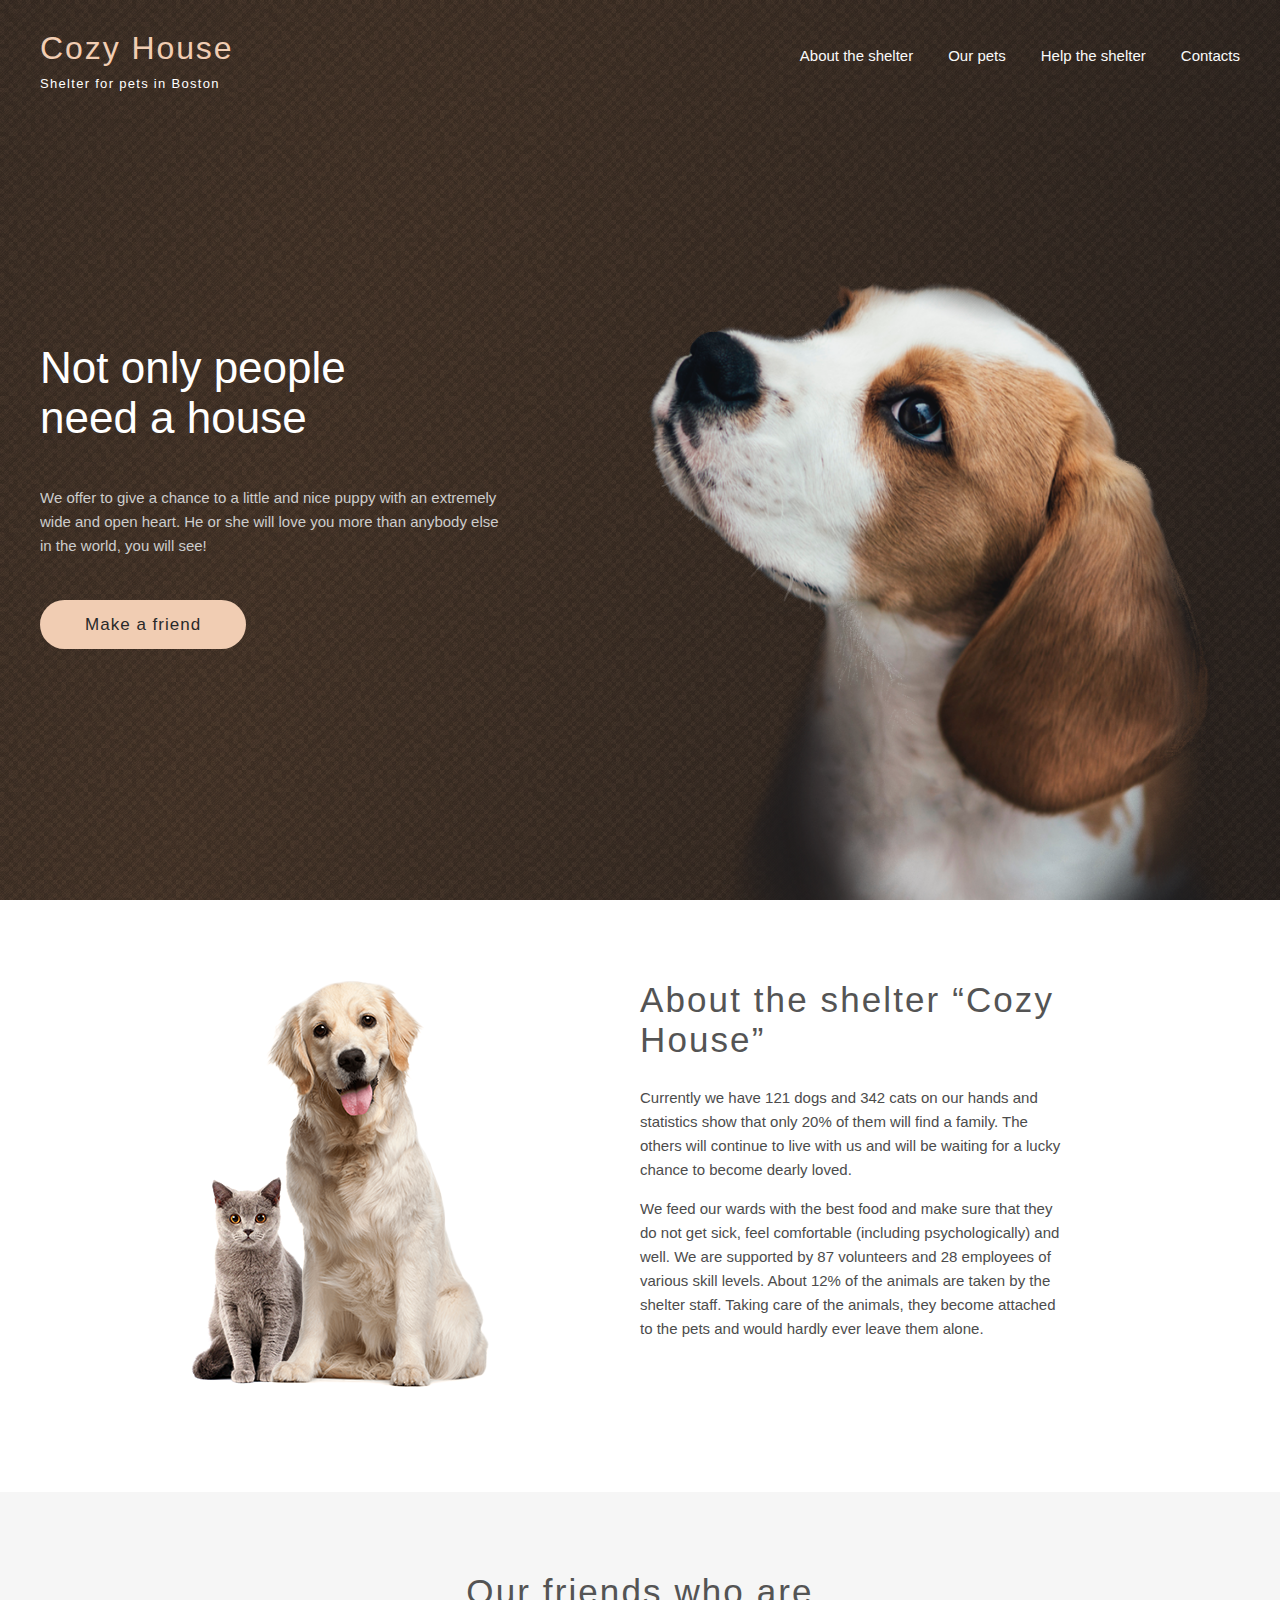
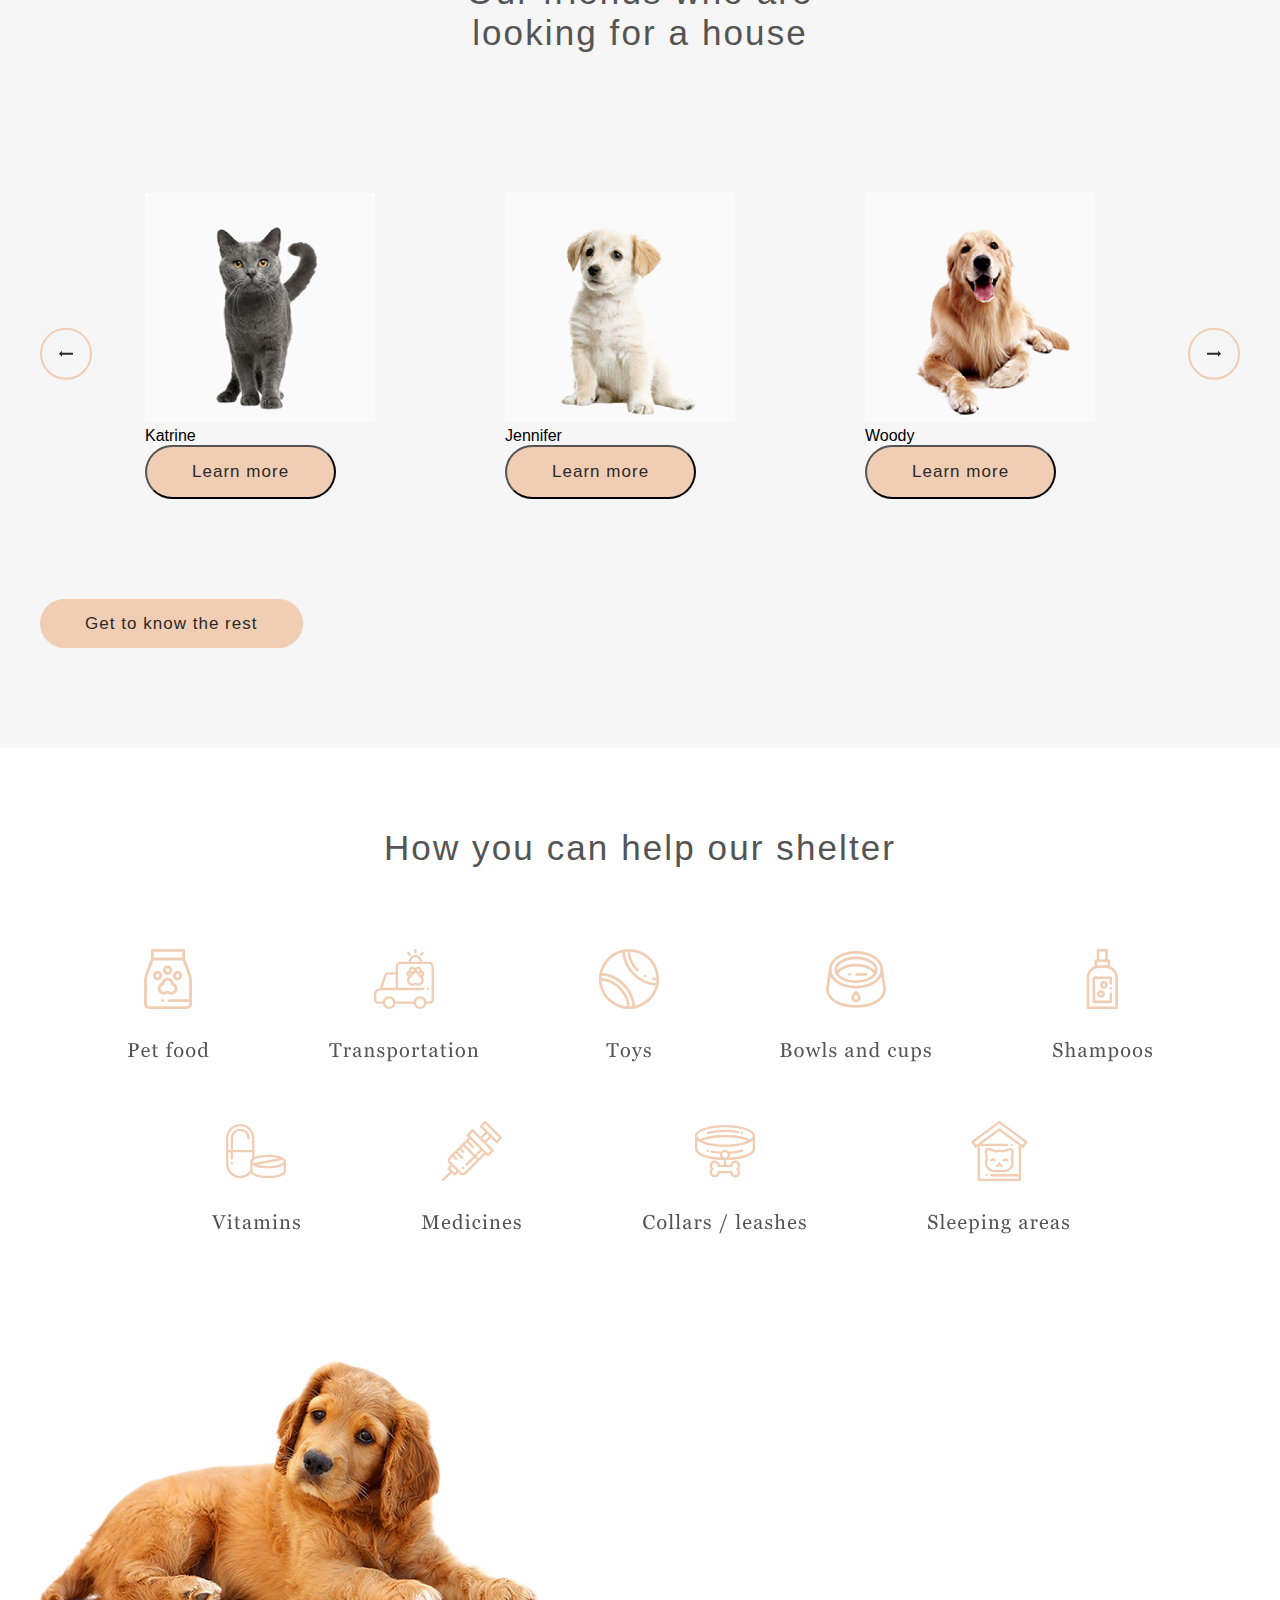
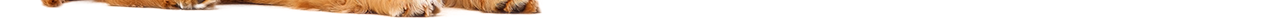
<file: index.html>
<!DOCTYPE html>
<html lang="ru">

<head>
    <meta charset="UTF-8">
    <meta name="viewport" content="width=device-width, initial-scale=1.0">
    <title>Cozy House</title>
    <link rel="stylesheet" href="css/normalize.css">
    <link rel="stylesheet" href="css/style.css">
    <link rel="stylesheet" href="css/media.css">
</head>

<body>
    <div class="wrapper">
        <section class="hero">
            <div class="container hero__container">
                <header class="header">
                    <a href="#" class="logo">
                        <div class="logo__title">Cozy House</div>
                        <div class="logo__subtitle">Shelter for pets in Boston</div>
                    </a>
                    <nav class="nav" id="nav">
                        <ul class="nav__list">
                            <li class="nav__item">
                                <a href="" class="nav__link">About the shelter</a>
                            </li>
                            <li class="nav__item">
                                <a href="" class="nav__link">Our pets</a>
                            </li>
                            <li class="nav__item">
                                <a href="" class="nav__link">Help the shelter</a>
                            </li>
                            <li class="nav__item">
                                <a href="" class="nav__link">Contacts</a>
                            </li>
                        </ul>
                    </nav>
                    <div class="burger" id="burger">
                        <span class="burger__el"></span>
                    </div>
                </header>
                <div class="hero__content">
                    <div class="hero__desc">
                        <h1 class="title">Not only people need a house</h1>
                        <p class="paragraph hero__paragraph">
                            We offer to give a chance to a little and nice puppy with an extremely wide and open heart.
                            He or she will love you more than anybody else in the world, you will see!
                        </p>
                        <div class="hero__btn-wrap">
                            <a href="" class="btn hero__btn">Make a friend</a>
                        </div>
                    </div>
                    <div class="hero__img-wrap">
                        <img class="hero__img-wrap" src="img/start-screen-puppy.png" alt="poppy">
                    </div>
                </div>
            </div>
        </section>
        <section class="about">
            <div class="container">
                <div class="about__content">
                    <div class="about__img-wrap">
                        <img src="img/about-pets.png" alt="Кот и собака" class="about__img">
                    </div>
                    <div class="about__desc">
                        <h2 class="section-title about__title">About the shelter “Cozy House”</h2>
                        <div class="about__text">
                            <p class="paragraph">
                                Currently we have 121 dogs and 342 cats on our hands and statistics show that only 20%
                                of
                                them
                                will find a family. The others will continue to live with us and will be waiting for a
                                lucky
                                chance to become dearly loved.
                            </p>
                            <p class="paragraph">
                                We feed our wards with the best food and make sure that they do not get sick, feel
                                comfortable
                                (including psychologically) and well. We are supported by 87 volunteers and 28 employees
                                of
                                various skill levels. About 12% of the animals are taken by the shelter staff. Taking
                                care
                                of
                                the animals, they become attached to the pets and would hardly ever leave them alone.
                            </p>
                        </div>
                    </div>
                </div>
            </div>
        </section>
        <section class="friends">
            <div class="container">
                <div class="friends__contant">
                    <h2 class="section-title friends__title">Our friends who
                        are looking for a house</h2>
                    <div class="friends__slider">
                        <div class="slider__controls">
                            <a href="#!" class="slider__control slider__control-prev">
                                <svg width="52" height="52" viewBox="0 0 52 52" fill="none"
                                    xmlns="http://www.w3.org/2000/svg">
                                    <rect x="1" y="1" width="50" height="50" rx="25" stroke="#F1CDB3"
                                        stroke-width="2" />
                                    <path d="M33 25V27H22V29L19 26L22 23V25H33Z" fill="#292929" />
                                </svg>
                            </a>
                            <a href="#!" class="slider__control slider__control-next">
                                <svg width="52" height="52" viewBox="0 0 52 52" fill="none"
                                    xmlns="http://www.w3.org/2000/svg">
                                    <rect x="51" y="51" width="50" height="50" rx="25" transform="rotate(-180 51 51)"
                                        stroke="#F1CDB3" stroke-width="2" />
                                    <path d="M19 27V25H30V23L33 26L30 29V27H19Z" fill="#292929" />
                                </svg>
                            </a>
                        </div>
                        <ul class="friends__list">
                            <li class="friends__item friends">
                                <div class="friend__img-wrap">
                                    <img src="pets/pets-katrine.jpg" alt="cat katrine" class="frien__img">
                                </div>
                                <div class="friend__katrine">Katrine</div>
                                <button class="btn friend__btn">Learn more</button>
                            </li>
                            <li class="friends__item friends">
                                <div class="friend__img-wrap">
                                    <img src="pets/pets-jennifer.jpg" alt="poppy jennifer " class="frien__img">
                                </div>
                                <div class="friend__jennifer">Jennifer</div>
                                <button class="btn friend__btn">Learn more</button>
                            </li>
                            <li class="friends__item friends">
                                <div class="friend__img-wrap">
                                    <img src="pets/pets-woody.jpg" alt="dog woody" class="frien__img">
                                </div>
                                <div class="friend__woody">Woody</div>
                                <button class="btn friend__btn">Learn more</button>
                            </li>
                        </ul>
                    </div>
                    <div class="friends__btn-wrap">
                        <a href="" class="btn friends__btn">Get to know the rest</a>
                    </div>
                </div>
            </div>
        </section>
        <section class="help">
            <div class="container ">
                <div class="help__contant">
                    <h2 class="section-title help__title">How you can help
                        our shelter</h2>
                    <ul class="help__list">
                        <li class="help__item">
                            <svg width="82" height="113" viewBox="0 0 82 113" fill="none"
                                xmlns="http://www.w3.org/2000/svg">
                                <path
                                    d="M11.7805 97.5605C11.7805 98.2832 11.6372 98.9245 11.3508 99.4844C11.0708 100.038 10.6802 100.497 10.1789 100.861C9.68411 101.226 9.14049 101.493 8.54805 101.662C7.9556 101.831 7.32734 101.916 6.66328 101.916H5.11055V106.115C5.11055 106.343 5.14635 106.545 5.21797 106.721C5.29609 106.89 5.45234 107.02 5.68672 107.111C5.80391 107.157 6.00898 107.199 6.30195 107.238C6.60143 107.277 6.87487 107.3 7.12226 107.307V108H1.175V107.307C1.33125 107.294 1.55586 107.271 1.84883 107.238C2.14831 107.206 2.35664 107.163 2.47383 107.111C2.66914 107.027 2.80911 106.903 2.89375 106.74C2.9849 106.577 3.03047 106.369 3.03047 106.115V96.1152C3.03047 95.8874 2.99792 95.6823 2.93281 95.5C2.86771 95.3177 2.71471 95.181 2.47383 95.0898C2.22643 95.0052 1.97904 94.9466 1.73164 94.9141C1.49075 94.875 1.28242 94.849 1.10664 94.8359V94.1426H7.43476C8.72383 94.1426 9.76875 94.4551 10.5695 95.0801C11.3768 95.6986 11.7805 96.5254 11.7805 97.5605ZM8.81172 99.9238C9.03307 99.6113 9.17956 99.2891 9.25117 98.957C9.32279 98.6185 9.35859 98.3158 9.35859 98.0488C9.35859 97.6777 9.31302 97.3001 9.22187 96.916C9.13724 96.5319 8.9875 96.1966 8.77266 95.9102C8.54479 95.6042 8.24531 95.3665 7.87422 95.1973C7.50312 95.028 7.04088 94.9434 6.4875 94.9434H5.11055V101.066H6.10664C6.80976 101.066 7.37943 100.959 7.81562 100.744C8.25833 100.523 8.59036 100.249 8.81172 99.9238ZM22.8828 105.734C22.4792 106.503 21.9388 107.115 21.2617 107.57C20.5846 108.026 19.8066 108.254 18.9277 108.254C18.153 108.254 17.4727 108.117 16.8867 107.844C16.3073 107.57 15.8288 107.199 15.4512 106.73C15.0736 106.262 14.7904 105.715 14.6016 105.09C14.4193 104.465 14.3281 103.804 14.3281 103.107C14.3281 102.482 14.4258 101.87 14.6211 101.271C14.8229 100.666 15.1159 100.122 15.5 99.6406C15.8711 99.1784 16.3301 98.8073 16.877 98.5273C17.4303 98.2409 18.0488 98.0977 18.7324 98.0977C19.4355 98.0977 20.0378 98.2083 20.5391 98.4297C21.0404 98.651 21.4473 98.9538 21.7598 99.3379C22.0592 99.7025 22.2806 100.132 22.4238 100.627C22.5736 101.122 22.6484 101.659 22.6484 102.238V102.883H16.2715C16.2715 103.514 16.3301 104.087 16.4473 104.602C16.571 105.116 16.763 105.568 17.0234 105.959C17.2773 106.337 17.6094 106.636 18.0195 106.857C18.4297 107.072 18.918 107.18 19.4844 107.18C20.0638 107.18 20.5618 107.046 20.9785 106.779C21.4017 106.506 21.8086 106.018 22.1992 105.314L22.8828 105.734ZM20.7246 102.062C20.7246 101.698 20.6921 101.307 20.627 100.891C20.5684 100.474 20.4707 100.126 20.334 99.8457C20.1842 99.5462 19.9792 99.3021 19.7187 99.1133C19.4583 98.9245 19.123 98.8301 18.7129 98.8301C18.0293 98.8301 17.4596 99.1165 17.0039 99.6895C16.5547 100.256 16.3105 101.047 16.2715 102.062H20.7246ZM31.1434 107.58C30.7202 107.756 30.3198 107.902 29.9422 108.02C29.5646 108.143 29.1023 108.205 28.5555 108.205C27.7482 108.205 27.1785 108.003 26.8465 107.6C26.521 107.189 26.3582 106.613 26.3582 105.871V99.3477H24.6199V98.4102H26.3973V95.4121H28.1746V98.4102H30.9383V99.3477H28.1941V104.729C28.1941 105.132 28.2072 105.471 28.2332 105.744C28.2658 106.011 28.3374 106.245 28.448 106.447C28.5522 106.636 28.7085 106.779 28.9168 106.877C29.1251 106.975 29.4051 107.023 29.7566 107.023C29.9194 107.023 30.157 107.01 30.4695 106.984C30.7885 106.952 31.0131 106.913 31.1434 106.867V107.58ZM46.5023 94.0449C46.5023 94.3379 46.4242 94.5853 46.268 94.7871C46.1117 94.9889 45.8741 95.0898 45.5551 95.0898C45.3533 95.0898 45.1742 95.0475 45.018 94.9629C44.8682 94.8783 44.7283 94.7643 44.598 94.6211C44.4678 94.4779 44.3474 94.3151 44.2367 94.1328C44.126 93.9505 44.0316 93.804 43.9535 93.6934C43.5173 93.7129 43.1788 94.0189 42.9379 94.6113C42.7035 95.1973 42.5863 96.1348 42.5863 97.4238V98.4102H45.0668V99.3477H42.5863V106.262C42.5863 106.49 42.6286 106.675 42.7133 106.818C42.8044 106.962 42.9444 107.069 43.1332 107.141C43.2895 107.199 43.4978 107.248 43.7582 107.287C44.0186 107.32 44.2432 107.342 44.432 107.355V108H39.3539V107.355C39.5036 107.342 39.6566 107.329 39.8129 107.316C39.9756 107.303 40.1156 107.277 40.2328 107.238C40.4151 107.18 40.5486 107.079 40.6332 106.936C40.7243 106.786 40.7699 106.594 40.7699 106.359V99.3477H38.8656V98.4102H40.7699V97.7949C40.7699 96.3301 41.1475 95.1452 41.9027 94.2402C42.6645 93.3288 43.615 92.873 44.7543 92.873C45.3337 92.873 45.7699 92.987 46.0629 93.2148C46.3559 93.4427 46.5023 93.7194 46.5023 94.0449ZM56.423 103.088C56.423 103.765 56.3156 104.432 56.1008 105.09C55.8859 105.741 55.5799 106.294 55.1828 106.75C54.7336 107.271 54.2128 107.658 53.6203 107.912C53.0279 108.166 52.3638 108.293 51.6281 108.293C51.0161 108.293 50.4335 108.179 49.8801 107.951C49.3267 107.717 48.8352 107.378 48.4055 106.936C47.9823 106.499 47.6437 105.969 47.3898 105.344C47.1424 104.712 47.0187 104.006 47.0187 103.225C47.0187 101.721 47.4549 100.49 48.3273 99.5332C49.2062 98.5762 50.3553 98.0977 51.7746 98.0977C53.1223 98.0977 54.2323 98.5534 55.1047 99.4648C55.9836 100.37 56.423 101.577 56.423 103.088ZM54.4016 103.107C54.4016 102.619 54.3527 102.105 54.2551 101.564C54.1574 101.018 54.0109 100.555 53.8156 100.178C53.6073 99.7741 53.3339 99.4518 52.9953 99.2109C52.6568 98.9635 52.2434 98.8398 51.7551 98.8398C51.2538 98.8398 50.8241 98.9635 50.466 99.2109C50.1145 99.4583 49.828 99.7969 49.6066 100.227C49.3983 100.624 49.2518 101.076 49.1672 101.584C49.0826 102.092 49.0402 102.583 49.0402 103.059C49.0402 103.684 49.0891 104.263 49.1867 104.797C49.2909 105.324 49.4536 105.796 49.675 106.213C49.8964 106.63 50.173 106.958 50.5051 107.199C50.8436 107.434 51.2603 107.551 51.7551 107.551C52.5689 107.551 53.2134 107.157 53.6887 106.369C54.1639 105.581 54.4016 104.494 54.4016 103.107ZM68.4043 103.088C68.4043 103.765 68.2969 104.432 68.082 105.09C67.8672 105.741 67.5612 106.294 67.1641 106.75C66.7148 107.271 66.194 107.658 65.6016 107.912C65.0091 108.166 64.3451 108.293 63.6094 108.293C62.9974 108.293 62.4147 108.179 61.8613 107.951C61.3079 107.717 60.8164 107.378 60.3867 106.936C59.9635 106.499 59.625 105.969 59.3711 105.344C59.1237 104.712 59 104.006 59 103.225C59 101.721 59.4362 100.49 60.3086 99.5332C61.1875 98.5762 62.3366 98.0977 63.7559 98.0977C65.1035 98.0977 66.2135 98.5534 67.0859 99.4648C67.9648 100.37 68.4043 101.577 68.4043 103.088ZM66.3828 103.107C66.3828 102.619 66.334 102.105 66.2363 101.564C66.1387 101.018 65.9922 100.555 65.7969 100.178C65.5885 99.7741 65.3151 99.4518 64.9766 99.2109C64.638 98.9635 64.2246 98.8398 63.7363 98.8398C63.235 98.8398 62.8053 98.9635 62.4473 99.2109C62.0957 99.4583 61.8092 99.7969 61.5879 100.227C61.3796 100.624 61.2331 101.076 61.1484 101.584C61.0638 102.092 61.0215 102.583 61.0215 103.059C61.0215 103.684 61.0703 104.263 61.168 104.797C61.2721 105.324 61.4349 105.796 61.6562 106.213C61.8776 106.63 62.1543 106.958 62.4863 107.199C62.8249 107.434 63.2415 107.551 63.7363 107.551C64.5501 107.551 65.1947 107.157 65.6699 106.369C66.1452 105.581 66.3828 104.494 66.3828 103.107ZM81.5477 107.824L78.1883 108.039L78.0418 107.902V107.004L77.9637 106.984C77.6251 107.362 77.2052 107.671 76.7039 107.912C76.2091 108.153 75.698 108.273 75.1707 108.273C74.6238 108.273 74.0932 108.153 73.5789 107.912C73.0711 107.665 72.6284 107.32 72.2508 106.877C71.8667 106.428 71.5607 105.887 71.3328 105.256C71.1115 104.624 71.0008 103.928 71.0008 103.166C71.0008 102.469 71.1212 101.809 71.3621 101.184C71.603 100.559 71.935 100.012 72.3582 99.543C72.7553 99.1068 73.2404 98.7585 73.8133 98.498C74.3927 98.2376 74.9819 98.1074 75.5809 98.1074C76.0301 98.1074 76.4695 98.166 76.8992 98.2832C77.3354 98.3939 77.7098 98.5371 78.0223 98.7129V95.3633C78.0223 95.0898 77.9767 94.8424 77.8855 94.6211C77.7944 94.3932 77.6674 94.2207 77.5047 94.1035C77.3224 93.9798 77.075 93.8919 76.7625 93.8398C76.4565 93.7812 76.1245 93.7389 75.7664 93.7129V93.1074L79.702 92.8828L79.8484 93.0293V106.018C79.8484 106.245 79.8908 106.441 79.9754 106.604C80.0665 106.76 80.1967 106.893 80.366 107.004C80.4897 107.082 80.6687 107.131 80.9031 107.15C81.1375 107.17 81.3523 107.183 81.5477 107.189V107.824ZM78.0223 106.135V100.5C77.9702 100.331 77.8855 100.148 77.7684 99.9531C77.6512 99.7578 77.5047 99.5788 77.3289 99.416C77.1401 99.2533 76.9187 99.1198 76.6648 99.0156C76.4109 98.9049 76.1147 98.8496 75.7762 98.8496C75.3855 98.8496 75.0242 98.9505 74.6922 99.1523C74.3667 99.3542 74.077 99.6439 73.823 100.021C73.5822 100.386 73.3901 100.852 73.2469 101.418C73.1102 101.978 73.0418 102.6 73.0418 103.283C73.0418 103.83 73.0939 104.328 73.198 104.777C73.3022 105.22 73.478 105.633 73.7254 106.018C73.9533 106.382 74.243 106.675 74.5945 106.896C74.9526 107.118 75.3758 107.229 75.8641 107.229C76.3849 107.229 76.8146 107.115 77.1531 106.887C77.4982 106.659 77.7879 106.408 78.0223 106.135Z"
                                    fill="#545454" />
                                <path
                                    d="M63.8978 25.4978L58.1429 9.7473V1.42852C58.1429 0.639609 57.5032 0 56.7144 0H25.2858C24.4969 0 23.8573 0.639727 23.8573 1.42852V9.74719L18.1021 25.4978C17.4193 27.3636 17.0704 29.335 17.0715 31.3219V55.0765C17.0715 57.7913 19.2801 60 21.995 60H60.005C62.7199 60 64.9285 57.7913 64.9285 55.0765V31.3219C64.9285 29.329 64.5817 27.3694 63.8978 25.4978ZM26.7142 2.85715H55.2857V8.57145H26.7142V2.85715ZM62.0715 50.1321H41.9077C41.1188 50.1321 40.4792 50.7718 40.4792 51.5606C40.4792 52.3495 41.1189 52.9891 41.9077 52.9891H62.0715V55.0763C62.0715 56.2157 61.1445 57.1427 60.005 57.1427H21.995C20.8556 57.1427 19.9286 56.2158 19.9286 55.0763V31.3219C19.9277 29.6695 20.2179 28.03 20.7857 26.4783L26.2848 11.4286H55.7152L61.2142 26.4783C61.7821 28.03 62.0722 29.6695 62.0714 31.3219L62.0715 50.1321Z"
                                    fill="#F1CDB3" />
                                <path
                                    d="M46.6169 33.805C46.1505 30.8772 43.6078 28.632 40.5505 28.632C37.4932 28.632 34.9504 30.8772 34.484 33.805C32.067 34.7989 30.4857 37.2756 30.6899 39.9659C30.9175 42.9637 33.3506 45.392 36.349 45.6148C37.5071 45.7011 38.6572 45.4628 39.6751 44.9259C40.2315 44.6328 40.8697 44.6326 41.4256 44.926C42.3085 45.3908 43.2914 45.6331 44.2891 45.632C44.4429 45.632 44.5974 45.6263 44.7516 45.6149C47.7502 45.3923 50.1832 42.9638 50.411 39.966C50.6152 37.2756 49.0339 34.7989 46.6169 33.805ZM47.562 39.7495C47.4405 41.35 46.1415 42.6466 44.5402 42.7655C43.9176 42.8126 43.3013 42.6851 42.7586 42.3986C42.0781 42.0394 41.3201 41.8517 40.5506 41.8517C39.781 41.8517 39.0231 42.0394 38.3425 42.3986C37.7999 42.6849 37.1849 42.8123 36.5608 42.7655C34.9597 42.6467 33.6606 41.3501 33.5391 39.7495C33.4143 38.1062 34.5296 36.6124 36.1331 36.2746C36.4588 36.206 36.7503 36.0259 36.9573 35.7653C37.1643 35.5047 37.2739 35.18 37.2671 34.8473L37.2648 34.775C37.2648 32.9632 38.7386 31.4893 40.5505 31.4893C42.3623 31.4893 43.8362 32.9632 43.8362 34.7698L43.834 34.8473C43.827 35.1801 43.9366 35.5048 44.1436 35.7654C44.3507 36.026 44.6423 36.2061 44.968 36.2746C46.5717 36.6124 47.6868 38.1062 47.562 39.7495Z"
                                    fill="#F1CDB3" />
                                <path
                                    d="M40.5506 25.7751C43.1108 25.7751 45.1934 23.6924 45.1934 21.1322C45.1934 18.572 43.1108 16.4893 40.5506 16.4893C37.9904 16.4893 35.9077 18.5721 35.9077 21.1322C35.9077 23.6923 37.9906 25.7751 40.5506 25.7751ZM40.5506 19.3465C41.5353 19.3465 42.3363 20.1475 42.3363 21.1322C42.3363 22.1169 41.5353 22.9179 40.5506 22.9179C39.5659 22.9179 38.7649 22.1169 38.7649 21.1322C38.7649 20.1475 39.566 19.3465 40.5506 19.3465Z"
                                    fill="#F1CDB3" />
                                <path
                                    d="M35.1935 26.6561C35.1935 24.0959 33.1107 22.0132 30.5506 22.0132C27.9905 22.0132 25.9078 24.096 25.9078 26.6561C25.9078 29.2162 27.9904 31.2989 30.5506 31.2989C33.1108 31.2989 35.1935 29.2162 35.1935 26.6561ZM30.5506 28.4418C29.5659 28.4418 28.7649 27.6408 28.7649 26.6561C28.7649 25.6714 29.5659 24.8704 30.5506 24.8704C31.5353 24.8704 32.3363 25.6714 32.3363 26.6561C32.3363 27.6408 31.5352 28.4418 30.5506 28.4418Z"
                                    fill="#F1CDB3" />
                                <path
                                    d="M50.5506 22.0131C47.9904 22.0131 45.9077 24.0959 45.9077 26.656C45.9077 29.216 47.9906 31.2988 50.5506 31.2988C53.1107 31.2988 55.1934 29.2162 55.1934 26.656C55.1934 24.0958 53.1107 22.0131 50.5506 22.0131ZM50.5506 28.4418C49.5658 28.4418 48.7649 27.6408 48.7649 26.6561C48.7649 25.6714 49.5659 24.8704 50.5506 24.8704C51.5353 24.8704 52.3363 25.6714 52.3363 26.6561C52.3363 27.6408 51.5353 28.4418 50.5506 28.4418Z"
                                    fill="#F1CDB3" />
                                <path
                                    d="M35.6934 50.1322H35.3465C34.5576 50.1322 33.918 50.7719 33.918 51.5607C33.918 52.3496 34.5577 52.9892 35.3465 52.9892H35.6934C36.4823 52.9892 37.1219 52.3495 37.1219 51.5607C37.122 50.7719 36.4824 50.1322 35.6934 50.1322Z"
                                    fill="#F1CDB3" />
                            </svg>
                        </li>
                        <li class="help__item">
                            <svg width="150" height="113" viewBox="0 0 150 113" fill="none"
                                xmlns="http://www.w3.org/2000/svg">
                                <path
                                    d="M12.4637 97.9023H11.7898C11.7312 97.668 11.6238 97.3913 11.4676 97.0723C11.3178 96.7467 11.1486 96.4408 10.9598 96.1543C10.7645 95.8548 10.5496 95.5944 10.3152 95.373C10.0874 95.1452 9.86601 95.015 9.65117 94.9824C9.44935 94.9564 9.19544 94.9368 8.88945 94.9238C8.58346 94.9108 8.30026 94.9043 8.03984 94.9043H7.47343V105.988C7.47343 106.203 7.51901 106.402 7.61015 106.584C7.7013 106.76 7.8608 106.896 8.08867 106.994C8.20586 107.04 8.45 107.102 8.82109 107.18C9.19869 107.258 9.49166 107.3 9.7 107.307V108H3.15703V107.307C3.33932 107.294 3.61601 107.268 3.98711 107.229C4.36471 107.189 4.62513 107.141 4.76836 107.082C4.9832 106.997 5.13945 106.877 5.23711 106.721C5.34127 106.558 5.39336 106.343 5.39336 106.076V94.9043H4.82695C4.62513 94.9043 4.37448 94.9108 4.075 94.9238C3.77552 94.9303 3.48906 94.9499 3.21562 94.9824C3.00078 95.0085 2.77617 95.1387 2.54179 95.373C2.31393 95.6009 2.10234 95.8613 1.90703 96.1543C1.71172 96.4473 1.53919 96.7598 1.38945 97.0918C1.23971 97.4173 1.13554 97.6875 1.07695 97.9023H0.393356V94.1426H12.4637V97.9023ZM21.9059 99.6113C21.9059 99.9434 21.8245 100.24 21.6617 100.5C21.499 100.754 21.2483 100.881 20.9098 100.881C20.5452 100.881 20.2652 100.786 20.0699 100.598C19.8811 100.409 19.7867 100.201 19.7867 99.9727C19.7867 99.8294 19.7965 99.6992 19.816 99.582C19.8421 99.4648 19.8648 99.3477 19.8844 99.2305C19.5784 99.2305 19.2203 99.3542 18.8102 99.6016C18.4 99.849 18.0517 100.201 17.7652 100.656V106.262C17.7652 106.49 17.8075 106.675 17.8922 106.818C17.9833 106.962 18.1233 107.069 18.3121 107.141C18.4749 107.206 18.6832 107.255 18.9371 107.287C19.1975 107.32 19.4221 107.342 19.6109 107.355V108H14.5328V107.355C14.6825 107.342 14.8355 107.329 14.9918 107.316C15.1546 107.303 15.2945 107.277 15.4117 107.238C15.594 107.18 15.7275 107.079 15.8121 106.936C15.9033 106.786 15.9488 106.594 15.9488 106.359V100.412C15.9488 100.21 15.9 100.012 15.8023 99.8164C15.7112 99.6211 15.581 99.4648 15.4117 99.3477C15.288 99.2695 15.1415 99.2142 14.9723 99.1816C14.803 99.1426 14.6207 99.1165 14.4254 99.1035V98.4688L17.6285 98.2539L17.7652 98.3906V99.748H17.8141C18.2177 99.2207 18.6669 98.8203 19.1617 98.5469C19.6565 98.2734 20.109 98.1367 20.5191 98.1367C20.9293 98.1367 21.2613 98.2702 21.5152 98.5371C21.7756 98.804 21.9059 99.1621 21.9059 99.6113ZM33.057 107.824C32.751 107.935 32.4809 108.023 32.2465 108.088C32.0186 108.16 31.7582 108.195 31.4652 108.195C30.9574 108.195 30.5505 108.078 30.2445 107.844C29.945 107.603 29.753 107.255 29.6684 106.799H29.6098C29.1866 107.268 28.7309 107.626 28.2426 107.873C27.7608 108.12 27.1781 108.244 26.4945 108.244C25.7719 108.244 25.1762 108.023 24.7074 107.58C24.2452 107.137 24.0141 106.558 24.0141 105.842C24.0141 105.471 24.0661 105.139 24.1703 104.846C24.2745 104.553 24.4307 104.289 24.6391 104.055C24.8018 103.859 25.0167 103.687 25.2836 103.537C25.5505 103.381 25.8012 103.257 26.0355 103.166C26.3285 103.055 26.921 102.85 27.8129 102.551C28.7113 102.251 29.3168 102.017 29.6293 101.848V100.881C29.6293 100.796 29.6098 100.633 29.5707 100.393C29.5381 100.152 29.4633 99.9238 29.3461 99.709C29.2159 99.4681 29.0303 99.2598 28.7894 99.084C28.5551 98.9017 28.2198 98.8105 27.7836 98.8105C27.4841 98.8105 27.2042 98.8626 26.9437 98.9668C26.6898 99.0645 26.5108 99.1686 26.4066 99.2793C26.4066 99.4095 26.4359 99.6016 26.4945 99.8555C26.5596 100.109 26.5922 100.344 26.5922 100.559C26.5922 100.786 26.488 100.995 26.2797 101.184C26.0779 101.372 25.7947 101.467 25.4301 101.467C25.1046 101.467 24.8637 101.353 24.7074 101.125C24.5577 100.891 24.4828 100.63 24.4828 100.344C24.4828 100.044 24.587 99.7578 24.7953 99.4844C25.0102 99.2109 25.2868 98.9668 25.6254 98.752C25.9184 98.5697 26.2732 98.4167 26.6898 98.293C27.1065 98.1628 27.5134 98.0977 27.9105 98.0977C28.4574 98.0977 28.9327 98.1367 29.3363 98.2148C29.7465 98.2865 30.1176 98.446 30.4496 98.6934C30.7816 98.9342 31.0323 99.263 31.2016 99.6797C31.3773 100.09 31.4652 100.62 31.4652 101.271C31.4652 102.202 31.4555 103.029 31.4359 103.752C31.4164 104.468 31.4066 105.253 31.4066 106.105C31.4066 106.359 31.449 106.561 31.5336 106.711C31.6247 106.861 31.7615 106.988 31.9437 107.092C32.0414 107.15 32.1944 107.183 32.4027 107.189C32.6176 107.196 32.8357 107.199 33.057 107.199V107.824ZM29.6488 102.668C29.0954 102.831 28.6104 102.99 28.1937 103.146C27.7771 103.303 27.3897 103.498 27.0316 103.732C26.7061 103.954 26.449 104.217 26.2602 104.523C26.0714 104.823 25.9769 105.181 25.9769 105.598C25.9769 106.138 26.1169 106.535 26.3969 106.789C26.6833 107.043 27.0447 107.17 27.4809 107.17C27.9431 107.17 28.35 107.059 28.7016 106.838C29.0531 106.61 29.3493 106.343 29.5902 106.037L29.6488 102.668ZM45.8488 108H41.132V107.355C41.2818 107.342 41.4445 107.329 41.6203 107.316C41.8026 107.303 41.9523 107.277 42.0695 107.238C42.2518 107.18 42.3853 107.079 42.4699 106.936C42.5611 106.786 42.6066 106.594 42.6066 106.359V101.408C42.6066 100.725 42.4439 100.197 42.1184 99.8262C41.7993 99.4551 41.4087 99.2695 40.9465 99.2695C40.6014 99.2695 40.2857 99.3249 39.9992 99.4355C39.7128 99.5397 39.4588 99.6699 39.2375 99.8262C39.0227 99.9759 38.8501 100.139 38.7199 100.314C38.5962 100.484 38.5051 100.62 38.4465 100.725V106.262C38.4465 106.483 38.4921 106.665 38.5832 106.809C38.6743 106.952 38.8111 107.062 38.9934 107.141C39.1301 107.206 39.2766 107.255 39.4328 107.287C39.5956 107.32 39.7616 107.342 39.9309 107.355V108H35.2141V107.355C35.3638 107.342 35.5168 107.329 35.673 107.316C35.8358 107.303 35.9758 107.277 36.093 107.238C36.2753 107.18 36.4087 107.079 36.4934 106.936C36.5845 106.786 36.6301 106.594 36.6301 106.359V100.412C36.6301 100.191 36.5812 99.9889 36.4836 99.8066C36.3924 99.6178 36.2622 99.4648 36.093 99.3477C35.9693 99.2695 35.8228 99.2142 35.6535 99.1816C35.4842 99.1426 35.3019 99.1165 35.1066 99.1035V98.4688L38.3098 98.2539L38.4465 98.3906V99.748H38.4953C38.6516 99.5918 38.8469 99.4062 39.0812 99.1914C39.3156 98.9701 39.537 98.791 39.7453 98.6543C39.9862 98.498 40.2727 98.3678 40.6047 98.2637C40.9367 98.1595 41.3111 98.1074 41.7277 98.1074C42.6522 98.1074 43.3358 98.3971 43.7785 98.9766C44.2277 99.5495 44.4523 100.314 44.4523 101.271V106.281C44.4523 106.509 44.4914 106.695 44.5695 106.838C44.6477 106.975 44.7811 107.082 44.9699 107.16C45.1262 107.225 45.2596 107.271 45.3703 107.297C45.4875 107.323 45.647 107.342 45.8488 107.355V108ZM54.5879 103.283C54.8548 103.518 55.0599 103.788 55.2031 104.094C55.3464 104.4 55.418 104.774 55.418 105.217C55.418 106.109 55.0827 106.838 54.4121 107.404C53.748 107.971 52.8854 108.254 51.8242 108.254C51.2643 108.254 50.7467 108.153 50.2715 107.951C49.8027 107.749 49.4674 107.564 49.2656 107.395L49.0703 108.029H48.3379L48.2402 104.68H48.9141C48.9661 104.934 49.0768 105.23 49.2461 105.568C49.4154 105.907 49.6204 106.213 49.8613 106.486C50.1152 106.773 50.418 107.014 50.7695 107.209C51.1276 107.404 51.528 107.502 51.9707 107.502C52.5957 107.502 53.0775 107.362 53.416 107.082C53.7546 106.796 53.9238 106.389 53.9238 105.861C53.9238 105.588 53.8685 105.354 53.7578 105.158C53.6536 104.956 53.4974 104.781 53.2891 104.631C53.0742 104.481 52.8105 104.348 52.498 104.23C52.1855 104.107 51.8372 103.986 51.4531 103.869C51.1471 103.778 50.8053 103.654 50.4277 103.498C50.0566 103.335 49.7376 103.146 49.4707 102.932C49.1842 102.704 48.9499 102.424 48.7676 102.092C48.5853 101.76 48.4941 101.369 48.4941 100.92C48.4941 100.132 48.7871 99.4648 49.373 98.918C49.959 98.3711 50.7435 98.0977 51.7266 98.0977C52.1042 98.0977 52.4883 98.1465 52.8789 98.2441C53.276 98.3418 53.5983 98.459 53.8457 98.5957L54.0703 98.0879H54.7734L54.9199 101.184H54.2461C54.1094 100.493 53.8131 99.9336 53.3574 99.5039C52.9082 99.0677 52.3581 98.8496 51.707 98.8496C51.1732 98.8496 50.7533 98.9831 50.4473 99.25C50.1413 99.5169 49.9883 99.8392 49.9883 100.217C49.9883 100.51 50.0371 100.754 50.1348 100.949C50.2389 101.145 50.3919 101.311 50.5937 101.447C50.7891 101.577 51.0332 101.701 51.3262 101.818C51.6256 101.929 51.9935 102.056 52.4297 102.199C52.8594 102.336 53.263 102.495 53.6406 102.678C54.0247 102.86 54.3405 103.062 54.5879 103.283ZM66.8816 99.5137C67.2658 99.9694 67.562 100.5 67.7703 101.105C67.9852 101.704 68.0926 102.391 68.0926 103.166C68.0926 103.928 67.9656 104.624 67.7117 105.256C67.4578 105.881 67.1225 106.415 66.7059 106.857C66.2697 107.307 65.7846 107.652 65.2508 107.893C64.7169 108.133 64.1505 108.254 63.5516 108.254C62.9721 108.254 62.4969 108.189 62.1258 108.059C61.7547 107.928 61.452 107.775 61.2176 107.6H61.1395V110.49C61.1395 110.725 61.185 110.92 61.2762 111.076C61.3673 111.232 61.5073 111.346 61.6961 111.418C61.8523 111.477 62.0737 111.532 62.3602 111.584C62.6531 111.643 62.894 111.675 63.0828 111.682V112.336H57.702V111.682C57.9038 111.669 58.0991 111.652 58.2879 111.633C58.4767 111.613 58.646 111.581 58.7957 111.535C58.991 111.47 59.1277 111.356 59.2059 111.193C59.284 111.031 59.323 110.839 59.323 110.617V100.373C59.323 100.178 59.2742 99.9889 59.1766 99.8066C59.0789 99.6243 58.952 99.4779 58.7957 99.3672C58.6785 99.2891 58.5158 99.2305 58.3074 99.1914C58.0991 99.1458 57.8973 99.1165 57.702 99.1035V98.4688L60.9832 98.2539L61.1199 98.3711V99.4551L61.198 99.4746C61.5366 99.084 61.9565 98.7585 62.4578 98.498C62.9591 98.2376 63.4572 98.1074 63.952 98.1074C64.5509 98.1074 65.0978 98.2344 65.5926 98.4883C66.0939 98.7422 66.5236 99.084 66.8816 99.5137ZM65.2898 106.438C65.5503 106.034 65.7423 105.565 65.866 105.031C65.9897 104.497 66.0516 103.902 66.0516 103.244C66.0516 102.762 65.9995 102.271 65.8953 101.77C65.7911 101.268 65.6284 100.832 65.407 100.461C65.1857 100.083 64.896 99.7773 64.5379 99.543C64.1798 99.3086 63.7501 99.1914 63.2488 99.1914C62.7671 99.1914 62.3569 99.2988 62.0184 99.5137C61.6798 99.722 61.3868 99.9727 61.1395 100.266V105.959C61.198 106.135 61.2924 106.317 61.4227 106.506C61.5594 106.695 61.7091 106.857 61.8719 106.994C62.0737 107.157 62.2918 107.29 62.5262 107.395C62.7605 107.492 63.047 107.541 63.3855 107.541C63.7501 107.541 64.1017 107.447 64.4402 107.258C64.7788 107.062 65.062 106.789 65.2898 106.438ZM80.0934 103.088C80.0934 103.765 79.9859 104.432 79.7711 105.09C79.5562 105.741 79.2503 106.294 78.8531 106.75C78.4039 107.271 77.8831 107.658 77.2906 107.912C76.6982 108.166 76.0341 108.293 75.2984 108.293C74.6865 108.293 74.1038 108.179 73.5504 107.951C72.997 107.717 72.5055 107.378 72.0758 106.936C71.6526 106.499 71.3141 105.969 71.0602 105.344C70.8128 104.712 70.6891 104.006 70.6891 103.225C70.6891 101.721 71.1253 100.49 71.9977 99.5332C72.8766 98.5762 74.0256 98.0977 75.4449 98.0977C76.7926 98.0977 77.9026 98.5534 78.775 99.4648C79.6539 100.37 80.0934 101.577 80.0934 103.088ZM78.0719 103.107C78.0719 102.619 78.023 102.105 77.9254 101.564C77.8277 101.018 77.6812 100.555 77.4859 100.178C77.2776 99.7741 77.0042 99.4518 76.6656 99.2109C76.3271 98.9635 75.9137 98.8398 75.4254 98.8398C74.9241 98.8398 74.4944 98.9635 74.1363 99.2109C73.7848 99.4583 73.4983 99.7969 73.2769 100.227C73.0686 100.624 72.9221 101.076 72.8375 101.584C72.7529 102.092 72.7105 102.583 72.7105 103.059C72.7105 103.684 72.7594 104.263 72.857 104.797C72.9612 105.324 73.124 105.796 73.3453 106.213C73.5667 106.63 73.8434 106.958 74.1754 107.199C74.5139 107.434 74.9306 107.551 75.4254 107.551C76.2392 107.551 76.8837 107.157 77.359 106.369C77.8342 105.581 78.0719 104.494 78.0719 103.107ZM90.0629 99.6113C90.0629 99.9434 89.9815 100.24 89.8187 100.5C89.656 100.754 89.4053 100.881 89.0668 100.881C88.7022 100.881 88.4223 100.786 88.227 100.598C88.0381 100.409 87.9437 100.201 87.9437 99.9727C87.9437 99.8294 87.9535 99.6992 87.973 99.582C87.9991 99.4648 88.0219 99.3477 88.0414 99.2305C87.7354 99.2305 87.3773 99.3542 86.9672 99.6016C86.557 99.849 86.2087 100.201 85.9223 100.656V106.262C85.9223 106.49 85.9646 106.675 86.0492 106.818C86.1404 106.962 86.2803 107.069 86.4691 107.141C86.6319 107.206 86.8402 107.255 87.0941 107.287C87.3546 107.32 87.5792 107.342 87.768 107.355V108H82.6898V107.355C82.8396 107.342 82.9926 107.329 83.1488 107.316C83.3116 107.303 83.4516 107.277 83.5687 107.238C83.751 107.18 83.8845 107.079 83.9691 106.936C84.0603 106.786 84.1059 106.594 84.1059 106.359V100.412C84.1059 100.21 84.057 100.012 83.9594 99.8164C83.8682 99.6211 83.738 99.4648 83.5687 99.3477C83.4451 99.2695 83.2986 99.2142 83.1293 99.1816C82.96 99.1426 82.7777 99.1165 82.5824 99.1035V98.4688L85.7855 98.2539L85.9223 98.3906V99.748H85.9711C86.3747 99.2207 86.824 98.8203 87.3187 98.5469C87.8135 98.2734 88.266 98.1367 88.6762 98.1367C89.0863 98.1367 89.4184 98.2702 89.6723 98.5371C89.9327 98.804 90.0629 99.1621 90.0629 99.6113ZM98.0402 107.58C97.6171 107.756 97.2167 107.902 96.8391 108.02C96.4615 108.143 95.9992 108.205 95.4523 108.205C94.645 108.205 94.0754 108.003 93.7434 107.6C93.4178 107.189 93.2551 106.613 93.2551 105.871V99.3477H91.5168V98.4102H93.2941V95.4121H95.0715V98.4102H97.8352V99.3477H95.091V104.729C95.091 105.132 95.104 105.471 95.1301 105.744C95.1626 106.011 95.2342 106.245 95.3449 106.447C95.4491 106.636 95.6053 106.779 95.8137 106.877C96.022 106.975 96.3019 107.023 96.6535 107.023C96.8163 107.023 97.0539 107.01 97.3664 106.984C97.6854 106.952 97.91 106.913 98.0402 106.867V107.58ZM109.328 107.824C109.022 107.935 108.752 108.023 108.518 108.088C108.29 108.16 108.029 108.195 107.736 108.195C107.229 108.195 106.822 108.078 106.516 107.844C106.216 107.603 106.024 107.255 105.939 106.799H105.881C105.458 107.268 105.002 107.626 104.514 107.873C104.032 108.12 103.449 108.244 102.766 108.244C102.043 108.244 101.447 108.023 100.979 107.58C100.516 107.137 100.285 106.558 100.285 105.842C100.285 105.471 100.337 105.139 100.441 104.846C100.546 104.553 100.702 104.289 100.91 104.055C101.073 103.859 101.288 103.687 101.555 103.537C101.822 103.381 102.072 103.257 102.307 103.166C102.6 103.055 103.192 102.85 104.084 102.551C104.982 102.251 105.588 102.017 105.9 101.848V100.881C105.9 100.796 105.881 100.633 105.842 100.393C105.809 100.152 105.734 99.9238 105.617 99.709C105.487 99.4681 105.301 99.2598 105.061 99.084C104.826 98.9017 104.491 98.8105 104.055 98.8105C103.755 98.8105 103.475 98.8626 103.215 98.9668C102.961 99.0645 102.782 99.1686 102.678 99.2793C102.678 99.4095 102.707 99.6016 102.766 99.8555C102.831 100.109 102.863 100.344 102.863 100.559C102.863 100.786 102.759 100.995 102.551 101.184C102.349 101.372 102.066 101.467 101.701 101.467C101.376 101.467 101.135 101.353 100.979 101.125C100.829 100.891 100.754 100.63 100.754 100.344C100.754 100.044 100.858 99.7578 101.066 99.4844C101.281 99.2109 101.558 98.9668 101.896 98.752C102.189 98.5697 102.544 98.4167 102.961 98.293C103.378 98.1628 103.785 98.0977 104.182 98.0977C104.729 98.0977 105.204 98.1367 105.607 98.2148C106.018 98.2865 106.389 98.446 106.721 98.6934C107.053 98.9342 107.303 99.263 107.473 99.6797C107.648 100.09 107.736 100.62 107.736 101.271C107.736 102.202 107.727 103.029 107.707 103.752C107.688 104.468 107.678 105.253 107.678 106.105C107.678 106.359 107.72 106.561 107.805 106.711C107.896 106.861 108.033 106.988 108.215 107.092C108.312 107.15 108.465 107.183 108.674 107.189C108.889 107.196 109.107 107.199 109.328 107.199V107.824ZM105.92 102.668C105.367 102.831 104.882 102.99 104.465 103.146C104.048 103.303 103.661 103.498 103.303 103.732C102.977 103.954 102.72 104.217 102.531 104.523C102.342 104.823 102.248 105.181 102.248 105.598C102.248 106.138 102.388 106.535 102.668 106.789C102.954 107.043 103.316 107.17 103.752 107.17C104.214 107.17 104.621 107.059 104.973 106.838C105.324 106.61 105.62 106.343 105.861 106.037L105.92 102.668ZM117.432 107.58C117.009 107.756 116.609 107.902 116.231 108.02C115.854 108.143 115.391 108.205 114.845 108.205C114.037 108.205 113.468 108.003 113.136 107.6C112.81 107.189 112.647 106.613 112.647 105.871V99.3477H110.909V98.4102H112.686V95.4121H114.464V98.4102H117.227V99.3477H114.483V104.729C114.483 105.132 114.496 105.471 114.522 105.744C114.555 106.011 114.626 106.245 114.737 106.447C114.841 106.636 114.998 106.779 115.206 106.877C115.414 106.975 115.694 107.023 116.046 107.023C116.208 107.023 116.446 107.01 116.759 106.984C117.078 106.952 117.302 106.913 117.432 106.867V107.58ZM124.277 108H119.619V107.355C119.768 107.342 119.921 107.329 120.078 107.316C120.24 107.303 120.38 107.277 120.498 107.238C120.68 107.18 120.813 107.079 120.898 106.936C120.989 106.786 121.035 106.594 121.035 106.359V100.412C121.035 100.204 120.986 100.015 120.888 99.8457C120.797 99.6699 120.667 99.5234 120.498 99.4062C120.374 99.3281 120.195 99.263 119.961 99.2109C119.726 99.1523 119.511 99.1165 119.316 99.1035V98.4688L122.714 98.2539L122.851 98.3906V106.242C122.851 106.47 122.893 106.659 122.978 106.809C123.069 106.958 123.209 107.069 123.398 107.141C123.541 107.199 123.681 107.248 123.818 107.287C123.955 107.32 124.108 107.342 124.277 107.355V108ZM123.046 94.4551C123.046 94.8262 122.923 95.1517 122.675 95.4316C122.434 95.7051 122.135 95.8418 121.777 95.8418C121.445 95.8418 121.155 95.7116 120.908 95.4512C120.667 95.1842 120.546 94.8815 120.546 94.543C120.546 94.1849 120.667 93.8724 120.908 93.6055C121.155 93.3385 121.445 93.2051 121.777 93.2051C122.148 93.2051 122.451 93.332 122.685 93.5859C122.926 93.8333 123.046 94.123 123.046 94.4551ZM136.043 103.088C136.043 103.765 135.936 104.432 135.721 105.09C135.506 105.741 135.2 106.294 134.803 106.75C134.354 107.271 133.833 107.658 133.241 107.912C132.648 108.166 131.984 108.293 131.248 108.293C130.636 108.293 130.054 108.179 129.5 107.951C128.947 107.717 128.455 107.378 128.026 106.936C127.603 106.499 127.264 105.969 127.01 105.344C126.763 104.712 126.639 104.006 126.639 103.225C126.639 101.721 127.075 100.49 127.948 99.5332C128.827 98.5762 129.976 98.0977 131.395 98.0977C132.743 98.0977 133.853 98.5534 134.725 99.4648C135.604 100.37 136.043 101.577 136.043 103.088ZM134.022 103.107C134.022 102.619 133.973 102.105 133.875 101.564C133.778 101.018 133.631 100.555 133.436 100.178C133.228 99.7741 132.954 99.4518 132.616 99.2109C132.277 98.9635 131.864 98.8398 131.375 98.8398C130.874 98.8398 130.444 98.9635 130.086 99.2109C129.735 99.4583 129.448 99.7969 129.227 100.227C129.019 100.624 128.872 101.076 128.787 101.584C128.703 102.092 128.661 102.583 128.661 103.059C128.661 103.684 128.709 104.263 128.807 104.797C128.911 105.324 129.074 105.796 129.295 106.213C129.517 106.63 129.793 106.958 130.125 107.199C130.464 107.434 130.881 107.551 131.375 107.551C132.189 107.551 132.834 107.157 133.309 106.369C133.784 105.581 134.022 104.494 134.022 103.107ZM149.275 108H144.558V107.355C144.708 107.342 144.87 107.329 145.046 107.316C145.228 107.303 145.378 107.277 145.495 107.238C145.678 107.18 145.811 107.079 145.896 106.936C145.987 106.786 146.032 106.594 146.032 106.359V101.408C146.032 100.725 145.87 100.197 145.544 99.8262C145.225 99.4551 144.835 99.2695 144.372 99.2695C144.027 99.2695 143.711 99.3249 143.425 99.4355C143.139 99.5397 142.885 99.6699 142.663 99.8262C142.448 99.9759 142.276 100.139 142.146 100.314C142.022 100.484 141.931 100.62 141.872 100.725V106.262C141.872 106.483 141.918 106.665 142.009 106.809C142.1 106.952 142.237 107.062 142.419 107.141C142.556 107.206 142.702 107.255 142.859 107.287C143.021 107.32 143.187 107.342 143.357 107.355V108H138.64V107.355C138.79 107.342 138.943 107.329 139.099 107.316C139.262 107.303 139.402 107.277 139.519 107.238C139.701 107.18 139.835 107.079 139.919 106.936C140.01 106.786 140.056 106.594 140.056 106.359V100.412C140.056 100.191 140.007 99.9889 139.909 99.8066C139.818 99.6178 139.688 99.4648 139.519 99.3477C139.395 99.2695 139.249 99.2142 139.079 99.1816C138.91 99.1426 138.728 99.1165 138.532 99.1035V98.4688L141.736 98.2539L141.872 98.3906V99.748H141.921C142.077 99.5918 142.273 99.4062 142.507 99.1914C142.741 98.9701 142.963 98.791 143.171 98.6543C143.412 98.498 143.698 98.3678 144.03 98.2637C144.363 98.1595 144.737 98.1074 145.154 98.1074C146.078 98.1074 146.762 98.3971 147.204 98.9766C147.654 99.5495 147.878 100.314 147.878 101.271V106.281C147.878 106.509 147.917 106.695 147.995 106.838C148.073 106.975 148.207 107.082 148.396 107.16C148.552 107.225 148.685 107.271 148.796 107.297C148.913 107.323 149.073 107.342 149.275 107.355V108Z"
                                    fill="#545454" />
                                <path
                                    d="M100.004 12.7115H92.9814V12.5095C92.9814 8.87665 90.026 5.92118 86.3932 5.92118C82.7603 5.92118 79.8049 8.87665 79.8049 12.5095V12.7115H71.5571C68.8414 12.7115 66.6321 14.9209 66.6321 17.6365V23.2009H59.2458C57.4838 23.2009 55.9176 24.2562 55.2558 25.8893C55.2462 25.9133 55.2373 25.9375 55.2291 25.962L50.9681 38.8689C50.9294 38.8919 50.8801 38.9191 50.8187 38.9498C50.575 39.0714 50.1193 39.2568 49.3351 39.4484C48.0906 39.7499 46.9839 40.4616 46.1932 41.4688C45.4026 42.4759 44.974 43.72 44.9765 45.0004V51.0987C44.9765 53.1406 46.6376 54.8018 48.6795 54.8018L53.9037 54.802C54.4553 57.7562 57.0514 59.9999 60.1632 59.9999C63.2749 59.9999 65.8709 57.7561 66.4226 54.8021L84.8472 54.8024C85.3989 57.7564 87.9949 59.9999 91.1066 59.9999C94.2181 59.9999 96.8141 57.7565 97.3659 54.8026L100.684 54.8027C103.223 54.8027 104.929 53.0963 104.929 50.5568V20.08C104.929 13.4295 101.485 12.7115 100.004 12.7115ZM82.1486 12.5095C82.1486 10.169 84.0527 8.26493 86.3932 8.26493C88.7336 8.26493 90.6377 10.169 90.6377 12.5095V12.7115H82.1486V12.5095ZM57.4413 26.7379C57.591 26.3833 57.8422 26.0809 58.1632 25.8686C58.4842 25.6563 58.8609 25.5436 59.2457 25.5447H66.6319V38.8266H53.4502L57.4413 26.7379ZM60.1632 57.6562C57.9435 57.6562 56.1377 55.8504 56.1377 53.6307C56.1377 53.6033 56.1392 53.5762 56.1398 53.5488C56.1406 53.5069 56.1408 53.465 56.143 53.4234C56.1433 53.4168 56.1441 53.4104 56.1445 53.4038C56.2626 51.2894 58.02 49.6052 60.1632 49.6052C62.1026 49.6052 63.7262 50.9841 64.105 52.8129L64.1067 52.82C64.1194 52.882 64.1305 52.9445 64.1403 53.0076L64.1422 53.018C64.1492 53.0638 64.1544 53.1101 64.1598 53.1564C64.1622 53.1775 64.1656 53.1983 64.1677 53.2194C64.1714 53.2554 64.1734 53.2921 64.176 53.3285C64.1784 53.3602 64.1817 53.3916 64.1833 53.4235C64.185 53.4563 64.185 53.4896 64.1858 53.5226C64.1867 53.5586 64.1885 53.5944 64.1885 53.6306C64.1887 55.8504 62.3828 57.6562 60.1632 57.6562ZM91.1066 57.6562C88.8869 57.6562 87.081 55.8504 87.081 53.6307C87.081 53.5783 87.083 53.5263 87.085 53.4743C87.0856 53.4576 87.0855 53.4405 87.0863 53.4238C87.0883 53.3852 87.0921 53.3471 87.0951 53.3088C87.0975 53.2791 87.0989 53.2491 87.1019 53.2196C87.1032 53.207 87.1053 53.1947 87.1066 53.1823C87.1202 53.06 87.1386 52.939 87.163 52.8203C87.1637 52.8168 87.1646 52.8134 87.1654 52.8099C87.5455 50.9826 89.168 49.6053 91.1066 49.6053C91.6614 49.6053 92.1905 49.7181 92.6719 49.9222C94.1163 50.5341 95.1319 51.966 95.1319 53.6308C95.1319 55.8504 93.3262 57.6562 91.1066 57.6562ZM100.684 52.4588L97.3678 52.4587C97.3639 52.4379 97.3589 52.4175 97.3548 52.3968C97.3272 52.2591 97.2954 52.1222 97.2595 51.9864C97.2435 51.927 97.2267 51.8679 97.209 51.809C97.198 51.7724 97.1872 51.7358 97.1757 51.6994C97.156 51.6382 97.1353 51.5772 97.1137 51.5166C97.1022 51.4842 97.0913 51.4513 97.0793 51.4191C97.0531 51.3492 97.0257 51.2799 96.997 51.211C96.988 51.1892 96.9798 51.1669 96.9705 51.1452C96.9318 51.0542 96.891 50.9641 96.8482 50.875C96.8428 50.8639 96.8369 50.8532 96.8315 50.8422C96.7941 50.7656 96.7552 50.6897 96.7148 50.6146C96.6999 50.5871 96.6841 50.5602 96.6689 50.5329C96.6367 50.4749 96.6036 50.4175 96.5696 50.3606C96.5511 50.3297 96.5319 50.2995 96.5128 50.2689C96.4605 50.1846 96.4061 50.1016 96.3495 50.0201C96.2939 49.9395 96.2365 49.8602 96.1773 49.7821C96.1403 49.7337 96.1026 49.6858 96.0643 49.6385C96.0414 49.6102 96.0189 49.5819 95.9956 49.554C95.9539 49.5043 95.9114 49.4553 95.8682 49.4069C95.8469 49.383 95.8262 49.3585 95.8045 49.3349C95.7507 49.2763 95.6958 49.2188 95.6398 49.1623C95.6278 49.1501 95.6163 49.1374 95.6041 49.1253C95.535 49.0563 95.4644 48.989 95.3922 48.9233C95.3769 48.9092 95.3608 48.896 95.3452 48.882C95.2887 48.8315 95.2316 48.7815 95.1732 48.7329C95.1476 48.7116 95.1213 48.6912 95.0954 48.6704C95.046 48.6304 94.996 48.5911 94.9455 48.5525C94.9157 48.53 94.8856 48.5081 94.8555 48.4861C94.7281 48.3927 94.5972 48.3043 94.463 48.221C94.4302 48.2004 94.3973 48.1802 94.364 48.1602C94.3121 48.1292 94.2596 48.0993 94.2068 48.0698C94.1743 48.0516 94.1419 48.0331 94.1091 48.0155C94.0517 47.9847 93.9935 47.9553 93.935 47.9262C93.9059 47.9117 93.8772 47.8966 93.8479 47.8826C93.7713 47.8461 93.694 47.8111 93.616 47.7776C93.6041 47.7725 93.5923 47.7667 93.5803 47.7616C93.4896 47.7233 93.398 47.6871 93.3056 47.6531C93.2792 47.6433 93.2524 47.6348 93.2258 47.6254C93.1594 47.602 93.093 47.5789 93.0257 47.5575C92.9905 47.5464 92.9548 47.5363 92.9193 47.5258C92.8597 47.5081 92.7999 47.4906 92.7396 47.4746C92.7009 47.4643 92.662 47.4549 92.623 47.4453C92.5245 47.421 92.4254 47.3992 92.3259 47.3798C92.2669 47.3684 92.2078 47.3578 92.1485 47.348C92.1078 47.3413 92.0671 47.3345 92.0262 47.3287C91.9646 47.3199 91.9028 47.3121 91.841 47.3051C91.8017 47.3006 91.7626 47.2956 91.7231 47.2919C91.6545 47.2856 91.5859 47.2803 91.5172 47.2762C91.4835 47.2741 91.4503 47.271 91.4165 47.2694C91.3132 47.2643 91.2098 47.2617 91.1064 47.2615C91.0025 47.2615 90.8991 47.2645 90.7964 47.2694C90.7626 47.271 90.7292 47.2741 90.6956 47.2762C90.6268 47.2806 90.5581 47.2853 90.4899 47.2919C90.4503 47.2958 90.4112 47.3007 90.3718 47.3052C90.3099 47.3124 90.2482 47.3199 90.1869 47.3288C90.1459 47.3348 90.105 47.3415 90.0642 47.3483C89.9641 47.3649 89.8644 47.3838 89.7651 47.4049C89.7068 47.4175 89.6486 47.431 89.5906 47.4453C89.5512 47.4549 89.512 47.4645 89.473 47.4748C89.4132 47.4906 89.354 47.5079 89.295 47.5254C89.2589 47.5362 89.2225 47.5464 89.1867 47.5578C89.121 47.5788 89.0556 47.601 88.9906 47.6242C88.9627 47.6341 88.9345 47.6431 88.9067 47.6534C88.8146 47.6874 88.7234 47.7233 88.6334 47.7613C88.6185 47.7677 88.604 47.7747 88.5891 47.7812C88.514 47.8136 88.4395 47.847 88.3659 47.8822C88.3348 47.897 88.3045 47.913 88.2737 47.9283C88.2172 47.9566 88.1607 47.9849 88.1051 48.0147C88.0708 48.0331 88.0369 48.0524 88.003 48.0715C87.9518 48.1001 87.901 48.1293 87.8506 48.1592C87.7321 48.2304 87.6158 48.3051 87.5019 48.3833C87.4545 48.416 87.4076 48.4494 87.3611 48.4835C87.3291 48.5068 87.297 48.53 87.2655 48.5539C87.2173 48.5904 87.1701 48.6281 87.123 48.6659C87.0946 48.6888 87.0659 48.711 87.0379 48.7343C86.9838 48.7795 86.9308 48.826 86.8782 48.8727C86.8586 48.8901 86.8386 48.9069 86.8193 48.9244C86.7481 48.9892 86.6785 49.0556 86.6104 49.1235C86.5932 49.1406 86.5769 49.1587 86.5598 49.176C86.5093 49.2276 86.4591 49.2795 86.4103 49.3328C86.3859 49.3595 86.3623 49.387 86.3384 49.414C86.2982 49.4594 86.2583 49.5049 86.2194 49.5514C86.1941 49.5817 86.1694 49.6126 86.1447 49.6434C86.1086 49.6881 86.073 49.7331 86.0381 49.7788C85.9544 49.889 85.8742 50.0018 85.7975 50.1169C85.7655 50.165 85.7346 50.2137 85.704 50.2627C85.683 50.2962 85.6618 50.3296 85.6415 50.3635C85.6099 50.4161 85.5796 50.4695 85.5496 50.5232C85.5321 50.5545 85.5139 50.5854 85.4968 50.6172C85.4607 50.684 85.4264 50.752 85.3927 50.8202C85.3832 50.8394 85.373 50.858 85.3638 50.8774C85.3216 50.965 85.2815 51.0536 85.2434 51.143C85.2318 51.1703 85.2214 51.1982 85.2102 51.2258C85.1843 51.2889 85.1587 51.3523 85.1348 51.4165C85.1214 51.4524 85.1094 51.4887 85.0966 51.5247C85.0764 51.5817 85.057 51.6389 85.0384 51.6964C85.0258 51.7355 85.0142 51.7751 85.0024 51.8146C84.9736 51.911 84.9471 52.008 84.923 52.1056C84.9091 52.162 84.8961 52.2187 84.8837 52.2758C84.8746 52.3171 84.8657 52.3585 84.8575 52.4001C84.8537 52.4198 84.8489 52.4391 84.8452 52.4588L66.4241 52.4585C66.4202 52.4382 66.4154 52.4181 66.4114 52.3979C66.4035 52.3578 66.3949 52.3181 66.3863 52.2783C66.3523 52.1215 66.3122 51.9659 66.2662 51.8122C66.2548 51.774 66.2435 51.7358 66.2314 51.6978C66.2124 51.6389 66.1926 51.5804 66.1719 51.5221C66.1596 51.4872 66.1477 51.452 66.1348 51.4174C66.1104 51.3522 66.0848 51.2875 66.0581 51.2232C66.0473 51.1967 66.0372 51.1697 66.026 51.1435C65.9878 51.0538 65.9476 50.965 65.9053 50.8771C65.8967 50.8594 65.8873 50.8423 65.8787 50.8247C65.8444 50.7548 65.8089 50.6855 65.772 50.6169C65.7554 50.5859 65.7376 50.5556 65.7203 50.525C65.6899 50.4707 65.6593 50.4166 65.6273 50.3634C65.6071 50.3297 65.5862 50.2968 65.5654 50.2636C65.5347 50.2143 65.5034 50.1654 65.4713 50.1169C65.3946 50.0019 65.3144 49.8893 65.2309 49.7792C65.196 49.7335 65.1604 49.6885 65.1243 49.6438C65.0995 49.613 65.0748 49.582 65.0494 49.5516C65.0105 49.5055 64.971 49.4598 64.9309 49.4147C64.9067 49.3876 64.883 49.3599 64.8585 49.3331C64.8103 49.2803 64.7606 49.2289 64.7105 49.1778C64.693 49.1599 64.6762 49.1413 64.6584 49.1238C64.5904 49.0559 64.5209 48.9897 64.4499 48.925C64.4302 48.907 64.4096 48.89 64.3897 48.8722C64.3376 48.8255 64.2848 48.7798 64.2312 48.7349C64.2029 48.7114 64.1738 48.6888 64.1451 48.6657C64.0985 48.6282 64.0516 48.5908 64.0038 48.5546C63.972 48.5304 63.9397 48.5071 63.9075 48.4836C63.8612 48.4497 63.8145 48.4165 63.7674 48.3838C63.6868 48.3285 63.6049 48.2749 63.5219 48.2232C63.4875 48.2016 63.4528 48.1803 63.418 48.1594C63.3679 48.1296 63.3174 48.1006 63.2666 48.0722C63.2323 48.053 63.1982 48.0336 63.1635 48.0151C63.1082 47.9856 63.0525 47.957 62.9963 47.9293C62.9651 47.9137 62.9343 47.8975 62.9028 47.8824C62.8301 47.8478 62.7567 47.8146 62.6827 47.7827C62.6669 47.7758 62.6514 47.7683 62.6355 47.7615C62.5454 47.7234 62.4544 47.6875 62.3626 47.6536C62.3343 47.6432 62.3056 47.6341 62.2771 47.624C62.2127 47.601 62.1478 47.579 62.0826 47.558C62.0465 47.5465 62.0098 47.5362 61.9734 47.5254C61.9146 47.5078 61.8556 47.491 61.7963 47.4751C61.7571 47.4646 61.7176 47.455 61.6781 47.4454C61.5217 47.4067 61.3639 47.3743 61.2049 47.3484C61.1641 47.3417 61.1233 47.3349 61.0822 47.3289C61.0206 47.3202 60.9589 47.3123 60.8971 47.3054C60.8579 47.3008 60.8187 47.2959 60.7792 47.292C60.7107 47.2857 60.6421 47.2805 60.5734 47.2763C60.5397 47.2742 60.5064 47.2711 60.4727 47.2695C60.3694 47.2644 60.266 47.2618 60.1626 47.2617C60.0587 47.2617 59.9554 47.2646 59.8525 47.2695C59.8188 47.2711 59.7854 47.2742 59.7517 47.2763C59.683 47.2808 59.6143 47.2854 59.5461 47.292C59.5065 47.2959 59.4672 47.3008 59.4278 47.3054C59.3662 47.3123 59.3046 47.3202 59.2432 47.3289C59.2019 47.3349 59.161 47.3417 59.1201 47.3484C59.02 47.3648 58.9203 47.3837 58.8212 47.405C58.763 47.4175 58.7053 47.431 58.6476 47.4452C58.6079 47.4549 58.568 47.4646 58.5287 47.4751C58.4698 47.4909 58.4112 47.5076 58.3529 47.5251C58.3161 47.536 58.2791 47.5465 58.2425 47.558C58.178 47.5784 58.1143 47.6007 58.0507 47.6231C58.0212 47.6334 57.9916 47.6429 57.9624 47.6536C57.8708 47.6875 57.7801 47.7231 57.6905 47.761C57.6724 47.7687 57.6547 47.7773 57.6366 47.7851C57.565 47.8162 57.4938 47.8481 57.4235 47.8817C57.3907 47.8974 57.3585 47.9143 57.326 47.9306C57.2712 47.9577 57.2168 47.9855 57.1628 48.0142C57.1272 48.0333 57.0922 48.0534 57.0569 48.0732C57.0072 48.1011 56.9576 48.1292 56.9088 48.1585C56.8252 48.2086 56.7427 48.2604 56.6614 48.3141C56.6262 48.3373 56.5913 48.3608 56.5566 48.3847C56.5107 48.4163 56.4655 48.4488 56.4203 48.4816C56.3869 48.506 56.3533 48.5302 56.3204 48.5553C56.2743 48.5903 56.2291 48.6263 56.184 48.6625C56.1536 48.6869 56.1229 48.7107 56.0932 48.7356C56.0424 48.7778 55.993 48.8214 55.9436 48.8651C55.9207 48.8854 55.8972 48.9051 55.8745 48.9257C55.8043 48.9898 55.7355 49.0554 55.6681 49.1225C55.6473 49.1433 55.6273 49.1651 55.6067 49.1862C55.56 49.2342 55.5134 49.2822 55.4682 49.3315C55.4418 49.3602 55.4165 49.3899 55.3907 49.4191C55.3525 49.4623 55.3144 49.5056 55.2775 49.5499C55.2508 49.5817 55.2248 49.6143 55.1988 49.6468C55.1641 49.6897 55.13 49.7331 55.0965 49.777C55.0376 49.8544 54.9804 49.9332 54.925 50.0132C54.9007 50.0482 54.8767 50.0835 54.8531 50.1189C54.8223 50.1653 54.7925 50.2123 54.7628 50.2594C54.7408 50.2946 54.7187 50.3295 54.6973 50.3651C54.667 50.4156 54.638 50.467 54.6091 50.5183C54.5903 50.5517 54.571 50.5847 54.5527 50.6185C54.519 50.6817 54.4863 50.7454 54.4546 50.8097C54.4432 50.8327 54.431 50.8552 54.4198 50.8784C54.3781 50.9651 54.3384 51.0529 54.3005 51.1417C54.2876 51.172 54.2762 51.2028 54.2637 51.2333C54.2391 51.2936 54.2146 51.354 54.1919 51.4151C54.178 51.4525 54.1653 51.4904 54.1521 51.5281C54.1326 51.5835 54.1134 51.639 54.0955 51.695C54.0826 51.7352 54.0706 51.7757 54.0585 51.8163C54.0423 51.871 54.0264 51.9258 54.0116 51.9811C53.9855 52.0781 53.9618 52.1757 53.9407 52.2739C53.9315 52.3161 53.9224 52.3581 53.9141 52.4007C53.9103 52.4199 53.9056 52.4389 53.902 52.4581H48.6795C47.93 52.4581 47.3203 51.8484 47.3203 51.0987V45.0004C47.3187 44.2451 47.5715 43.5113 48.0378 42.9171C48.5042 42.323 49.157 41.9032 49.8911 41.7254C50.559 41.5621 51.1326 41.376 51.601 41.1705H94.1626C94.8097 41.1705 95.3344 40.6458 95.3344 39.9986C95.3344 39.3515 94.8097 38.8267 94.1626 38.8267H68.9758V17.6365C68.9758 16.2133 70.1339 15.0552 71.5571 15.0552H100.004C102.25 15.0552 102.586 18.2034 102.586 20.08V50.5567C102.586 52.2118 101.394 52.4588 100.684 52.4588Z"
                                    fill="#F1CDB3" />
                                <path
                                    d="M95.4371 24.8147C95.4372 23.2763 94.3567 21.9863 92.9149 21.6615C92.9226 21.5806 92.9287 21.4992 92.9311 21.4169C92.9579 20.4633 92.6017 19.5567 91.9282 18.864C91.2432 18.1596 90.2866 17.7557 89.3034 17.7557C88.1154 17.7557 87.0573 18.3338 86.3948 19.2239C85.7328 18.3338 84.6738 17.7557 83.4831 17.7557C82.5086 17.7557 81.5586 18.1544 80.8767 18.8498C80.1995 19.5402 79.8367 20.4483 79.8552 21.4064C79.8568 21.4923 79.8627 21.5773 79.8703 21.6618C78.4291 21.987 77.3492 23.2766 77.3492 24.8147C77.3492 26.1163 78.1229 27.2399 79.2341 27.7519C78.4513 28.7206 77.9945 29.9464 77.9945 31.2423C77.9945 34.3028 80.4843 36.7927 83.5448 36.7927C84.5529 36.7927 85.537 36.5172 86.3932 36.0051C87.254 36.5202 88.2384 36.7924 89.2415 36.7927C92.302 36.7927 94.7919 34.3028 94.7919 31.2423C94.7919 29.9462 94.3351 28.7206 93.5523 27.7519C94.6636 27.2399 95.4371 26.1163 95.4371 24.8147ZM89.3034 20.0996C89.6574 20.0996 90.0016 20.2448 90.2478 20.4979C90.4762 20.7328 90.597 21.0357 90.5883 21.3508C90.568 22.0692 89.9856 22.6602 89.2898 22.6682C89.1034 22.668 88.9191 22.6279 88.7495 22.5505C88.7285 22.5408 88.7079 22.5304 88.6868 22.5209C88.58 22.4646 88.4823 22.3927 88.3966 22.3077C88.1518 22.0648 88.0177 21.7384 88.0191 21.3885C88.022 20.6778 88.5982 20.0996 89.3034 20.0996ZM82.5498 20.491C82.6712 20.3665 82.8163 20.2677 82.9766 20.2005C83.1369 20.1332 83.3091 20.0988 83.4829 20.0994C84.1903 20.0994 84.7664 20.6762 84.7672 21.3851C84.7681 21.5579 84.7343 21.7291 84.6678 21.8885C84.6013 22.048 84.5035 22.1925 84.3801 22.3135C84.2964 22.3959 84.2013 22.466 84.0978 22.5217C84.0595 22.5391 84.0221 22.5577 83.9843 22.5758C83.8315 22.6389 83.6675 22.6704 83.5023 22.6683C82.7969 22.6567 82.212 22.0704 82.1983 21.3613C82.192 21.0374 82.3169 20.7285 82.5498 20.491ZM79.693 24.8148C79.6929 24.3245 80.0918 23.9257 80.5818 23.9257C81.0722 23.9257 81.4709 24.3245 81.4709 24.8148C81.4709 24.9155 81.4534 25.0118 81.4224 25.1022C81.3931 25.1611 81.3649 25.2207 81.3377 25.2808C81.1809 25.5341 80.9012 25.7038 80.582 25.7038C80.0918 25.7038 79.693 25.305 79.693 24.8148ZM89.2415 34.4492C88.4765 34.4489 87.7368 34.175 87.1561 33.6769C86.9438 33.4945 86.6731 33.3943 86.3932 33.3946C86.1133 33.3944 85.8426 33.4946 85.6303 33.6769C85.0496 34.175 84.3099 34.4489 83.5448 34.4492C81.7767 34.4492 80.3382 33.0107 80.3382 31.2426C80.3382 29.9023 81.1833 28.6919 82.4409 28.2307C82.6472 28.1551 82.8281 28.023 82.9629 27.8495C83.0977 27.676 83.181 27.4681 83.2033 27.2495C83.2362 26.9273 83.3176 26.6118 83.4447 26.3139C83.4865 26.2346 83.5256 26.1537 83.5608 26.0707C83.8716 25.4851 84.3571 25.0108 84.9498 24.7136C85.0008 24.6912 85.0511 24.6676 85.1011 24.6428C85.5085 24.4648 85.9485 24.3731 86.3932 24.3737C86.8513 24.3737 87.2875 24.4692 87.6828 24.6417C87.7327 24.6665 87.7831 24.6899 87.8341 24.7123C88.4279 25.0094 88.9143 25.4843 89.2256 26.0707C89.2608 26.1537 89.2999 26.2346 89.3416 26.3139C89.4688 26.6118 89.5502 26.9273 89.583 27.2495C89.6053 27.4681 89.6886 27.676 89.8235 27.8495C89.9583 28.023 90.1391 28.1551 90.3454 28.2307C91.6031 28.692 92.4481 29.9023 92.4481 31.2426C92.4481 33.0106 91.0097 34.4492 89.2415 34.4492ZM92.2045 25.7038C91.8853 25.7038 91.6056 25.5341 91.4488 25.2808C91.4216 25.2208 91.3933 25.1612 91.364 25.1022C91.3321 25.0097 91.3157 24.9126 91.3155 24.8148C91.3155 24.3245 91.7143 23.9257 92.2046 23.9257C92.6948 23.9257 93.0936 24.3245 93.0936 24.8148C93.0935 25.3049 92.6947 25.7038 92.2045 25.7038Z"
                                    fill="#F1CDB3" />
                                <path
                                    d="M100.019 39.7758C100.004 39.7007 99.9819 39.6273 99.9526 39.5566C99.9234 39.4857 99.8873 39.4178 99.8448 39.3539C99.8026 39.2897 99.7539 39.23 99.6995 39.1758C99.6452 39.1214 99.5856 39.0727 99.5214 39.0305C99.3933 38.9457 99.25 38.8864 99.0995 38.8559C98.9487 38.8254 98.7933 38.8254 98.6425 38.8559C98.5675 38.8712 98.4936 38.8934 98.4221 38.9227C98.3518 38.952 98.2839 38.9884 98.2206 39.0305C98.1561 39.0727 98.0964 39.1219 98.0425 39.1758C97.9884 39.2297 97.9392 39.2895 97.896 39.3539C97.8538 39.4172 97.8173 39.4852 97.7893 39.5566C97.76 39.627 97.7366 39.7008 97.7225 39.7758C97.7073 39.8508 97.6991 39.9281 97.6991 40.0043C97.6991 40.0803 97.7073 40.1578 97.7225 40.234C97.7366 40.3078 97.76 40.3816 97.7893 40.4531C97.8186 40.5234 97.855 40.5914 97.8971 40.6547C97.9392 40.7191 97.9884 40.7789 98.0425 40.8328C98.0964 40.8867 98.1561 40.9359 98.2206 40.9793C98.2839 41.0215 98.3518 41.0566 98.4221 41.0859C98.4936 41.1152 98.5675 41.1387 98.6425 41.1527C98.7176 41.168 98.7949 41.1762 98.871 41.1762C98.9471 41.1762 99.0246 41.168 99.0995 41.1527C99.1745 41.1387 99.2483 41.1152 99.3186 41.0859C99.3901 41.0566 99.4581 41.0215 99.5214 40.9793C99.5859 40.9359 99.6457 40.8867 99.6995 40.8328C99.7534 40.7789 99.8026 40.7191 99.8448 40.6547C99.8869 40.5914 99.9233 40.5234 99.9526 40.4531C99.9819 40.3816 100.004 40.3078 100.019 40.234C100.035 40.1578 100.043 40.0803 100.043 40.0043C100.043 39.9281 100.035 39.8508 100.019 39.7758Z"
                                    fill="#F1CDB3" />
                                <path
                                    d="M86.3932 0C85.7461 0 85.2213 0.524648 85.2213 1.17188V3.13359C85.2213 3.78082 85.7461 4.30547 86.3932 4.30547C87.0404 4.30547 87.565 3.7807 87.565 3.13359V1.17188C87.565 0.524648 87.0404 0 86.3932 0Z"
                                    fill="#F1CDB3" />
                                <path
                                    d="M81.4562 4.55659L79.8205 3.27234C79.6995 3.1773 79.5609 3.10703 79.4127 3.06555C79.2645 3.02407 79.1096 3.01218 78.9568 3.03057C78.804 3.04896 78.6563 3.09727 78.5222 3.17273C78.3881 3.24819 78.2701 3.34934 78.1751 3.47038C77.7755 3.97944 77.8642 4.71608 78.3731 5.11569L80.0088 6.39995C80.2149 6.56221 80.4695 6.65035 80.7318 6.65015C80.9095 6.65039 81.0849 6.61017 81.2447 6.53253C81.4046 6.45488 81.5446 6.34186 81.6543 6.20202C82.054 5.69284 81.9653 4.9562 81.4562 4.55659Z"
                                    fill="#F1CDB3" />
                                <path
                                    d="M94.6113 3.47021C94.2117 2.96115 93.4752 2.87244 92.9659 3.27216L91.3302 4.55642C90.8211 4.95603 90.7324 5.69267 91.1321 6.20185C91.2417 6.34177 91.3818 6.45487 91.5416 6.53254C91.7015 6.61021 91.8769 6.65042 92.0546 6.6501C92.3169 6.65028 92.5716 6.56214 92.7776 6.3999L94.4133 5.11564C94.9224 4.71603 95.0111 3.97939 94.6113 3.47021Z"
                                    fill="#F1CDB3" />
                            </svg>
                        </li>
                        <li class="help__item">
                            <svg width="60" height="113" viewBox="0 0 60 113" fill="none"
                                xmlns="http://www.w3.org/2000/svg">
                                <path
                                    d="M19.5867 97.9023H18.9129C18.8543 97.668 18.7469 97.3913 18.5906 97.0723C18.4409 96.7467 18.2716 96.4408 18.0828 96.1543C17.8875 95.8548 17.6727 95.5944 17.4383 95.373C17.2104 95.1452 16.9891 95.015 16.7742 94.9824C16.5724 94.9564 16.3185 94.9368 16.0125 94.9238C15.7065 94.9108 15.4233 94.9043 15.1629 94.9043H14.5965V105.988C14.5965 106.203 14.6421 106.402 14.7332 106.584C14.8243 106.76 14.9839 106.896 15.2117 106.994C15.3289 107.04 15.573 107.102 15.9441 107.18C16.3217 107.258 16.6147 107.3 16.823 107.307V108H10.2801V107.307C10.4624 107.294 10.7391 107.268 11.1102 107.229C11.4878 107.189 11.7482 107.141 11.8914 107.082C12.1063 106.997 12.2625 106.877 12.3602 106.721C12.4643 106.558 12.5164 106.343 12.5164 106.076V94.9043H11.95C11.7482 94.9043 11.4975 94.9108 11.198 94.9238C10.8986 94.9303 10.6121 94.9499 10.3387 94.9824C10.1238 95.0085 9.89922 95.1387 9.66484 95.373C9.43698 95.6009 9.22539 95.8613 9.03008 96.1543C8.83477 96.4473 8.66224 96.7598 8.5125 97.0918C8.36276 97.4173 8.25859 97.6875 8.2 97.9023H7.51641V94.1426H19.5867V97.9023ZM31.0406 103.088C31.0406 103.765 30.9332 104.432 30.7184 105.09C30.5035 105.741 30.1975 106.294 29.8004 106.75C29.3512 107.271 28.8303 107.658 28.2379 107.912C27.6454 108.166 26.9814 108.293 26.2457 108.293C25.6337 108.293 25.051 108.179 24.4977 107.951C23.9443 107.717 23.4527 107.378 23.023 106.936C22.5999 106.499 22.2613 105.969 22.0074 105.344C21.76 104.712 21.6363 104.006 21.6363 103.225C21.6363 101.721 22.0725 100.49 22.9449 99.5332C23.8238 98.5762 24.9729 98.0977 26.3922 98.0977C27.7398 98.0977 28.8499 98.5534 29.7223 99.4648C30.6012 100.37 31.0406 101.577 31.0406 103.088ZM29.0191 103.107C29.0191 102.619 28.9703 102.105 28.8727 101.564C28.775 101.018 28.6285 100.555 28.4332 100.178C28.2249 99.7741 27.9514 99.4518 27.6129 99.2109C27.2743 98.9635 26.8609 98.8398 26.3727 98.8398C25.8714 98.8398 25.4417 98.9635 25.0836 99.2109C24.732 99.4583 24.4456 99.7969 24.2242 100.227C24.0159 100.624 23.8694 101.076 23.7848 101.584C23.7001 102.092 23.6578 102.583 23.6578 103.059C23.6578 103.684 23.7066 104.263 23.8043 104.797C23.9085 105.324 24.0712 105.796 24.2926 106.213C24.5139 106.63 24.7906 106.958 25.1227 107.199C25.4612 107.434 25.8779 107.551 26.3727 107.551C27.1865 107.551 27.831 107.157 28.3063 106.369C28.7815 105.581 29.0191 104.494 29.0191 103.107ZM32.9047 111.145C32.9047 110.819 32.9926 110.552 33.1684 110.344C33.3507 110.142 33.5753 110.041 33.8422 110.041C34.0505 110.041 34.2296 110.08 34.3793 110.158C34.529 110.236 34.6625 110.337 34.7797 110.461C34.8773 110.559 34.9815 110.692 35.0922 110.861C35.2029 111.031 35.2908 111.171 35.3559 111.281C35.6814 111.105 36.0688 110.646 36.518 109.904C36.9737 109.162 37.3025 108.511 37.5043 107.951C36.8858 106.408 36.3259 105.028 35.8246 103.811C35.3233 102.593 34.7992 101.333 34.2523 100.031C34.1286 99.7318 33.9203 99.5007 33.6273 99.3379C33.3344 99.1686 33.0414 99.0612 32.7484 99.0156V98.3711H37.143V99.0547C36.9477 99.0612 36.7133 99.1035 36.4398 99.1816C36.1664 99.2533 36.0297 99.3379 36.0297 99.4355C36.0297 99.4746 36.0427 99.5397 36.0688 99.6309C36.1013 99.722 36.1371 99.8164 36.1762 99.9141C36.4236 100.559 36.8012 101.49 37.309 102.707C37.8168 103.918 38.2107 104.888 38.4906 105.617C38.7836 104.921 39.0863 104.201 39.3988 103.459C39.7178 102.71 40.0727 101.828 40.4633 100.812C40.5089 100.689 40.574 100.52 40.6586 100.305C40.7432 100.083 40.7855 99.8945 40.7855 99.7383C40.7855 99.569 40.6358 99.4128 40.3363 99.2695C40.0434 99.1198 39.7634 99.0286 39.4965 98.9961V98.3711H43.0707V98.9766C42.8754 99.0091 42.6182 99.123 42.2992 99.3184C41.9802 99.5072 41.7426 99.7773 41.5863 100.129C40.8116 101.926 40.1215 103.563 39.516 105.041C38.9171 106.519 38.4613 107.606 38.1488 108.303C37.7387 109.214 37.3708 109.924 37.0453 110.432C36.7263 110.946 36.4138 111.35 36.1078 111.643C35.8083 111.916 35.5349 112.098 35.2875 112.189C35.0466 112.287 34.796 112.336 34.5355 112.336C34.0277 112.336 33.6273 112.215 33.3344 111.975C33.0479 111.734 32.9047 111.457 32.9047 111.145ZM51.0383 103.283C51.3052 103.518 51.5103 103.788 51.6535 104.094C51.7967 104.4 51.8684 104.774 51.8684 105.217C51.8684 106.109 51.5331 106.838 50.8625 107.404C50.1984 107.971 49.3358 108.254 48.2746 108.254C47.7147 108.254 47.1971 108.153 46.7219 107.951C46.2531 107.749 45.9178 107.564 45.716 107.395L45.5207 108.029H44.7883L44.6906 104.68H45.3645C45.4165 104.934 45.5272 105.23 45.6965 105.568C45.8658 105.907 46.0708 106.213 46.3117 106.486C46.5656 106.773 46.8684 107.014 47.2199 107.209C47.578 107.404 47.9784 107.502 48.4211 107.502C49.0461 107.502 49.5279 107.362 49.8664 107.082C50.2049 106.796 50.3742 106.389 50.3742 105.861C50.3742 105.588 50.3189 105.354 50.2082 105.158C50.104 104.956 49.9478 104.781 49.7395 104.631C49.5246 104.481 49.2609 104.348 48.9484 104.23C48.6359 104.107 48.2876 103.986 47.9035 103.869C47.5975 103.778 47.2557 103.654 46.8781 103.498C46.507 103.335 46.188 103.146 45.9211 102.932C45.6346 102.704 45.4003 102.424 45.218 102.092C45.0357 101.76 44.9445 101.369 44.9445 100.92C44.9445 100.132 45.2375 99.4648 45.8234 98.918C46.4094 98.3711 47.1939 98.0977 48.177 98.0977C48.5546 98.0977 48.9387 98.1465 49.3293 98.2441C49.7264 98.3418 50.0487 98.459 50.2961 98.5957L50.5207 98.0879H51.2238L51.3703 101.184H50.6965C50.5598 100.493 50.2635 99.9336 49.8078 99.5039C49.3586 99.0677 48.8085 98.8496 48.1574 98.8496C47.6236 98.8496 47.2036 98.9831 46.8977 99.25C46.5917 99.5169 46.4387 99.8392 46.4387 100.217C46.4387 100.51 46.4875 100.754 46.5852 100.949C46.6893 101.145 46.8423 101.311 47.0441 101.447C47.2395 101.577 47.4836 101.701 47.7766 101.818C48.076 101.929 48.4439 102.056 48.8801 102.199C49.3098 102.336 49.7134 102.495 50.091 102.678C50.4751 102.86 50.7909 103.062 51.0383 103.283Z"
                                    fill="#545454" />
                                <path
                                    d="M51.2132 8.78672C45.5469 3.1207 38.0133 0 30 0C21.9867 0 14.4531 3.1207 8.78684 8.78672C3.12047 14.4531 0 21.9866 0 30C0 38.0134 3.12047 45.5469 8.78684 51.2133C14.4531 56.8793 21.9867 60 30 60C38.0133 60 45.5469 56.8793 51.2132 51.2133C56.8795 45.5469 60 38.0134 60 30C60 21.9866 56.8795 14.4531 51.2132 8.78672ZM10.6314 49.3685C5.90438 44.6415 3.11918 38.4906 2.67352 31.8832C3.39 31.9077 4.1223 31.9755 4.86223 32.0856C10.1654 32.8733 15.5023 35.7234 19.8894 40.1106C24.2766 44.4979 27.1266 49.8346 27.9144 55.1379C28.0223 55.8586 28.0894 56.5849 28.1154 57.3132C21.7419 56.8775 15.4928 54.2298 10.6314 49.3685ZM30.7262 57.3682C30.7013 56.4931 30.6239 55.6203 30.4946 54.7545C29.6251 48.9019 26.5139 43.046 21.7338 38.2659C16.9538 33.4859 11.098 30.3746 5.2452 29.5051C4.37502 29.3751 3.49781 29.2977 2.61832 29.2732C2.64105 28.3972 2.7048 27.5283 2.8084 26.6682C3.73793 26.6987 4.68246 26.7843 5.62863 26.9248C12.0308 27.8757 18.4055 31.2484 23.5785 36.4213C28.7512 41.5939 32.1239 47.9687 33.075 54.3709C33.2133 55.3004 33.2987 56.237 33.3307 57.1763C32.4661 57.2814 31.5969 57.3455 30.7262 57.3682ZM49.3685 49.3685C45.5416 53.1952 40.8551 55.6504 35.9248 56.7348C35.881 55.8152 35.7912 54.8983 35.6557 53.9877C34.6229 47.0358 30.9889 40.1423 25.4234 34.5766C19.8575 29.0109 12.964 25.3772 6.0123 24.3444C5.0982 24.2082 4.17782 24.1182 3.25465 24.0746L3.2475 24.0805C4.35598 19.0238 6.88301 14.3798 10.6315 10.6314C14.2923 6.97055 18.7399 4.56516 23.4349 3.41402C23.4672 4.49215 23.5632 5.56742 23.7224 6.63422C24.755 13.5859 28.3889 20.4795 33.9546 26.0453C39.5203 31.611 46.4139 35.2447 53.3659 36.2775C54.4358 36.4373 55.5143 36.5334 56.5956 36.5653L56.6073 36.5459C55.4323 41.3595 52.9617 45.7754 49.3685 49.3685ZM57.1071 33.966C56.0064 33.955 54.8814 33.8653 53.7492 33.6972C47.3468 32.7461 40.972 29.3735 35.7993 24.2006C30.6265 19.0277 27.2538 12.6531 26.3029 6.25102C26.1354 5.12379 26.0455 4.00371 26.034 2.90824C26.8999 2.78261 27.7712 2.69826 28.6451 2.65547C28.6431 3.70254 28.7214 4.7775 28.8832 5.8677C29.7527 11.7204 32.8641 17.5763 37.6441 22.3562C38.1534 22.8654 38.9794 22.8654 39.4888 22.3562C39.9981 21.8469 39.9981 21.021 39.4888 20.5114C35.1016 16.1243 32.2516 10.7876 31.4638 5.48426C31.3205 4.51898 31.2499 3.57035 31.2521 2.65055C37.8434 2.94937 44.3467 5.60918 49.3688 10.6315C54.2461 15.5088 57.0565 21.902 57.3623 28.7483C56.4367 28.7503 55.4855 28.6804 54.5159 28.5363C53.8035 28.4305 53.1397 28.9225 53.034 29.635C52.9281 30.3476 53.42 31.0109 54.1325 31.1167C55.21 31.2768 56.2729 31.3569 57.3083 31.3569C57.3252 31.3569 57.3417 31.356 57.3586 31.356C57.316 32.2295 57.2321 33.1004 57.1071 33.966Z"
                                    fill="#F1CDB3" />
                                <path
                                    d="M46.1517 25.775C45.8059 25.7756 45.4744 25.9131 45.2296 26.1573C44.9854 26.4021 44.848 26.7336 44.8474 27.0793C44.8474 27.4224 44.9857 27.7589 45.2296 28.0015C45.4721 28.2442 45.8087 28.3836 46.1517 28.3836C46.4947 28.3836 46.8313 28.2442 47.0739 28.0015C47.3176 27.7563 47.4549 27.425 47.456 27.0793C47.456 26.7363 47.3164 26.3998 47.0739 26.1573C46.829 25.9131 46.4975 25.7756 46.1517 25.775Z"
                                    fill="#F1CDB3" />
                            </svg>
                        </li>
                        <li class="help__item">
                            <svg width="153" height="113" viewBox="0 0 153 113" fill="none"
                                xmlns="http://www.w3.org/2000/svg">
                                <path
                                    d="M11.1414 101.545C11.545 101.818 11.8803 102.176 12.1473 102.619C12.4142 103.062 12.5477 103.599 12.5477 104.23C12.5477 104.875 12.4077 105.435 12.1277 105.91C11.8478 106.385 11.4832 106.776 11.034 107.082C10.5978 107.382 10.103 107.609 9.54961 107.766C9.00273 107.922 8.43633 108 7.85039 108H1.28789V107.307C1.44414 107.294 1.672 107.268 1.97148 107.229C2.27096 107.183 2.4858 107.131 2.61601 107.072C2.81784 106.981 2.96106 106.861 3.0457 106.711C3.13034 106.555 3.17265 106.356 3.17265 106.115V96.1543C3.17265 95.9329 3.13359 95.7376 3.05547 95.5684C2.98385 95.3991 2.83737 95.2624 2.61601 95.1582C2.4207 95.0605 2.2026 94.9857 1.96172 94.9336C1.72083 94.8815 1.51901 94.849 1.35625 94.8359V94.1426H7.75273C8.24752 94.1426 8.71953 94.1914 9.16875 94.2891C9.62448 94.3867 10.0574 94.5592 10.4676 94.8066C10.8517 95.0345 11.1674 95.3438 11.4148 95.7344C11.6622 96.125 11.7859 96.6003 11.7859 97.1602C11.7859 97.6484 11.698 98.0846 11.5223 98.4688C11.3465 98.8464 11.0991 99.1719 10.7801 99.4453C10.4806 99.7057 10.1355 99.9271 9.74492 100.109C9.3608 100.285 8.94414 100.422 8.49492 100.52V100.607C8.89205 100.653 9.33476 100.754 9.82304 100.91C10.3178 101.06 10.7573 101.271 11.1414 101.545ZM8.78789 99.4551C9.02877 99.1751 9.19479 98.8691 9.28593 98.5371C9.38359 98.2051 9.43242 97.8112 9.43242 97.3555C9.43242 96.5938 9.22409 95.998 8.80742 95.5684C8.39075 95.1322 7.7332 94.9141 6.83476 94.9141C6.62643 94.9141 6.36276 94.9206 6.04375 94.9336C5.73125 94.9401 5.46758 94.9466 5.25273 94.9531V100.275H6.49297C7.02682 100.275 7.48255 100.207 7.86015 100.07C8.24427 99.9336 8.55351 99.7285 8.78789 99.4551ZM10.1355 103.879C10.1355 103.059 9.85885 102.385 9.30547 101.857C8.75859 101.33 7.97409 101.066 6.95195 101.066C6.53528 101.066 6.18372 101.073 5.89726 101.086C5.6108 101.092 5.39596 101.099 5.25273 101.105V105.988C5.25273 106.398 5.41875 106.708 5.75078 106.916C6.08281 107.124 6.54505 107.229 7.1375 107.229C8.10755 107.229 8.84974 106.945 9.36406 106.379C9.87838 105.812 10.1355 104.979 10.1355 103.879ZM24.734 103.088C24.734 103.765 24.6266 104.432 24.4117 105.09C24.1969 105.741 23.8909 106.294 23.4937 106.75C23.0445 107.271 22.5237 107.658 21.9312 107.912C21.3388 108.166 20.6747 108.293 19.9391 108.293C19.3271 108.293 18.7444 108.179 18.191 107.951C17.6376 107.717 17.1461 107.378 16.7164 106.936C16.2932 106.499 15.9547 105.969 15.7008 105.344C15.4534 104.712 15.3297 104.006 15.3297 103.225C15.3297 101.721 15.7659 100.49 16.6383 99.5332C17.5172 98.5762 18.6663 98.0977 20.0855 98.0977C21.4332 98.0977 22.5432 98.5534 23.4156 99.4648C24.2945 100.37 24.734 101.577 24.734 103.088ZM22.7125 103.107C22.7125 102.619 22.6637 102.105 22.566 101.564C22.4684 101.018 22.3219 100.555 22.1266 100.178C21.9182 99.7741 21.6448 99.4518 21.3062 99.2109C20.9677 98.9635 20.5543 98.8398 20.066 98.8398C19.5647 98.8398 19.135 98.9635 18.7769 99.2109C18.4254 99.4583 18.1389 99.7969 17.9176 100.227C17.7092 100.624 17.5628 101.076 17.4781 101.584C17.3935 102.092 17.3512 102.583 17.3512 103.059C17.3512 103.684 17.4 104.263 17.4977 104.797C17.6018 105.324 17.7646 105.796 17.9859 106.213C18.2073 106.63 18.484 106.958 18.816 107.199C19.1546 107.434 19.5712 107.551 20.066 107.551C20.8798 107.551 21.5243 107.157 21.9996 106.369C22.4749 105.581 22.7125 104.494 22.7125 103.107ZM41.6762 98.9961C41.4027 99.0221 41.1065 99.1361 40.7875 99.3379C40.475 99.5397 40.2471 99.8424 40.1039 100.246C39.7784 101.203 39.4691 102.111 39.1762 102.971C38.8897 103.824 38.5674 104.784 38.2094 105.852C38.0922 106.19 37.9717 106.555 37.848 106.945C37.7309 107.336 37.6234 107.71 37.5258 108.068H36.6859L34.098 100.979L31.4906 108.068H30.6898C30.2016 106.623 29.723 105.191 29.2543 103.771C28.7921 102.346 28.3819 101.105 28.0238 100.051C27.9197 99.7448 27.7211 99.5039 27.4281 99.3281C27.1352 99.1523 26.8519 99.0482 26.5785 99.0156V98.3711H30.8754V99.0547C30.6605 99.0612 30.4262 99.097 30.1723 99.1621C29.9249 99.2272 29.8012 99.3346 29.8012 99.4844C29.8012 99.5104 29.8109 99.5658 29.8305 99.6504C29.8565 99.735 29.8858 99.8262 29.9184 99.9238C30.1267 100.607 30.3611 101.372 30.6215 102.219C30.8884 103.059 31.2302 104.152 31.6469 105.5L34.1078 98.5664H35.0453L37.5551 105.402C37.835 104.53 38.1117 103.687 38.3852 102.873C38.6651 102.053 38.9092 101.285 39.1176 100.568C39.1631 100.399 39.2055 100.246 39.2445 100.109C39.2901 99.9661 39.3129 99.8262 39.3129 99.6895C39.3129 99.5723 39.2608 99.4681 39.1566 99.377C39.0525 99.2858 38.9255 99.2109 38.7758 99.1523C38.6456 99.1003 38.5023 99.0612 38.3461 99.0352C38.1964 99.0091 38.0857 98.9961 38.0141 98.9961V98.3711H41.6762V98.9961ZM47.7883 108H43.091V107.355C43.2408 107.342 43.4003 107.329 43.5695 107.316C43.7388 107.297 43.8788 107.271 43.9894 107.238C44.1717 107.18 44.3085 107.079 44.3996 106.936C44.4908 106.786 44.5363 106.594 44.5363 106.359V95.207C44.5363 94.9727 44.4842 94.7546 44.3801 94.5527C44.2824 94.3444 44.1522 94.1816 43.9894 94.0645C43.8723 93.9863 43.6574 93.9147 43.3449 93.8496C43.0324 93.7845 42.7818 93.7454 42.593 93.7324V93.1074L46.216 92.8828L46.3527 93.0293V106.242C46.3527 106.47 46.395 106.659 46.4797 106.809C46.5643 106.952 46.701 107.062 46.8898 107.141C47.0331 107.206 47.173 107.255 47.3098 107.287C47.453 107.32 47.6125 107.342 47.7883 107.355V108ZM56.5566 103.283C56.8236 103.518 57.0286 103.788 57.1719 104.094C57.3151 104.4 57.3867 104.774 57.3867 105.217C57.3867 106.109 57.0514 106.838 56.3809 107.404C55.7168 107.971 54.8542 108.254 53.793 108.254C53.2331 108.254 52.7155 108.153 52.2402 107.951C51.7715 107.749 51.4362 107.564 51.2344 107.395L51.0391 108.029H50.3066L50.209 104.68H50.8828C50.9349 104.934 51.0456 105.23 51.2148 105.568C51.3841 105.907 51.5892 106.213 51.8301 106.486C52.084 106.773 52.3867 107.014 52.7383 107.209C53.0964 107.404 53.4967 107.502 53.9394 107.502C54.5644 107.502 55.0462 107.362 55.3848 107.082C55.7233 106.796 55.8926 106.389 55.8926 105.861C55.8926 105.588 55.8372 105.354 55.7266 105.158C55.6224 104.956 55.4661 104.781 55.2578 104.631C55.043 104.481 54.7793 104.348 54.4668 104.23C54.1543 104.107 53.806 103.986 53.4219 103.869C53.1159 103.778 52.7741 103.654 52.3965 103.498C52.0254 103.335 51.7064 103.146 51.4394 102.932C51.153 102.704 50.9186 102.424 50.7363 102.092C50.554 101.76 50.4629 101.369 50.4629 100.92C50.4629 100.132 50.7559 99.4648 51.3418 98.918C51.9277 98.3711 52.7122 98.0977 53.6953 98.0977C54.0729 98.0977 54.457 98.1465 54.8477 98.2441C55.2448 98.3418 55.5671 98.459 55.8144 98.5957L56.0391 98.0879H56.7422L56.8887 101.184H56.2148C56.0781 100.493 55.7819 99.9336 55.3262 99.5039C54.8769 99.0677 54.3268 98.8496 53.6758 98.8496C53.1419 98.8496 52.722 98.9831 52.416 99.25C52.11 99.5169 51.957 99.8392 51.957 100.217C51.957 100.51 52.0059 100.754 52.1035 100.949C52.2077 101.145 52.3607 101.311 52.5625 101.447C52.7578 101.577 53.0019 101.701 53.2949 101.818C53.5944 101.929 53.9622 102.056 54.3984 102.199C54.8281 102.336 55.2318 102.495 55.6094 102.678C55.9935 102.86 56.3092 103.062 56.5566 103.283ZM75.1969 107.824C74.8909 107.935 74.6207 108.023 74.3863 108.088C74.1585 108.16 73.898 108.195 73.6051 108.195C73.0973 108.195 72.6904 108.078 72.3844 107.844C72.0849 107.603 71.8928 107.255 71.8082 106.799H71.7496C71.3264 107.268 70.8707 107.626 70.3824 107.873C69.9006 108.12 69.318 108.244 68.6344 108.244C67.9117 108.244 67.316 108.023 66.8473 107.58C66.385 107.137 66.1539 106.558 66.1539 105.842C66.1539 105.471 66.206 105.139 66.3102 104.846C66.4143 104.553 66.5706 104.289 66.7789 104.055C66.9417 103.859 67.1565 103.687 67.4234 103.537C67.6904 103.381 67.941 103.257 68.1754 103.166C68.4684 103.055 69.0608 102.85 69.9527 102.551C70.8512 102.251 71.4566 102.017 71.7691 101.848V100.881C71.7691 100.796 71.7496 100.633 71.7105 100.393C71.678 100.152 71.6031 99.9238 71.4859 99.709C71.3557 99.4681 71.1702 99.2598 70.9293 99.084C70.6949 98.9017 70.3596 98.8105 69.9234 98.8105C69.624 98.8105 69.344 98.8626 69.0836 98.9668C68.8297 99.0645 68.6506 99.1686 68.5465 99.2793C68.5465 99.4095 68.5758 99.6016 68.6344 99.8555C68.6995 100.109 68.732 100.344 68.732 100.559C68.732 100.786 68.6279 100.995 68.4195 101.184C68.2177 101.372 67.9345 101.467 67.5699 101.467C67.2444 101.467 67.0035 101.353 66.8473 101.125C66.6975 100.891 66.6227 100.63 66.6227 100.344C66.6227 100.044 66.7268 99.7578 66.9352 99.4844C67.15 99.2109 67.4267 98.9668 67.7652 98.752C68.0582 98.5697 68.413 98.4167 68.8297 98.293C69.2463 98.1628 69.6532 98.0977 70.0504 98.0977C70.5973 98.0977 71.0725 98.1367 71.4762 98.2148C71.8863 98.2865 72.2574 98.446 72.5894 98.6934C72.9215 98.9342 73.1721 99.263 73.3414 99.6797C73.5172 100.09 73.6051 100.62 73.6051 101.271C73.6051 102.202 73.5953 103.029 73.5758 103.752C73.5562 104.468 73.5465 105.253 73.5465 106.105C73.5465 106.359 73.5888 106.561 73.6734 106.711C73.7646 106.861 73.9013 106.988 74.0836 107.092C74.1812 107.15 74.3342 107.183 74.5426 107.189C74.7574 107.196 74.9755 107.199 75.1969 107.199V107.824ZM71.7887 102.668C71.2353 102.831 70.7503 102.99 70.3336 103.146C69.9169 103.303 69.5296 103.498 69.1715 103.732C68.846 103.954 68.5888 104.217 68.4 104.523C68.2112 104.823 68.1168 105.181 68.1168 105.598C68.1168 106.138 68.2568 106.535 68.5367 106.789C68.8232 107.043 69.1845 107.17 69.6207 107.17C70.0829 107.17 70.4898 107.059 70.8414 106.838C71.193 106.61 71.4892 106.343 71.7301 106.037L71.7887 102.668ZM87.9887 108H83.2719V107.355C83.4216 107.342 83.5844 107.329 83.7602 107.316C83.9424 107.303 84.0922 107.277 84.2094 107.238C84.3917 107.18 84.5251 107.079 84.6098 106.936C84.7009 106.786 84.7465 106.594 84.7465 106.359V101.408C84.7465 100.725 84.5837 100.197 84.2582 99.8262C83.9392 99.4551 83.5486 99.2695 83.0863 99.2695C82.7413 99.2695 82.4255 99.3249 82.1391 99.4355C81.8526 99.5397 81.5987 99.6699 81.3773 99.8262C81.1625 99.9759 80.99 100.139 80.8598 100.314C80.7361 100.484 80.6449 100.62 80.5863 100.725V106.262C80.5863 106.483 80.6319 106.665 80.723 106.809C80.8142 106.952 80.9509 107.062 81.1332 107.141C81.2699 107.206 81.4164 107.255 81.5727 107.287C81.7354 107.32 81.9014 107.342 82.0707 107.355V108H77.3539V107.355C77.5036 107.342 77.6566 107.329 77.8129 107.316C77.9756 107.303 78.1156 107.277 78.2328 107.238C78.4151 107.18 78.5486 107.079 78.6332 106.936C78.7243 106.786 78.7699 106.594 78.7699 106.359V100.412C78.7699 100.191 78.7211 99.9889 78.6234 99.8066C78.5323 99.6178 78.4021 99.4648 78.2328 99.3477C78.1091 99.2695 77.9626 99.2142 77.7934 99.1816C77.6241 99.1426 77.4418 99.1165 77.2465 99.1035V98.4688L80.4496 98.2539L80.5863 98.3906V99.748H80.6352C80.7914 99.5918 80.9867 99.4062 81.2211 99.1914C81.4555 98.9701 81.6768 98.791 81.8852 98.6543C82.126 98.498 82.4125 98.3678 82.7445 98.2637C83.0766 98.1595 83.4509 98.1074 83.8676 98.1074C84.7921 98.1074 85.4756 98.3971 85.9184 98.9766C86.3676 99.5495 86.5922 100.314 86.5922 101.271V106.281C86.5922 106.509 86.6312 106.695 86.7094 106.838C86.7875 106.975 86.921 107.082 87.1098 107.16C87.266 107.225 87.3995 107.271 87.5102 107.297C87.6273 107.323 87.7868 107.342 87.9887 107.355V108ZM100.917 107.824L97.5578 108.039L97.4113 107.902V107.004L97.3332 106.984C96.9947 107.362 96.5747 107.671 96.0734 107.912C95.5786 108.153 95.0676 108.273 94.5402 108.273C93.9934 108.273 93.4628 108.153 92.9484 107.912C92.4406 107.665 91.9979 107.32 91.6203 106.877C91.2362 106.428 90.9302 105.887 90.7023 105.256C90.481 104.624 90.3703 103.928 90.3703 103.166C90.3703 102.469 90.4908 101.809 90.7316 101.184C90.9725 100.559 91.3046 100.012 91.7277 99.543C92.1249 99.1068 92.6099 98.7585 93.1828 98.498C93.7622 98.2376 94.3514 98.1074 94.9504 98.1074C95.3996 98.1074 95.8391 98.166 96.2687 98.2832C96.7049 98.3939 97.0793 98.5371 97.3918 98.7129V95.3633C97.3918 95.0898 97.3462 94.8424 97.2551 94.6211C97.1639 94.3932 97.037 94.2207 96.8742 94.1035C96.6919 93.9798 96.4445 93.8919 96.132 93.8398C95.826 93.7812 95.494 93.7389 95.1359 93.7129V93.1074L99.0715 92.8828L99.218 93.0293V106.018C99.218 106.245 99.2603 106.441 99.3449 106.604C99.4361 106.76 99.5663 106.893 99.7355 107.004C99.8592 107.082 100.038 107.131 100.273 107.15C100.507 107.17 100.722 107.183 100.917 107.189V107.824ZM97.3918 106.135V100.5C97.3397 100.331 97.2551 100.148 97.1379 99.9531C97.0207 99.7578 96.8742 99.5788 96.6984 99.416C96.5096 99.2533 96.2883 99.1198 96.0344 99.0156C95.7805 98.9049 95.4842 98.8496 95.1457 98.8496C94.7551 98.8496 94.3937 98.9505 94.0617 99.1523C93.7362 99.3542 93.4465 99.6439 93.1926 100.021C92.9517 100.386 92.7596 100.852 92.6164 101.418C92.4797 101.978 92.4113 102.6 92.4113 103.283C92.4113 103.83 92.4634 104.328 92.5676 104.777C92.6717 105.22 92.8475 105.633 93.0949 106.018C93.3228 106.382 93.6125 106.675 93.9641 106.896C94.3221 107.118 94.7453 107.229 95.2336 107.229C95.7544 107.229 96.1841 107.115 96.5227 106.887C96.8677 106.659 97.1574 106.408 97.3918 106.135ZM113.532 108.254C112.139 108.254 111.048 107.792 110.261 106.867C109.473 105.943 109.079 104.702 109.079 103.146C109.079 102.469 109.183 101.838 109.391 101.252C109.606 100.66 109.915 100.122 110.319 99.6406C110.703 99.1784 111.185 98.8073 111.764 98.5273C112.344 98.2409 112.975 98.0977 113.659 98.0977C114.603 98.0977 115.371 98.3255 115.964 98.7812C116.556 99.2305 116.852 99.8457 116.852 100.627C116.852 100.952 116.774 101.242 116.618 101.496C116.462 101.743 116.205 101.867 115.846 101.867C115.462 101.867 115.163 101.77 114.948 101.574C114.74 101.379 114.636 101.161 114.636 100.92C114.636 100.627 114.675 100.327 114.753 100.021C114.831 99.709 114.876 99.4811 114.889 99.3379C114.772 99.1361 114.596 99.0026 114.362 98.9375C114.134 98.8659 113.887 98.8301 113.62 98.8301C113.307 98.8301 113.008 98.8984 112.721 99.0352C112.442 99.1654 112.168 99.4095 111.901 99.7676C111.66 100.093 111.465 100.533 111.315 101.086C111.165 101.639 111.091 102.3 111.091 103.068C111.091 104.279 111.358 105.269 111.891 106.037C112.432 106.799 113.138 107.18 114.011 107.18C114.642 107.18 115.169 107.027 115.593 106.721C116.022 106.415 116.419 105.956 116.784 105.344L117.409 105.754C116.979 106.522 116.413 107.131 115.71 107.58C115.007 108.029 114.281 108.254 113.532 108.254ZM129.683 107.824L126.548 108.039L126.402 107.902V106.682H126.343C126.187 106.844 126.011 107.02 125.816 107.209C125.621 107.391 125.396 107.557 125.142 107.707C124.849 107.883 124.566 108.016 124.293 108.107C124.019 108.199 123.632 108.244 123.13 108.244C122.278 108.244 121.627 107.967 121.177 107.414C120.735 106.854 120.513 106.044 120.513 104.982V100.373C120.513 100.139 120.468 99.9434 120.377 99.7871C120.292 99.6243 120.165 99.4844 119.996 99.3672C119.879 99.2891 119.732 99.2337 119.556 99.2012C119.38 99.1621 119.195 99.1361 119 99.123V98.4883L122.212 98.2539L122.359 98.3906V105.08C122.359 105.777 122.515 106.301 122.828 106.652C123.14 107.004 123.515 107.18 123.951 107.18C124.309 107.18 124.628 107.124 124.908 107.014C125.188 106.903 125.422 106.773 125.611 106.623C125.787 106.486 125.94 106.343 126.07 106.193C126.207 106.037 126.311 105.894 126.382 105.764V100.305C126.382 100.09 126.337 99.901 126.246 99.7383C126.155 99.569 126.028 99.4258 125.865 99.3086C125.748 99.2305 125.572 99.1849 125.337 99.1719C125.11 99.1523 124.852 99.1361 124.566 99.123V98.4883L128.062 98.2539L128.209 98.3906V106.037C128.209 106.258 128.254 106.447 128.345 106.604C128.436 106.76 128.563 106.893 128.726 107.004C128.843 107.076 128.983 107.124 129.146 107.15C129.309 107.17 129.488 107.183 129.683 107.189V107.824ZM140.864 99.5137C141.248 99.9694 141.544 100.5 141.752 101.105C141.967 101.704 142.075 102.391 142.075 103.166C142.075 103.928 141.948 104.624 141.694 105.256C141.44 105.881 141.105 106.415 140.688 106.857C140.252 107.307 139.767 107.652 139.233 107.893C138.699 108.133 138.133 108.254 137.534 108.254C136.954 108.254 136.479 108.189 136.108 108.059C135.737 107.928 135.434 107.775 135.2 107.6H135.121V110.49C135.121 110.725 135.167 110.92 135.258 111.076C135.349 111.232 135.489 111.346 135.678 111.418C135.834 111.477 136.056 111.532 136.342 111.584C136.635 111.643 136.876 111.675 137.065 111.682V112.336H131.684V111.682C131.886 111.669 132.081 111.652 132.27 111.633C132.459 111.613 132.628 111.581 132.778 111.535C132.973 111.47 133.11 111.356 133.188 111.193C133.266 111.031 133.305 110.839 133.305 110.617V100.373C133.305 100.178 133.256 99.9889 133.159 99.8066C133.061 99.6243 132.934 99.4779 132.778 99.3672C132.661 99.2891 132.498 99.2305 132.289 99.1914C132.081 99.1458 131.879 99.1165 131.684 99.1035V98.4688L134.965 98.2539L135.102 98.3711V99.4551L135.18 99.4746C135.519 99.084 135.939 98.7585 136.44 98.498C136.941 98.2376 137.439 98.1074 137.934 98.1074C138.533 98.1074 139.08 98.2344 139.575 98.4883C140.076 98.7422 140.506 99.084 140.864 99.5137ZM139.272 106.438C139.532 106.034 139.724 105.565 139.848 105.031C139.972 104.497 140.034 103.902 140.034 103.244C140.034 102.762 139.982 102.271 139.877 101.77C139.773 101.268 139.61 100.832 139.389 100.461C139.168 100.083 138.878 99.7773 138.52 99.543C138.162 99.3086 137.732 99.1914 137.231 99.1914C136.749 99.1914 136.339 99.2988 136 99.5137C135.662 99.722 135.369 99.9727 135.121 100.266V105.959C135.18 106.135 135.274 106.317 135.405 106.506C135.541 106.695 135.691 106.857 135.854 106.994C136.056 107.157 136.274 107.29 136.508 107.395C136.743 107.492 137.029 107.541 137.368 107.541C137.732 107.541 138.084 107.447 138.422 107.258C138.761 107.062 139.044 106.789 139.272 106.438ZM151.048 103.283C151.315 103.518 151.52 103.788 151.663 104.094C151.807 104.4 151.878 104.774 151.878 105.217C151.878 106.109 151.543 106.838 150.872 107.404C150.208 107.971 149.346 108.254 148.284 108.254C147.724 108.254 147.207 108.153 146.732 107.951C146.263 107.749 145.928 107.564 145.726 107.395L145.53 108.029H144.798L144.7 104.68H145.374C145.426 104.934 145.537 105.23 145.706 105.568C145.876 105.907 146.081 106.213 146.321 106.486C146.575 106.773 146.878 107.014 147.23 107.209C147.588 107.404 147.988 107.502 148.431 107.502C149.056 107.502 149.538 107.362 149.876 107.082C150.215 106.796 150.384 106.389 150.384 105.861C150.384 105.588 150.329 105.354 150.218 105.158C150.114 104.956 149.958 104.781 149.749 104.631C149.534 104.481 149.271 104.348 148.958 104.23C148.646 104.107 148.297 103.986 147.913 103.869C147.607 103.778 147.265 103.654 146.888 103.498C146.517 103.335 146.198 103.146 145.931 102.932C145.644 102.704 145.41 102.424 145.228 102.092C145.045 101.76 144.954 101.369 144.954 100.92C144.954 100.132 145.247 99.4648 145.833 98.918C146.419 98.3711 147.204 98.0977 148.187 98.0977C148.564 98.0977 148.948 98.1465 149.339 98.2441C149.736 98.3418 150.058 98.459 150.306 98.5957L150.53 98.0879H151.234L151.38 101.184H150.706C150.57 100.493 150.273 99.9336 149.818 99.5039C149.368 99.0677 148.818 98.8496 148.167 98.8496C147.633 98.8496 147.213 98.9831 146.907 99.25C146.601 99.5169 146.448 99.8392 146.448 100.217C146.448 100.51 146.497 100.754 146.595 100.949C146.699 101.145 146.852 101.311 147.054 101.447C147.249 101.577 147.493 101.701 147.786 101.818C148.086 101.929 148.454 102.056 148.89 102.199C149.32 102.336 149.723 102.495 150.101 102.678C150.485 102.86 150.801 103.062 151.048 103.283Z"
                                    fill="#545454" />
                                <path
                                    d="M106.985 39.8551L104.126 20.6441C104.079 15.0657 100.693 9.89303 94.8159 6.43765C89.9483 3.57605 83.6213 2 77.0001 2C70.3786 2 64.0515 3.57605 59.1838 6.43765C53.3069 9.89303 49.9205 15.0657 49.8744 20.6441L47.0149 39.8551C47.005 39.9216 47 39.9887 47 40.056C47 45.7049 50.7645 50.936 57.3284 54.408C62.7022 57.2504 69.6883 58.8158 77.0001 58.8158C84.3116 58.8158 91.2978 57.2504 96.6716 54.408C103.235 50.936 107 45.7049 107 40.056C107 39.9888 106.995 39.9216 106.985 39.8551ZM60.5668 8.78995C65.0215 6.17105 70.8576 4.72871 77.0001 4.72871C83.1424 4.72871 88.9785 6.17105 93.4331 8.78995C98.4956 11.7663 101.399 16.1293 101.399 20.7599C101.399 25.3906 98.4957 29.7535 93.4332 32.7299C88.9785 35.3488 83.1424 36.7911 77.0001 36.7911C70.8577 36.7911 65.0215 35.3488 60.5669 32.7299C55.5044 29.7536 52.6007 25.3906 52.6007 20.7599C52.6007 16.1293 55.5043 11.7664 60.5668 8.78995ZM95.3956 51.996C90.4079 54.6342 83.875 56.0871 77.0001 56.0871C70.125 56.0871 63.592 54.6342 58.6044 51.996C53.0037 49.0333 49.7745 44.7218 49.7292 40.1535L51.6076 27.5342C53.1723 30.4612 55.7528 33.0645 59.1841 35.0819C64.0517 37.9434 70.3787 39.5195 77.0001 39.5195C83.6213 39.5195 89.9485 37.9434 94.816 35.0819C98.2473 33.0645 100.828 30.461 102.393 27.5342L104.271 40.1535C104.225 44.7219 100.996 49.0335 95.3956 51.996Z"
                                    fill="#F1CDB3" />
                                <path
                                    d="M77.0001 34.0618C86.3534 34.0618 94.6079 30.4427 97.5397 25.0569C98.29 23.6803 98.6707 22.2344 98.6707 20.7599C98.6707 17.0676 96.3194 13.652 92.0502 11.1422C88.0085 8.76631 82.6637 7.45791 77.0001 7.45791C71.3366 7.45791 65.9916 8.76643 61.9501 11.1423C57.6807 13.6521 55.3295 17.0676 55.3295 20.76C55.3295 22.2347 55.71 23.6804 56.4601 25.0563C59.3923 30.4427 67.6467 34.0618 77.0001 34.0618ZM77.0001 31.3332C69.1546 31.3332 62.0282 28.5145 59.2557 24.4006C62.0293 20.2891 69.1568 17.4732 77.0001 17.4732C84.8435 17.4732 91.9711 20.2891 94.7446 24.4008C91.9726 28.5145 84.8458 31.3332 77.0001 31.3332ZM58.0579 20.76C58.058 18.0744 59.9313 15.4942 63.3328 13.4945C66.9617 11.3613 71.8154 10.1865 77 10.1865C82.1845 10.1865 87.0384 11.3613 90.6672 13.4946C94.0687 15.4942 95.9421 18.0743 95.9421 20.76C95.9421 20.9993 95.9259 21.238 95.896 21.4761C92.1332 17.3699 84.9658 14.7446 77 14.7446C69.0342 14.7446 61.8669 17.37 58.1041 21.4761C58.0738 21.2386 58.0584 20.9994 58.0579 20.76Z"
                                    fill="#F1CDB3" />
                                <path
                                    d="M77 41.7701C76.8155 41.7701 76.6329 41.8076 76.4633 41.8801C76.2936 41.9527 76.1405 42.059 76.0131 42.1924C75.1243 43.1235 72.225 46.3365 72.225 48.5916C72.225 51.2246 74.367 53.3666 77 53.3666C79.633 53.3666 81.775 51.2246 81.775 48.5916C81.775 46.3365 78.8756 43.1235 77.987 42.1924C77.8595 42.059 77.7064 41.9527 77.5368 41.8801C77.3671 41.8076 77.1845 41.7701 77 41.7701ZM77 50.6381C75.8716 50.6381 74.9536 49.7201 74.9536 48.5917C74.9536 47.986 75.9058 46.5224 77 45.1941C78.0943 46.5226 79.0465 47.986 79.0465 48.5917C79.0465 49.7201 78.1284 50.6381 77 50.6381Z"
                                    fill="#F1CDB3" />
                                <path
                                    d="M70.8843 23.8977H70.4637C69.7102 23.8977 69.0994 24.5085 69.0994 25.262C69.0994 26.0155 69.7102 26.6263 70.4637 26.6263H70.8843C71.6378 26.6263 72.2486 26.0155 72.2486 25.262C72.2486 24.5085 71.6378 23.8977 70.8843 23.8977Z"
                                    fill="#F1CDB3" />
                                <path
                                    d="M87.074 23.8977H77.342C76.5884 23.8977 75.9777 24.5085 75.9777 25.262C75.9777 26.0155 76.5884 26.6263 77.342 26.6263H87.074C87.8275 26.6263 88.4383 26.0155 88.4383 25.262C88.4383 24.5085 87.8275 23.8977 87.074 23.8977Z"
                                    fill="#F1CDB3" />
                            </svg>
                        </li>
                        <li class="help__item">
                            <svg width="101" height="113" viewBox="0 0 101 113" fill="none"
                                xmlns="http://www.w3.org/2000/svg">
                                <path
                                    d="M9.77656 101.643C10.0695 101.968 10.2844 102.326 10.4211 102.717C10.5643 103.101 10.6359 103.55 10.6359 104.064C10.6359 105.288 10.1835 106.298 9.27851 107.092C8.37357 107.886 7.25052 108.283 5.90937 108.283C5.29088 108.283 4.6724 108.189 4.05391 108C3.43542 107.805 2.90156 107.57 2.45234 107.297L2.03242 108.01H1.25117L1.11445 103.264H1.90547C2.06823 103.85 2.25703 104.38 2.47187 104.855C2.69323 105.324 2.98294 105.764 3.34101 106.174C3.67956 106.558 4.07344 106.864 4.52266 107.092C4.97838 107.32 5.50573 107.434 6.10469 107.434C6.55391 107.434 6.94453 107.375 7.27656 107.258C7.6151 107.141 7.88854 106.975 8.09687 106.76C8.30521 106.545 8.4582 106.294 8.55586 106.008C8.66003 105.715 8.71211 105.38 8.71211 105.002C8.71211 104.449 8.55586 103.934 8.24336 103.459C7.93086 102.977 7.46536 102.613 6.84687 102.365C6.4237 102.196 5.93867 102.01 5.3918 101.809C4.84492 101.6 4.37292 101.405 3.97578 101.223C3.19453 100.871 2.58581 100.412 2.14961 99.8457C1.71992 99.2728 1.50508 98.5273 1.50508 97.6094C1.50508 97.082 1.6125 96.5905 1.82734 96.1348C2.04219 95.679 2.34818 95.2721 2.74531 94.9141C3.12292 94.5755 3.56888 94.3118 4.0832 94.123C4.59753 93.9277 5.13463 93.8301 5.69453 93.8301C6.33255 93.8301 6.90221 93.9277 7.40351 94.123C7.91133 94.3184 8.37357 94.5462 8.79023 94.8066L9.19062 94.1426H9.97187L10.05 98.7422H9.25898C9.11575 98.2148 8.95299 97.7103 8.7707 97.2285C8.59492 96.7467 8.3638 96.3105 8.07734 95.9199C7.7974 95.5423 7.4556 95.2428 7.05195 95.0215C6.64831 94.7936 6.15351 94.6797 5.56758 94.6797C4.94909 94.6797 4.42174 94.8783 3.98555 95.2754C3.54935 95.6725 3.33125 96.1576 3.33125 96.7305C3.33125 97.3294 3.47122 97.8275 3.75117 98.2246C4.03112 98.6152 4.43802 98.9375 4.97187 99.1914C5.44713 99.4193 5.91263 99.6178 6.36836 99.7871C6.8306 99.9499 7.27656 100.126 7.70625 100.314C8.09687 100.484 8.47122 100.676 8.8293 100.891C9.19388 101.105 9.50963 101.356 9.77656 101.643ZM23.7891 108H19.0625V107.355C19.2122 107.342 19.3783 107.329 19.5605 107.316C19.7428 107.303 19.8926 107.277 20.0098 107.238C20.1921 107.18 20.3255 107.079 20.4102 106.936C20.5013 106.786 20.5469 106.594 20.5469 106.359V101.408C20.5469 100.725 20.3841 100.197 20.0586 99.8262C19.7396 99.4551 19.349 99.2695 18.8867 99.2695C18.5482 99.2695 18.2324 99.3249 17.9395 99.4355C17.653 99.5397 17.3958 99.6699 17.168 99.8262C16.9466 99.9889 16.7773 100.152 16.6602 100.314C16.543 100.477 16.4518 100.614 16.3867 100.725V106.262C16.3867 106.483 16.429 106.665 16.5137 106.809C16.6048 106.952 16.7415 107.062 16.9238 107.141C17.0671 107.206 17.2135 107.255 17.3633 107.287C17.5195 107.32 17.6888 107.342 17.8711 107.355V108H13.1445V107.355C13.2943 107.342 13.4505 107.329 13.6133 107.316C13.776 107.297 13.9128 107.271 14.0234 107.238C14.2057 107.18 14.3424 107.079 14.4336 106.936C14.5247 106.786 14.5703 106.594 14.5703 106.359V95.1484C14.5703 94.9271 14.5182 94.7057 14.4141 94.4844C14.3164 94.263 14.1862 94.097 14.0234 93.9863C13.9062 93.9017 13.6979 93.8431 13.3984 93.8105C13.1055 93.7715 12.8678 93.7454 12.6855 93.7324V93.1074L16.25 92.8828L16.3867 93.0293V99.748H16.4258C16.6406 99.5332 16.8359 99.3444 17.0117 99.1816C17.1875 99.0124 17.4186 98.8366 17.7051 98.6543C17.9525 98.498 18.2422 98.3678 18.5742 98.2637C18.9128 98.1595 19.2904 98.1074 19.707 98.1074C20.5664 98.1074 21.2272 98.3809 21.6895 98.9277C22.1517 99.4681 22.3828 100.249 22.3828 101.271V106.281C22.3828 106.509 22.4219 106.695 22.5 106.838C22.5846 106.975 22.7214 107.082 22.9102 107.16C23.0599 107.219 23.1934 107.264 23.3105 107.297C23.4342 107.323 23.5937 107.342 23.7891 107.355V108ZM35.2918 107.824C34.9858 107.935 34.7156 108.023 34.4812 108.088C34.2534 108.16 33.993 108.195 33.7 108.195C33.1922 108.195 32.7853 108.078 32.4793 107.844C32.1798 107.603 31.9878 107.255 31.9031 106.799H31.8445C31.4214 107.268 30.9656 107.626 30.4773 107.873C29.9956 108.12 29.4129 108.244 28.7293 108.244C28.0066 108.244 27.4109 108.023 26.9422 107.58C26.4799 107.137 26.2488 106.558 26.2488 105.842C26.2488 105.471 26.3009 105.139 26.4051 104.846C26.5092 104.553 26.6655 104.289 26.8738 104.055C27.0366 103.859 27.2514 103.687 27.5184 103.537C27.7853 103.381 28.0359 103.257 28.2703 103.166C28.5633 103.055 29.1557 102.85 30.0477 102.551C30.9461 102.251 31.5516 102.017 31.8641 101.848V100.881C31.8641 100.796 31.8445 100.633 31.8055 100.393C31.7729 100.152 31.698 99.9238 31.5809 99.709C31.4506 99.4681 31.2651 99.2598 31.0242 99.084C30.7898 98.9017 30.4546 98.8105 30.0184 98.8105C29.7189 98.8105 29.4389 98.8626 29.1785 98.9668C28.9246 99.0645 28.7456 99.1686 28.6414 99.2793C28.6414 99.4095 28.6707 99.6016 28.7293 99.8555C28.7944 100.109 28.827 100.344 28.827 100.559C28.827 100.786 28.7228 100.995 28.5145 101.184C28.3126 101.372 28.0294 101.467 27.6648 101.467C27.3393 101.467 27.0984 101.353 26.9422 101.125C26.7924 100.891 26.7176 100.63 26.7176 100.344C26.7176 100.044 26.8217 99.7578 27.0301 99.4844C27.2449 99.2109 27.5216 98.9668 27.8602 98.752C28.1531 98.5697 28.5079 98.4167 28.9246 98.293C29.3413 98.1628 29.7482 98.0977 30.1453 98.0977C30.6922 98.0977 31.1674 98.1367 31.5711 98.2148C31.9812 98.2865 32.3523 98.446 32.6844 98.6934C33.0164 98.9342 33.2671 99.263 33.4363 99.6797C33.6121 100.09 33.7 100.62 33.7 101.271C33.7 102.202 33.6902 103.029 33.6707 103.752C33.6512 104.468 33.6414 105.253 33.6414 106.105C33.6414 106.359 33.6837 106.561 33.7684 106.711C33.8595 106.861 33.9962 106.988 34.1785 107.092C34.2762 107.15 34.4292 107.183 34.6375 107.189C34.8523 107.196 35.0704 107.199 35.2918 107.199V107.824ZM31.8836 102.668C31.3302 102.831 30.8452 102.99 30.4285 103.146C30.0118 103.303 29.6245 103.498 29.2664 103.732C28.9409 103.954 28.6837 104.217 28.4949 104.523C28.3061 104.823 28.2117 105.181 28.2117 105.598C28.2117 106.138 28.3517 106.535 28.6316 106.789C28.9181 107.043 29.2794 107.17 29.7156 107.17C30.1779 107.17 30.5848 107.059 30.9363 106.838C31.2879 106.61 31.5841 106.343 31.825 106.037L31.8836 102.668ZM53.943 108H49.2457V107.355C49.3954 107.342 49.5452 107.329 49.6949 107.316C49.8512 107.303 49.9879 107.277 50.1051 107.238C50.2874 107.18 50.4208 107.079 50.5055 106.936C50.5966 106.786 50.6422 106.594 50.6422 106.359V101.389C50.6422 100.712 50.4859 100.191 50.1734 99.8262C49.8674 99.4551 49.4833 99.2695 49.0211 99.2695C48.7021 99.2695 48.4026 99.3184 48.1227 99.416C47.8427 99.5137 47.5855 99.6504 47.3512 99.8262C47.1624 99.9694 47.0029 100.126 46.8727 100.295C46.749 100.458 46.6546 100.594 46.5895 100.705V106.262C46.5895 106.49 46.6285 106.678 46.7066 106.828C46.7848 106.971 46.9182 107.082 47.107 107.16C47.2568 107.219 47.3902 107.264 47.5074 107.297C47.6311 107.323 47.7906 107.342 47.9859 107.355V108H43.3863V107.355C43.5361 107.342 43.6793 107.329 43.816 107.316C43.9592 107.303 44.0895 107.277 44.2066 107.238C44.3889 107.18 44.5224 107.079 44.607 106.936C44.6982 106.786 44.7437 106.594 44.7437 106.359V101.389C44.7437 100.712 44.5875 100.191 44.275 99.8262C43.969 99.4551 43.5849 99.2695 43.1227 99.2695C42.8036 99.2695 42.5042 99.3216 42.2242 99.4258C41.9443 99.5234 41.6871 99.6602 41.4527 99.8359C41.2639 99.9792 41.1044 100.142 40.9742 100.324C40.844 100.5 40.7464 100.633 40.6812 100.725V106.242C40.6812 106.464 40.7268 106.649 40.818 106.799C40.9091 106.949 41.0458 107.062 41.2281 107.141C41.3648 107.206 41.5048 107.255 41.648 107.287C41.7913 107.32 41.9508 107.342 42.1266 107.355V108H37.4488V107.355C37.5986 107.342 37.7516 107.329 37.9078 107.316C38.0706 107.303 38.2105 107.277 38.3277 107.238C38.51 107.18 38.6435 107.079 38.7281 106.936C38.8193 106.786 38.8648 106.594 38.8648 106.359V100.373C38.8648 100.165 38.816 99.9792 38.7184 99.8164C38.6272 99.6471 38.497 99.5039 38.3277 99.3867C38.204 99.3086 38.051 99.2467 37.8687 99.2012C37.6865 99.1491 37.4977 99.1165 37.3023 99.1035V98.4688L40.525 98.2539L40.6617 98.3906V99.7676H40.7301C40.8928 99.6048 41.0914 99.4128 41.3258 99.1914C41.5602 98.9701 41.7783 98.791 41.9801 98.6543C42.2079 98.498 42.4911 98.3678 42.8297 98.2637C43.1747 98.1595 43.5458 98.1074 43.943 98.1074C44.568 98.1074 45.1051 98.2767 45.5543 98.6152C46.0035 98.9473 46.3258 99.3509 46.5211 99.8262C46.7555 99.5983 46.9605 99.3997 47.1363 99.2305C47.3186 99.0547 47.5562 98.8691 47.8492 98.6738C48.0966 98.5046 48.3863 98.3678 48.7184 98.2637C49.0569 98.1595 49.4312 98.1074 49.8414 98.1074C50.6552 98.1074 51.2997 98.3743 51.775 98.9082C52.2503 99.4421 52.4879 100.262 52.4879 101.369V106.262C52.4879 106.49 52.527 106.678 52.6051 106.828C52.6832 106.971 52.8167 107.082 53.0055 107.16C53.1552 107.219 53.3017 107.264 53.4449 107.297C53.5947 107.323 53.7607 107.342 53.943 107.355V108ZM65.0648 99.5137C65.449 99.9694 65.7452 100.5 65.9535 101.105C66.1684 101.704 66.2758 102.391 66.2758 103.166C66.2758 103.928 66.1488 104.624 65.8949 105.256C65.641 105.881 65.3057 106.415 64.8891 106.857C64.4529 107.307 63.9678 107.652 63.434 107.893C62.9001 108.133 62.3337 108.254 61.7348 108.254C61.1553 108.254 60.6801 108.189 60.309 108.059C59.9379 107.928 59.6352 107.775 59.4008 107.6H59.3227V110.49C59.3227 110.725 59.3682 110.92 59.4594 111.076C59.5505 111.232 59.6905 111.346 59.8793 111.418C60.0355 111.477 60.2569 111.532 60.5434 111.584C60.8363 111.643 61.0772 111.675 61.266 111.682V112.336H55.8852V111.682C56.087 111.669 56.2823 111.652 56.4711 111.633C56.6599 111.613 56.8292 111.581 56.9789 111.535C57.1742 111.47 57.3109 111.356 57.3891 111.193C57.4672 111.031 57.5062 110.839 57.5062 110.617V100.373C57.5062 100.178 57.4574 99.9889 57.3598 99.8066C57.2621 99.6243 57.1352 99.4779 56.9789 99.3672C56.8617 99.2891 56.699 99.2305 56.4906 99.1914C56.2823 99.1458 56.0805 99.1165 55.8852 99.1035V98.4688L59.1664 98.2539L59.3031 98.3711V99.4551L59.3812 99.4746C59.7198 99.084 60.1397 98.7585 60.641 98.498C61.1423 98.2376 61.6404 98.1074 62.1352 98.1074C62.7341 98.1074 63.281 98.2344 63.7758 98.4883C64.2771 98.7422 64.7068 99.084 65.0648 99.5137ZM63.473 106.438C63.7335 106.034 63.9255 105.565 64.0492 105.031C64.1729 104.497 64.2348 103.902 64.2348 103.244C64.2348 102.762 64.1827 102.271 64.0785 101.77C63.9743 101.268 63.8116 100.832 63.5902 100.461C63.3689 100.083 63.0792 99.7773 62.7211 99.543C62.363 99.3086 61.9333 99.1914 61.432 99.1914C60.9503 99.1914 60.5401 99.2988 60.2016 99.5137C59.863 99.722 59.5701 99.9727 59.3227 100.266V105.959C59.3812 106.135 59.4756 106.317 59.6059 106.506C59.7426 106.695 59.8923 106.857 60.0551 106.994C60.2569 107.157 60.475 107.29 60.7094 107.395C60.9437 107.492 61.2302 107.541 61.5687 107.541C61.9333 107.541 62.2849 107.447 62.6234 107.258C62.962 107.062 63.2452 106.789 63.473 106.438ZM78.2766 103.088C78.2766 103.765 78.1691 104.432 77.9543 105.09C77.7395 105.741 77.4335 106.294 77.0363 106.75C76.5871 107.271 76.0663 107.658 75.4738 107.912C74.8814 108.166 74.2173 108.293 73.4816 108.293C72.8697 108.293 72.287 108.179 71.7336 107.951C71.1802 107.717 70.6887 107.378 70.259 106.936C69.8358 106.499 69.4973 105.969 69.2434 105.344C68.996 104.712 68.8723 104.006 68.8723 103.225C68.8723 101.721 69.3085 100.49 70.1809 99.5332C71.0598 98.5762 72.2089 98.0977 73.6281 98.0977C74.9758 98.0977 76.0858 98.5534 76.9582 99.4648C77.8371 100.37 78.2766 101.577 78.2766 103.088ZM76.2551 103.107C76.2551 102.619 76.2063 102.105 76.1086 101.564C76.0109 101.018 75.8645 100.555 75.6691 100.178C75.4608 99.7741 75.1874 99.4518 74.8488 99.2109C74.5103 98.9635 74.0969 98.8398 73.6086 98.8398C73.1073 98.8398 72.6776 98.9635 72.3195 99.2109C71.968 99.4583 71.6815 99.7969 71.4602 100.227C71.2518 100.624 71.1053 101.076 71.0207 101.584C70.9361 102.092 70.8938 102.583 70.8938 103.059C70.8938 103.684 70.9426 104.263 71.0402 104.797C71.1444 105.324 71.3072 105.796 71.5285 106.213C71.7499 106.63 72.0266 106.958 72.3586 107.199C72.6971 107.434 73.1138 107.551 73.6086 107.551C74.4224 107.551 75.0669 107.157 75.5422 106.369C76.0175 105.581 76.2551 104.494 76.2551 103.107ZM90.2578 103.088C90.2578 103.765 90.1504 104.432 89.9355 105.09C89.7207 105.741 89.4147 106.294 89.0176 106.75C88.5684 107.271 88.0475 107.658 87.4551 107.912C86.8626 108.166 86.1986 108.293 85.4629 108.293C84.8509 108.293 84.2682 108.179 83.7148 107.951C83.1615 107.717 82.6699 107.378 82.2402 106.936C81.8171 106.499 81.4785 105.969 81.2246 105.344C80.9772 104.712 80.8535 104.006 80.8535 103.225C80.8535 101.721 81.2897 100.49 82.1621 99.5332C83.041 98.5762 84.1901 98.0977 85.6094 98.0977C86.957 98.0977 88.0671 98.5534 88.9395 99.4648C89.8184 100.37 90.2578 101.577 90.2578 103.088ZM88.2363 103.107C88.2363 102.619 88.1875 102.105 88.0898 101.564C87.9922 101.018 87.8457 100.555 87.6504 100.178C87.4421 99.7741 87.1686 99.4518 86.8301 99.2109C86.4915 98.9635 86.0781 98.8398 85.5898 98.8398C85.0885 98.8398 84.6589 98.9635 84.3008 99.2109C83.9492 99.4583 83.6628 99.7969 83.4414 100.227C83.2331 100.624 83.0866 101.076 83.002 101.584C82.9173 102.092 82.875 102.583 82.875 103.059C82.875 103.684 82.9238 104.263 83.0215 104.797C83.1257 105.324 83.2884 105.796 83.5098 106.213C83.7311 106.63 84.0078 106.958 84.3398 107.199C84.6784 107.434 85.0951 107.551 85.5898 107.551C86.4036 107.551 87.0482 107.157 87.5234 106.369C87.9987 105.581 88.2363 104.494 88.2363 103.107ZM99.2117 103.283C99.4786 103.518 99.6837 103.788 99.827 104.094C99.9702 104.4 100.042 104.774 100.042 105.217C100.042 106.109 99.7065 106.838 99.0359 107.404C98.3719 107.971 97.5092 108.254 96.448 108.254C95.8881 108.254 95.3706 108.153 94.8953 107.951C94.4266 107.749 94.0913 107.564 93.8895 107.395L93.6941 108.029H92.9617L92.8641 104.68H93.5379C93.59 104.934 93.7006 105.23 93.8699 105.568C94.0392 105.907 94.2443 106.213 94.4852 106.486C94.7391 106.773 95.0418 107.014 95.3934 107.209C95.7514 107.404 96.1518 107.502 96.5945 107.502C97.2195 107.502 97.7013 107.362 98.0398 107.082C98.3784 106.796 98.5477 106.389 98.5477 105.861C98.5477 105.588 98.4923 105.354 98.3816 105.158C98.2775 104.956 98.1212 104.781 97.9129 104.631C97.698 104.481 97.4344 104.348 97.1219 104.23C96.8094 104.107 96.4611 103.986 96.077 103.869C95.771 103.778 95.4292 103.654 95.0516 103.498C94.6805 103.335 94.3615 103.146 94.0945 102.932C93.8081 102.704 93.5737 102.424 93.3914 102.092C93.2091 101.76 93.118 101.369 93.118 100.92C93.118 100.132 93.4109 99.4648 93.9969 98.918C94.5828 98.3711 95.3673 98.0977 96.3504 98.0977C96.728 98.0977 97.1121 98.1465 97.5027 98.2441C97.8999 98.3418 98.2221 98.459 98.4695 98.5957L98.6941 98.0879H99.3973L99.5437 101.184H98.8699C98.7332 100.493 98.437 99.9336 97.9812 99.5039C97.532 99.0677 96.9819 98.8496 96.3309 98.8496C95.797 98.8496 95.3771 98.9831 95.0711 99.25C94.7651 99.5169 94.6121 99.8392 94.6121 100.217C94.6121 100.51 94.6609 100.754 94.7586 100.949C94.8628 101.145 95.0158 101.311 95.2176 101.447C95.4129 101.577 95.657 101.701 95.95 101.818C96.2495 101.929 96.6173 102.056 97.0535 102.199C97.4832 102.336 97.8868 102.495 98.2645 102.678C98.6486 102.86 98.9643 103.062 99.2117 103.283Z"
                                    fill="#545454" />
                                <path
                                    d="M58.1303 17.1814V11.7391C58.1303 11.0188 57.5463 10.4348 56.826 10.4348H55.8477V1.3043C55.8477 0.583945 55.2637 0 54.5434 0H46.0651C45.3448 0 44.7608 0.583945 44.7608 1.3043V10.4347H43.7825C43.0622 10.4347 42.4782 11.0187 42.4782 11.739V17.1813C37.8977 19.0078 34.6521 23.4879 34.6521 28.712V58.6956C34.6521 59.4159 35.236 59.9999 35.9564 59.9999H64.6521C65.3725 59.9999 65.9564 59.4159 65.9564 58.6956V28.7121C65.9563 23.4879 62.7107 19.0078 58.1303 17.1814ZM47.3694 2.60871H53.239V10.4348H47.3694V2.60871ZM45.0867 13.0434H55.5214V16.3043H45.0867V13.0434ZM63.3476 57.3913H37.2607V28.7121C37.2607 23.3088 41.6565 18.913 47.0597 18.913H53.5486C58.9519 18.913 63.3476 23.3088 63.3476 28.7121V57.3913Z"
                                    fill="#F1CDB3" />
                                <path
                                    d="M58.7825 27.3913H41.8259C41.1056 27.3913 40.5216 27.9752 40.5216 28.6956V52.826C40.5216 53.5464 41.1056 54.1303 41.8259 54.1303H58.7825C59.5028 54.1303 60.0868 53.5464 60.0868 52.826V44.6287C60.0868 43.9084 59.5028 43.3244 58.7825 43.3244C58.0621 43.3244 57.4782 43.9084 57.4782 44.6287V51.5217H43.1303V30H57.4782V34.1287C57.4782 34.8491 58.0621 35.433 58.7825 35.433C59.5028 35.433 60.0868 34.8491 60.0868 34.1287V28.6957C60.0868 27.9752 59.5028 27.3913 58.7825 27.3913Z"
                                    fill="#F1CDB3" />
                                <path
                                    d="M58.7824 38.0645C58.0621 38.0645 57.4781 38.6484 57.4781 39.3688V39.4992C57.4781 40.2195 58.0621 40.8035 58.7824 40.8035C59.5028 40.8035 60.0867 40.2195 60.0867 39.4992V39.3688C60.0867 38.6484 59.5028 38.0645 58.7824 38.0645Z"
                                    fill="#F1CDB3" />
                                <path
                                    d="M48.9922 41.1512C46.8345 41.1512 45.0792 42.9066 45.0792 45.0642C45.0792 47.2219 46.8345 48.9773 48.9922 48.9773C51.1499 48.9773 52.9052 47.2219 52.9052 45.0642C52.9052 42.9067 51.1499 41.1512 48.9922 41.1512ZM48.9922 46.3687C48.273 46.3687 47.6879 45.7835 47.6879 45.0644C47.6879 44.3452 48.273 43.7601 48.9922 43.7601C49.7114 43.7601 50.2965 44.3452 50.2965 45.0644C50.2965 45.7835 49.7115 46.3687 48.9922 46.3687Z"
                                    fill="#F1CDB3" />
                                <path
                                    d="M55.8456 35.9842C55.8456 33.8266 54.0903 32.0712 51.9326 32.0712C49.7749 32.0712 48.0196 33.8266 48.0196 35.9842C48.0196 38.1419 49.7749 39.8973 51.9326 39.8973C54.0901 39.8974 55.8456 38.1419 55.8456 35.9842ZM51.9325 37.2887C51.2133 37.2887 50.6282 36.7035 50.6282 35.9844C50.6282 35.2652 51.2133 34.6801 51.9325 34.6801C52.6517 34.6801 53.2368 35.2652 53.2368 35.9844C53.2368 36.7035 52.6519 37.2887 51.9325 37.2887Z"
                                    fill="#F1CDB3" />
                            </svg>
                        </li>
                        <li class="help__item">
                            <svg width="90" height="113" viewBox="0 0 90 113" fill="none"
                                xmlns="http://www.w3.org/2000/svg">
                                <path
                                    d="M14.9719 94.8359C14.8026 94.8424 14.5975 94.8815 14.3566 94.9531C14.1158 95.0182 13.9172 95.0996 13.7609 95.1973C13.5396 95.334 13.3605 95.5098 13.2238 95.7246C13.0936 95.9395 12.9634 96.1934 12.8332 96.4863C12.397 97.5215 11.7427 99.1361 10.8703 101.33C9.99792 103.518 9.09948 105.799 8.175 108.176H7.36445C6.42695 105.656 5.522 103.228 4.64961 100.891C3.77721 98.5534 3.18476 96.9746 2.87226 96.1543C2.79414 95.9525 2.68997 95.7767 2.55976 95.627C2.42956 95.4707 2.25703 95.3242 2.04219 95.1875C1.86641 95.0768 1.67109 94.9954 1.45625 94.9434C1.24141 94.8848 1.04284 94.849 0.860546 94.8359V94.1426H6.59297V94.8359C6.10469 94.862 5.69128 94.9108 5.35273 94.9824C5.0207 95.054 4.85469 95.181 4.85469 95.3633C4.85469 95.4349 4.86771 95.5195 4.89375 95.6172C4.91979 95.7148 4.94258 95.793 4.96211 95.8516C5.20299 96.4896 5.59362 97.5312 6.13398 98.9766C6.67435 100.415 7.44258 102.466 8.43867 105.129C8.93346 103.924 9.50312 102.502 10.1477 100.861C10.7922 99.2207 11.2251 98.0944 11.4465 97.4824C11.6613 96.89 11.785 96.4798 11.8176 96.252C11.8566 96.0241 11.8762 95.8385 11.8762 95.6953C11.8762 95.5456 11.8078 95.4219 11.6711 95.3242C11.5409 95.2201 11.3651 95.1322 11.1437 95.0605C10.9289 94.9954 10.7108 94.9466 10.4895 94.9141C10.2681 94.8815 10.0435 94.8555 9.81562 94.8359V94.1426H14.9719V94.8359ZM21.1523 108H16.4941V107.355C16.6439 107.342 16.7969 107.329 16.9531 107.316C17.1159 107.303 17.2559 107.277 17.373 107.238C17.5553 107.18 17.6888 107.079 17.7734 106.936C17.8646 106.786 17.9102 106.594 17.9102 106.359V100.412C17.9102 100.204 17.8613 100.015 17.7637 99.8457C17.6725 99.6699 17.5423 99.5234 17.373 99.4062C17.2493 99.3281 17.0703 99.263 16.8359 99.2109C16.6016 99.1523 16.3867 99.1165 16.1914 99.1035V98.4688L19.5898 98.2539L19.7266 98.3906V106.242C19.7266 106.47 19.7689 106.659 19.8535 106.809C19.9447 106.958 20.0846 107.069 20.2734 107.141C20.4167 107.199 20.5566 107.248 20.6934 107.287C20.8301 107.32 20.9831 107.342 21.1523 107.355V108ZM19.9219 94.4551C19.9219 94.8262 19.7982 95.1517 19.5508 95.4316C19.3099 95.7051 19.0104 95.8418 18.6523 95.8418C18.3203 95.8418 18.0306 95.7116 17.7832 95.4512C17.5423 95.1842 17.4219 94.8815 17.4219 94.543C17.4219 94.1849 17.5423 93.8724 17.7832 93.6055C18.0306 93.3385 18.3203 93.2051 18.6523 93.2051C19.0234 93.2051 19.3262 93.332 19.5605 93.5859C19.8014 93.8333 19.9219 94.123 19.9219 94.4551ZM29.4812 107.58C29.0581 107.756 28.6577 107.902 28.2801 108.02C27.9025 108.143 27.4402 108.205 26.8934 108.205C26.0861 108.205 25.5164 108.003 25.1844 107.6C24.8589 107.189 24.6961 106.613 24.6961 105.871V99.3477H22.9578V98.4102H24.7352V95.4121H26.5125V98.4102H29.2762V99.3477H26.532V104.729C26.532 105.132 26.5451 105.471 26.5711 105.744C26.6036 106.011 26.6753 106.245 26.7859 106.447C26.8901 106.636 27.0464 106.779 27.2547 106.877C27.463 106.975 27.743 107.023 28.0945 107.023C28.2573 107.023 28.4949 107.01 28.8074 106.984C29.1264 106.952 29.351 106.913 29.4812 106.867V107.58ZM40.7691 107.824C40.4632 107.935 40.193 108.023 39.9586 108.088C39.7307 108.16 39.4703 108.195 39.1773 108.195C38.6695 108.195 38.2626 108.078 37.9566 107.844C37.6572 107.603 37.4651 107.255 37.3805 106.799H37.3219C36.8987 107.268 36.443 107.626 35.9547 107.873C35.4729 108.12 34.8902 108.244 34.2066 108.244C33.484 108.244 32.8883 108.023 32.4195 107.58C31.9573 107.137 31.7262 106.558 31.7262 105.842C31.7262 105.471 31.7783 105.139 31.8824 104.846C31.9866 104.553 32.1428 104.289 32.3512 104.055C32.5139 103.859 32.7288 103.687 32.9957 103.537C33.2626 103.381 33.5133 103.257 33.7477 103.166C34.0406 103.055 34.6331 102.85 35.525 102.551C36.4234 102.251 37.0289 102.017 37.3414 101.848V100.881C37.3414 100.796 37.3219 100.633 37.2828 100.393C37.2503 100.152 37.1754 99.9238 37.0582 99.709C36.928 99.4681 36.7424 99.2598 36.5016 99.084C36.2672 98.9017 35.9319 98.8105 35.4957 98.8105C35.1962 98.8105 34.9163 98.8626 34.6559 98.9668C34.402 99.0645 34.2229 99.1686 34.1187 99.2793C34.1187 99.4095 34.148 99.6016 34.2066 99.8555C34.2717 100.109 34.3043 100.344 34.3043 100.559C34.3043 100.786 34.2001 100.995 33.9918 101.184C33.79 101.372 33.5068 101.467 33.1422 101.467C32.8167 101.467 32.5758 101.353 32.4195 101.125C32.2698 100.891 32.1949 100.63 32.1949 100.344C32.1949 100.044 32.2991 99.7578 32.5074 99.4844C32.7223 99.2109 32.999 98.9668 33.3375 98.752C33.6305 98.5697 33.9853 98.4167 34.402 98.293C34.8186 98.1628 35.2255 98.0977 35.6227 98.0977C36.1695 98.0977 36.6448 98.1367 37.0484 98.2148C37.4586 98.2865 37.8297 98.446 38.1617 98.6934C38.4937 98.9342 38.7444 99.263 38.9137 99.6797C39.0895 100.09 39.1773 100.62 39.1773 101.271C39.1773 102.202 39.1676 103.029 39.148 103.752C39.1285 104.468 39.1187 105.253 39.1187 106.105C39.1187 106.359 39.1611 106.561 39.2457 106.711C39.3368 106.861 39.4736 106.988 39.6559 107.092C39.7535 107.15 39.9065 107.183 40.1148 107.189C40.3297 107.196 40.5478 107.199 40.7691 107.199V107.824ZM37.3609 102.668C36.8076 102.831 36.3225 102.99 35.9059 103.146C35.4892 103.303 35.1018 103.498 34.7437 103.732C34.4182 103.954 34.1611 104.217 33.9723 104.523C33.7835 104.823 33.6891 105.181 33.6891 105.598C33.6891 106.138 33.829 106.535 34.109 106.789C34.3954 107.043 34.7568 107.17 35.193 107.17C35.6552 107.17 36.0621 107.059 36.4137 106.838C36.7652 106.61 37.0615 106.343 37.3023 106.037L37.3609 102.668ZM59.4203 108H54.723V107.355C54.8728 107.342 55.0225 107.329 55.1723 107.316C55.3285 107.303 55.4652 107.277 55.5824 107.238C55.7647 107.18 55.8982 107.079 55.9828 106.936C56.074 106.786 56.1195 106.594 56.1195 106.359V101.389C56.1195 100.712 55.9633 100.191 55.6508 99.8262C55.3448 99.4551 54.9607 99.2695 54.4984 99.2695C54.1794 99.2695 53.8799 99.3184 53.6 99.416C53.3201 99.5137 53.0629 99.6504 52.8285 99.8262C52.6397 99.9694 52.4802 100.126 52.35 100.295C52.2263 100.458 52.1319 100.594 52.0668 100.705V106.262C52.0668 106.49 52.1059 106.678 52.184 106.828C52.2621 106.971 52.3956 107.082 52.5844 107.16C52.7341 107.219 52.8676 107.264 52.9848 107.297C53.1085 107.323 53.268 107.342 53.4633 107.355V108H48.8637V107.355C49.0134 107.342 49.1566 107.329 49.2934 107.316C49.4366 107.303 49.5668 107.277 49.684 107.238C49.8663 107.18 49.9997 107.079 50.0844 106.936C50.1755 106.786 50.2211 106.594 50.2211 106.359V101.389C50.2211 100.712 50.0648 100.191 49.7523 99.8262C49.4464 99.4551 49.0622 99.2695 48.6 99.2695C48.281 99.2695 47.9815 99.3216 47.7016 99.4258C47.4216 99.5234 47.1645 99.6602 46.9301 99.8359C46.7413 99.9792 46.5818 100.142 46.4516 100.324C46.3214 100.5 46.2237 100.633 46.1586 100.725V106.242C46.1586 106.464 46.2042 106.649 46.2953 106.799C46.3865 106.949 46.5232 107.062 46.7055 107.141C46.8422 107.206 46.9822 107.255 47.1254 107.287C47.2686 107.32 47.4281 107.342 47.6039 107.355V108H42.9262V107.355C43.0759 107.342 43.2289 107.329 43.3852 107.316C43.5479 107.303 43.6879 107.277 43.8051 107.238C43.9874 107.18 44.1208 107.079 44.2055 106.936C44.2966 106.786 44.3422 106.594 44.3422 106.359V100.373C44.3422 100.165 44.2934 99.9792 44.1957 99.8164C44.1046 99.6471 43.9743 99.5039 43.8051 99.3867C43.6814 99.3086 43.5284 99.2467 43.3461 99.2012C43.1638 99.1491 42.975 99.1165 42.7797 99.1035V98.4688L46.0023 98.2539L46.1391 98.3906V99.7676H46.2074C46.3702 99.6048 46.5687 99.4128 46.8031 99.1914C47.0375 98.9701 47.2556 98.791 47.4574 98.6543C47.6853 98.498 47.9685 98.3678 48.307 98.2637C48.6521 98.1595 49.0232 98.1074 49.4203 98.1074C50.0453 98.1074 50.5824 98.2767 51.0316 98.6152C51.4809 98.9473 51.8031 99.3509 51.9984 99.8262C52.2328 99.5983 52.4379 99.3997 52.6137 99.2305C52.796 99.0547 53.0336 98.8691 53.3266 98.6738C53.574 98.5046 53.8637 98.3678 54.1957 98.2637C54.5342 98.1595 54.9086 98.1074 55.3187 98.1074C56.1326 98.1074 56.7771 98.3743 57.2523 98.9082C57.7276 99.4421 57.9652 100.262 57.9652 101.369V106.262C57.9652 106.49 58.0043 106.678 58.0824 106.828C58.1605 106.971 58.294 107.082 58.4828 107.16C58.6326 107.219 58.779 107.264 58.9223 107.297C59.072 107.323 59.238 107.342 59.4203 107.355V108ZM66.4211 108H61.7629V107.355C61.9126 107.342 62.0656 107.329 62.2219 107.316C62.3846 107.303 62.5246 107.277 62.6418 107.238C62.8241 107.18 62.9576 107.079 63.0422 106.936C63.1333 106.786 63.1789 106.594 63.1789 106.359V100.412C63.1789 100.204 63.1301 100.015 63.0324 99.8457C62.9413 99.6699 62.8111 99.5234 62.6418 99.4062C62.5181 99.3281 62.3391 99.263 62.1047 99.2109C61.8703 99.1523 61.6555 99.1165 61.4602 99.1035V98.4688L64.8586 98.2539L64.9953 98.3906V106.242C64.9953 106.47 65.0376 106.659 65.1223 106.809C65.2134 106.958 65.3534 107.069 65.5422 107.141C65.6854 107.199 65.8254 107.248 65.9621 107.287C66.0988 107.32 66.2518 107.342 66.4211 107.355V108ZM65.1906 94.4551C65.1906 94.8262 65.0669 95.1517 64.8195 95.4316C64.5786 95.7051 64.2792 95.8418 63.9211 95.8418C63.5891 95.8418 63.2993 95.7116 63.052 95.4512C62.8111 95.1842 62.6906 94.8815 62.6906 94.543C62.6906 94.1849 62.8111 93.8724 63.052 93.6055C63.2993 93.3385 63.5891 93.2051 63.9211 93.2051C64.2922 93.2051 64.5949 93.332 64.8293 93.5859C65.0702 93.8333 65.1906 94.123 65.1906 94.4551ZM79.4375 108H74.7207V107.355C74.8704 107.342 75.0332 107.329 75.209 107.316C75.3913 107.303 75.541 107.277 75.6582 107.238C75.8405 107.18 75.974 107.079 76.0586 106.936C76.1497 106.786 76.1953 106.594 76.1953 106.359V101.408C76.1953 100.725 76.0326 100.197 75.707 99.8262C75.388 99.4551 74.9974 99.2695 74.5352 99.2695C74.1901 99.2695 73.8743 99.3249 73.5879 99.4355C73.3014 99.5397 73.0475 99.6699 72.8262 99.8262C72.6113 99.9759 72.4388 100.139 72.3086 100.314C72.1849 100.484 72.0938 100.62 72.0352 100.725V106.262C72.0352 106.483 72.0807 106.665 72.1719 106.809C72.263 106.952 72.3997 107.062 72.582 107.141C72.7188 107.206 72.8652 107.255 73.0215 107.287C73.1842 107.32 73.3503 107.342 73.5195 107.355V108H68.8027V107.355C68.9525 107.342 69.1055 107.329 69.2617 107.316C69.4245 107.303 69.5645 107.277 69.6816 107.238C69.8639 107.18 69.9974 107.079 70.082 106.936C70.1732 106.786 70.2188 106.594 70.2188 106.359V100.412C70.2188 100.191 70.1699 99.9889 70.0723 99.8066C69.9811 99.6178 69.8509 99.4648 69.6816 99.3477C69.5579 99.2695 69.4115 99.2142 69.2422 99.1816C69.0729 99.1426 68.8906 99.1165 68.6953 99.1035V98.4688L71.8984 98.2539L72.0352 98.3906V99.748H72.084C72.2402 99.5918 72.4355 99.4062 72.6699 99.1914C72.9043 98.9701 73.1257 98.791 73.334 98.6543C73.5749 98.498 73.8613 98.3678 74.1934 98.2637C74.5254 98.1595 74.8997 98.1074 75.3164 98.1074C76.2409 98.1074 76.9245 98.3971 77.3672 98.9766C77.8164 99.5495 78.041 100.314 78.041 101.271V106.281C78.041 106.509 78.0801 106.695 78.1582 106.838C78.2363 106.975 78.3698 107.082 78.5586 107.16C78.7148 107.225 78.8483 107.271 78.959 107.297C79.0762 107.323 79.2357 107.342 79.4375 107.355V108ZM88.1766 103.283C88.4435 103.518 88.6486 103.788 88.7918 104.094C88.935 104.4 89.0066 104.774 89.0066 105.217C89.0066 106.109 88.6714 106.838 88.0008 107.404C87.3367 107.971 86.4741 108.254 85.4129 108.254C84.853 108.254 84.3354 108.153 83.8602 107.951C83.3914 107.749 83.0561 107.564 82.8543 107.395L82.659 108.029H81.9266L81.8289 104.68H82.5027C82.5548 104.934 82.6655 105.23 82.8348 105.568C83.004 105.907 83.2091 106.213 83.45 106.486C83.7039 106.773 84.0066 107.014 84.3582 107.209C84.7163 107.404 85.1167 107.502 85.5594 107.502C86.1844 107.502 86.6661 107.362 87.0047 107.082C87.3432 106.796 87.5125 106.389 87.5125 105.861C87.5125 105.588 87.4572 105.354 87.3465 105.158C87.2423 104.956 87.0861 104.781 86.8777 104.631C86.6629 104.481 86.3992 104.348 86.0867 104.23C85.7742 104.107 85.4259 103.986 85.0418 103.869C84.7358 103.778 84.394 103.654 84.0164 103.498C83.6453 103.335 83.3263 103.146 83.0594 102.932C82.7729 102.704 82.5385 102.424 82.3562 102.092C82.174 101.76 82.0828 101.369 82.0828 100.92C82.0828 100.132 82.3758 99.4648 82.9617 98.918C83.5477 98.3711 84.3322 98.0977 85.3152 98.0977C85.6928 98.0977 86.077 98.1465 86.4676 98.2441C86.8647 98.3418 87.187 98.459 87.4344 98.5957L87.659 98.0879H88.3621L88.5086 101.184H87.8348C87.698 100.493 87.4018 99.9336 86.9461 99.5039C86.4969 99.0677 85.9467 98.8496 85.2957 98.8496C84.7618 98.8496 84.3419 98.9831 84.0359 99.25C83.7299 99.5169 83.577 99.8392 83.577 100.217C83.577 100.51 83.6258 100.754 83.7234 100.949C83.8276 101.145 83.9806 101.311 84.1824 101.447C84.3777 101.577 84.6219 101.701 84.9148 101.818C85.2143 101.929 85.5822 102.056 86.0184 102.199C86.448 102.336 86.8517 102.495 87.2293 102.678C87.6134 102.86 87.9292 103.062 88.1766 103.283Z"
                                    fill="#545454" />
                                <path
                                    d="M69.3108 35.3986C66.0359 34.284 61.7048 33.6702 57.1158 33.6702C56.8289 33.6702 56.5431 33.6725 56.2586 33.6773C51.9894 33.7488 47.991 34.3536 44.9207 35.3986C44.428 35.5653 43.9424 35.7523 43.4651 35.9589V17.2325C43.4651 9.38472 37.0805 3 29.2325 3C21.3846 3 15 9.38472 15 17.2325V42.9261C15 50.7739 21.3846 57.1587 29.2325 57.1587C31.722 57.1587 34.1722 56.5062 36.3188 55.2717C37.6721 54.4934 38.8881 53.4936 39.9168 52.3257C40.6645 53.3761 42.1451 54.4856 44.9208 55.4303C48.1957 56.5448 52.5266 57.1587 57.1157 57.1587C61.7047 57.1587 66.0357 56.5448 69.3107 55.4303C74.0129 53.83 75 51.7566 75 50.299V40.5299C75 39.0723 74.0129 36.9989 69.3108 35.3986ZM41.5754 40.5299C41.5759 40.4863 41.5798 40.4428 41.5871 40.3998L41.5891 40.3882C41.6289 40.1764 41.7563 39.9305 41.9907 39.6639L41.9952 39.6589C42.0307 39.6187 42.0695 39.578 42.1099 39.5368C42.137 39.5096 42.1641 39.4823 42.193 39.4552L42.2271 39.4233C42.4235 39.2422 42.6601 39.0603 42.9332 38.8825C42.9379 38.8794 42.9418 38.8757 42.9464 38.8726C43.5871 38.4565 44.478 38.025 45.6759 37.6173C48.7141 36.5834 52.7769 36.0138 57.1158 36.0138C61.0691 36.0139 64.7904 36.488 67.719 37.3541L42.6397 41.9756C41.8868 41.4213 41.5767 40.9077 41.5754 40.5323V40.5299ZM41.1213 37.2903C40.2179 37.9825 39.7144 38.6857 39.4591 39.3382C39.3731 39.5576 39.3108 39.7855 39.2733 40.0181C39.2561 40.1239 39.2443 40.2305 39.2379 40.3375L39.2359 40.3677C39.2331 40.4224 39.2313 40.4766 39.2313 40.5298V49.3609C37.0289 52.7824 33.315 54.8149 29.2325 54.8149C22.6771 54.8149 17.3438 49.4816 17.3438 42.9261V31.2512H19.6875V37.5793C19.6875 38.2266 20.2123 38.7512 20.8594 38.7512C21.5065 38.7512 22.0312 38.2266 22.0312 37.5793V31.2512H41.1213V37.2903ZM41.1213 28.9075H22.0312V17.2325C22.0312 13.2618 25.2616 10.0312 29.2325 10.0312C33.2034 10.0312 36.4338 13.2618 36.4338 17.2325C36.4338 17.8798 36.9586 18.4044 37.6057 18.4044C38.2529 18.4044 38.7776 17.8798 38.7776 17.2325C38.7776 11.9694 34.4957 7.6875 29.2325 7.6875C23.9694 7.6875 19.6875 11.9694 19.6875 17.2325V28.9075H17.3438V17.2325C17.3438 10.6771 22.6771 5.34375 29.2325 5.34375C35.788 5.34375 41.1213 10.6771 41.1213 17.2325V28.9075ZM72.6562 50.299C72.6562 50.9987 71.5823 52.1814 68.5556 53.2116C65.5174 54.2455 61.4546 54.815 57.1158 54.815C52.7769 54.815 48.7141 54.2456 45.6759 53.2116C42.6492 52.1815 41.5753 50.9988 41.5753 50.299V49.6986L41.5754 49.697V44.0932C42.3962 44.6393 43.4844 45.1724 44.9208 45.6612C48.1957 46.7757 52.5267 47.3896 57.1158 47.3896C61.7048 47.3896 66.0359 46.7757 69.3108 45.6612C70.7471 45.1723 71.8355 44.6393 72.6562 44.0931V50.299ZM68.5556 43.4423C65.5174 44.4763 61.4548 45.0458 57.1158 45.0458C53.1056 45.0458 49.3334 44.5584 46.386 43.6685L71.525 39.036C72.3278 39.6098 72.6562 40.1435 72.6562 40.5299C72.6562 41.2296 71.5823 42.4123 68.5556 43.4423Z"
                                    fill="#F1CDB3" />
                                <path
                                    d="M21.6878 41.402C21.6339 41.3481 21.5742 41.2989 21.5098 41.2567C21.4459 41.2141 21.378 41.178 21.307 41.1489C21.2367 41.1196 21.163 41.0973 21.088 41.0821C20.9372 41.0516 20.7818 41.0516 20.631 41.0821C20.556 41.0973 20.4821 41.1196 20.4107 41.1489C20.3402 41.1782 20.2724 41.2145 20.2091 41.2567C20.1445 41.2989 20.0848 41.3481 20.0309 41.402C19.9769 41.4559 19.9277 41.5157 19.8855 41.5802C19.8422 41.6434 19.807 41.7114 19.7777 41.7829C19.7484 41.8532 19.725 41.927 19.711 42.002C19.6957 42.077 19.6876 42.1544 19.6876 42.2305C19.6876 42.3079 19.6957 42.3841 19.711 42.4602C19.725 42.5352 19.7484 42.6091 19.7777 42.6794C19.807 42.7497 19.8422 42.8177 19.8855 42.8821C19.9277 42.9454 19.9769 43.0052 20.0309 43.0602C20.1953 43.2232 20.404 43.3345 20.631 43.3802C20.706 43.3954 20.7833 43.4024 20.8595 43.4024C21.0131 43.4028 21.1653 43.3725 21.307 43.3134C21.378 43.2842 21.4459 43.2481 21.5098 43.2055C21.5742 43.1622 21.634 43.1141 21.6879 43.0602C21.7419 43.0052 21.7911 42.9454 21.8332 42.8821C21.8754 42.8177 21.9117 42.7497 21.941 42.6794C21.9703 42.6091 21.9937 42.5352 22.009 42.4602C22.0242 42.3841 22.0312 42.3079 22.0312 42.2305C22.0312 41.9223 21.9059 41.62 21.6878 41.402Z"
                                    fill="#F1CDB3" />
                            </svg>
                        </li>
                        <li class="help__item">
                            <svg width="101" height="113" viewBox="0 0 101 113" fill="none"
                                xmlns="http://www.w3.org/2000/svg">
                                <path
                                    d="M18.0145 108H11.8914V107.307C12.1128 107.3 12.396 107.277 12.741 107.238C13.0926 107.199 13.3335 107.144 13.4637 107.072C13.6655 106.949 13.812 106.809 13.9031 106.652C14.0008 106.49 14.0496 106.288 14.0496 106.047V95.9688H13.9031L9.17656 107.775H8.68828L4.18633 95.7246H4.05938V103.996C4.05938 104.797 4.1082 105.406 4.20586 105.822C4.31003 106.239 4.46628 106.538 4.67461 106.721C4.81784 106.857 5.11406 106.988 5.56328 107.111C6.0125 107.235 6.30547 107.3 6.44219 107.307V108H0.846485V107.307C1.13945 107.281 1.44544 107.232 1.76445 107.16C2.08997 107.089 2.34063 106.981 2.51641 106.838C2.74427 106.656 2.90052 106.376 2.98516 105.998C3.06979 105.62 3.11211 104.989 3.11211 104.104V97.0137C3.11211 96.6035 3.06328 96.2682 2.96563 96.0078C2.86797 95.7474 2.728 95.5358 2.5457 95.373C2.34388 95.1973 2.09649 95.0671 1.80352 94.9824C1.51055 94.8978 1.22083 94.849 0.934376 94.8359V94.1426H5.66094L9.62578 104.533L13.0145 95.8418C13.1382 95.5228 13.2423 95.1908 13.327 94.8457C13.4181 94.4941 13.4669 94.2598 13.4734 94.1426H17.9949V94.8359C17.8126 94.8424 17.5783 94.8717 17.2918 94.9238C17.0118 94.9759 16.8068 95.0247 16.6766 95.0703C16.4552 95.1484 16.3055 95.2786 16.2273 95.4609C16.1492 95.6432 16.1102 95.8418 16.1102 96.0566V106.047C16.1102 106.275 16.1492 106.467 16.2273 106.623C16.3055 106.779 16.4552 106.916 16.6766 107.033C16.7938 107.098 17.0021 107.16 17.3016 107.219C17.601 107.271 17.8387 107.3 18.0145 107.307V108ZM29.3902 105.734C28.9866 106.503 28.4462 107.115 27.7691 107.57C27.0921 108.026 26.3141 108.254 25.4352 108.254C24.6604 108.254 23.9801 108.117 23.3941 107.844C22.8147 107.57 22.3362 107.199 21.9586 106.73C21.581 106.262 21.2978 105.715 21.109 105.09C20.9267 104.465 20.8355 103.804 20.8355 103.107C20.8355 102.482 20.9332 101.87 21.1285 101.271C21.3303 100.666 21.6233 100.122 22.0074 99.6406C22.3785 99.1784 22.8375 98.8073 23.3844 98.5273C23.9378 98.2409 24.5563 98.0977 25.2398 98.0977C25.943 98.0977 26.5452 98.2083 27.0465 98.4297C27.5478 98.651 27.9547 98.9538 28.2672 99.3379C28.5667 99.7025 28.788 100.132 28.9313 100.627C29.081 101.122 29.1559 101.659 29.1559 102.238V102.883H22.7789C22.7789 103.514 22.8375 104.087 22.9547 104.602C23.0784 105.116 23.2704 105.568 23.5309 105.959C23.7848 106.337 24.1168 106.636 24.527 106.857C24.9371 107.072 25.4254 107.18 25.9918 107.18C26.5712 107.18 27.0693 107.046 27.4859 106.779C27.9091 106.506 28.316 106.018 28.7066 105.314L29.3902 105.734ZM27.232 102.062C27.232 101.698 27.1995 101.307 27.1344 100.891C27.0758 100.474 26.9781 100.126 26.8414 99.8457C26.6917 99.5462 26.4866 99.3021 26.2262 99.1133C25.9658 98.9245 25.6305 98.8301 25.2203 98.8301C24.5367 98.8301 23.9671 99.1165 23.5113 99.6895C23.0621 100.256 22.818 101.047 22.7789 102.062H27.232ZM42.2504 107.824L38.891 108.039L38.7445 107.902V107.004L38.6664 106.984C38.3279 107.362 37.9079 107.671 37.4066 107.912C36.9118 108.153 36.4008 108.273 35.8734 108.273C35.3266 108.273 34.796 108.153 34.2816 107.912C33.7738 107.665 33.3311 107.32 32.9535 106.877C32.5694 106.428 32.2634 105.887 32.0355 105.256C31.8142 104.624 31.7035 103.928 31.7035 103.166C31.7035 102.469 31.824 101.809 32.0648 101.184C32.3057 100.559 32.6378 100.012 33.0609 99.543C33.4581 99.1068 33.9431 98.7585 34.516 98.498C35.0954 98.2376 35.6846 98.1074 36.2836 98.1074C36.7328 98.1074 37.1723 98.166 37.602 98.2832C38.0382 98.3939 38.4125 98.5371 38.725 98.7129V95.3633C38.725 95.0898 38.6794 94.8424 38.5883 94.6211C38.4971 94.3932 38.3702 94.2207 38.2074 94.1035C38.0251 93.9798 37.7777 93.8919 37.4652 93.8398C37.1592 93.7812 36.8272 93.7389 36.4691 93.7129V93.1074L40.4047 92.8828L40.5512 93.0293V106.018C40.5512 106.245 40.5935 106.441 40.6781 106.604C40.7693 106.76 40.8995 106.893 41.0688 107.004C41.1924 107.082 41.3715 107.131 41.6059 107.15C41.8402 107.17 42.0551 107.183 42.2504 107.189V107.824ZM38.725 106.135V100.5C38.6729 100.331 38.5883 100.148 38.4711 99.9531C38.3539 99.7578 38.2074 99.5788 38.0316 99.416C37.8428 99.2533 37.6215 99.1198 37.3676 99.0156C37.1137 98.9049 36.8174 98.8496 36.4789 98.8496C36.0883 98.8496 35.727 98.9505 35.3949 99.1523C35.0694 99.3542 34.7797 99.6439 34.5258 100.021C34.2849 100.386 34.0928 100.852 33.9496 101.418C33.8129 101.978 33.7445 102.6 33.7445 103.283C33.7445 103.83 33.7966 104.328 33.9008 104.777C34.0049 105.22 34.1807 105.633 34.4281 106.018C34.656 106.382 34.9457 106.675 35.2973 106.896C35.6553 107.118 36.0785 107.229 36.5668 107.229C37.0876 107.229 37.5173 107.115 37.8559 106.887C38.2009 106.659 38.4906 106.408 38.725 106.135ZM49.0656 108H44.4074V107.355C44.5572 107.342 44.7102 107.329 44.8664 107.316C45.0292 107.303 45.1691 107.277 45.2863 107.238C45.4686 107.18 45.6021 107.079 45.6867 106.936C45.7779 106.786 45.8234 106.594 45.8234 106.359V100.412C45.8234 100.204 45.7746 100.015 45.677 99.8457C45.5858 99.6699 45.4556 99.5234 45.2863 99.4062C45.1626 99.3281 44.9836 99.263 44.7492 99.2109C44.5148 99.1523 44.3 99.1165 44.1047 99.1035V98.4688L47.5031 98.2539L47.6398 98.3906V106.242C47.6398 106.47 47.6822 106.659 47.7668 106.809C47.8579 106.958 47.9979 107.069 48.1867 107.141C48.3299 107.199 48.4699 107.248 48.6066 107.287C48.7434 107.32 48.8964 107.342 49.0656 107.355V108ZM47.8352 94.4551C47.8352 94.8262 47.7115 95.1517 47.4641 95.4316C47.2232 95.7051 46.9237 95.8418 46.5656 95.8418C46.2336 95.8418 45.9439 95.7116 45.6965 95.4512C45.4556 95.1842 45.3352 94.8815 45.3352 94.543C45.3352 94.1849 45.4556 93.8724 45.6965 93.6055C45.9439 93.3385 46.2336 93.2051 46.5656 93.2051C46.9367 93.2051 47.2395 93.332 47.4738 93.5859C47.7147 93.8333 47.8352 94.123 47.8352 94.4551ZM55.9004 108.254C54.5072 108.254 53.4167 107.792 52.6289 106.867C51.8411 105.943 51.4473 104.702 51.4473 103.146C51.4473 102.469 51.5514 101.838 51.7598 101.252C51.9746 100.66 52.2839 100.122 52.6875 99.6406C53.0716 99.1784 53.5534 98.8073 54.1328 98.5273C54.7122 98.2409 55.3438 98.0977 56.0273 98.0977C56.9714 98.0977 57.7396 98.3255 58.332 98.7812C58.9245 99.2305 59.2207 99.8457 59.2207 100.627C59.2207 100.952 59.1426 101.242 58.9863 101.496C58.8301 101.743 58.5729 101.867 58.2148 101.867C57.8307 101.867 57.5312 101.77 57.3164 101.574C57.1081 101.379 57.0039 101.161 57.0039 100.92C57.0039 100.627 57.043 100.327 57.1211 100.021C57.1992 99.709 57.2448 99.4811 57.2578 99.3379C57.1406 99.1361 56.9648 99.0026 56.7305 98.9375C56.5026 98.8659 56.2552 98.8301 55.9883 98.8301C55.6758 98.8301 55.3763 98.8984 55.0898 99.0352C54.8099 99.1654 54.5365 99.4095 54.2695 99.7676C54.0286 100.093 53.8333 100.533 53.6836 101.086C53.5339 101.639 53.459 102.3 53.459 103.068C53.459 104.279 53.7259 105.269 54.2598 106.037C54.8001 106.799 55.5065 107.18 56.3789 107.18C57.0104 107.18 57.5378 107.027 57.9609 106.721C58.3906 106.415 58.7878 105.956 59.1523 105.344L59.7773 105.754C59.3477 106.522 58.7812 107.131 58.0781 107.58C57.375 108.029 56.6491 108.254 55.9004 108.254ZM66.407 108H61.7488V107.355C61.8986 107.342 62.0516 107.329 62.2078 107.316C62.3706 107.303 62.5105 107.277 62.6277 107.238C62.81 107.18 62.9435 107.079 63.0281 106.936C63.1193 106.786 63.1648 106.594 63.1648 106.359V100.412C63.1648 100.204 63.116 100.015 63.0184 99.8457C62.9272 99.6699 62.797 99.5234 62.6277 99.4062C62.504 99.3281 62.325 99.263 62.0906 99.2109C61.8563 99.1523 61.6414 99.1165 61.4461 99.1035V98.4688L64.8445 98.2539L64.9813 98.3906V106.242C64.9813 106.47 65.0236 106.659 65.1082 106.809C65.1993 106.958 65.3393 107.069 65.5281 107.141C65.6714 107.199 65.8113 107.248 65.948 107.287C66.0848 107.32 66.2378 107.342 66.407 107.355V108ZM65.1766 94.4551C65.1766 94.8262 65.0529 95.1517 64.8055 95.4316C64.5646 95.7051 64.2651 95.8418 63.907 95.8418C63.575 95.8418 63.2853 95.7116 63.0379 95.4512C62.797 95.1842 62.6766 94.8815 62.6766 94.543C62.6766 94.1849 62.797 93.8724 63.0379 93.6055C63.2853 93.3385 63.575 93.2051 63.907 93.2051C64.2781 93.2051 64.5809 93.332 64.8152 93.5859C65.0561 93.8333 65.1766 94.123 65.1766 94.4551ZM79.4234 108H74.7066V107.355C74.8564 107.342 75.0191 107.329 75.1949 107.316C75.3772 107.303 75.5269 107.277 75.6441 107.238C75.8264 107.18 75.9599 107.079 76.0445 106.936C76.1357 106.786 76.1812 106.594 76.1812 106.359V101.408C76.1812 100.725 76.0185 100.197 75.693 99.8262C75.374 99.4551 74.9833 99.2695 74.5211 99.2695C74.176 99.2695 73.8603 99.3249 73.5738 99.4355C73.2874 99.5397 73.0335 99.6699 72.8121 99.8262C72.5973 99.9759 72.4247 100.139 72.2945 100.314C72.1708 100.484 72.0797 100.62 72.0211 100.725V106.262C72.0211 106.483 72.0667 106.665 72.1578 106.809C72.249 106.952 72.3857 107.062 72.568 107.141C72.7047 107.206 72.8512 107.255 73.0074 107.287C73.1702 107.32 73.3362 107.342 73.5055 107.355V108H68.7887V107.355C68.9384 107.342 69.0914 107.329 69.2477 107.316C69.4104 107.303 69.5504 107.277 69.6676 107.238C69.8499 107.18 69.9833 107.079 70.068 106.936C70.1591 106.786 70.2047 106.594 70.2047 106.359V100.412C70.2047 100.191 70.1559 99.9889 70.0582 99.8066C69.9671 99.6178 69.8368 99.4648 69.6676 99.3477C69.5439 99.2695 69.3974 99.2142 69.2281 99.1816C69.0588 99.1426 68.8766 99.1165 68.6812 99.1035V98.4688L71.8844 98.2539L72.0211 98.3906V99.748H72.0699C72.2262 99.5918 72.4215 99.4062 72.6559 99.1914C72.8902 98.9701 73.1116 98.791 73.3199 98.6543C73.5608 98.498 73.8473 98.3678 74.1793 98.2637C74.5113 98.1595 74.8857 98.1074 75.3023 98.1074C76.2268 98.1074 76.9104 98.3971 77.3531 98.9766C77.8023 99.5495 78.0269 100.314 78.0269 101.271V106.281C78.0269 106.509 78.066 106.695 78.1441 106.838C78.2223 106.975 78.3557 107.082 78.5445 107.16C78.7008 107.225 78.8342 107.271 78.9449 107.297C79.0621 107.323 79.2216 107.342 79.4234 107.355V108ZM90.3598 105.734C89.9561 106.503 89.4158 107.115 88.7387 107.57C88.0616 108.026 87.2836 108.254 86.4047 108.254C85.63 108.254 84.9496 108.117 84.3637 107.844C83.7843 107.57 83.3057 107.199 82.9281 106.73C82.5505 106.262 82.2673 105.715 82.0785 105.09C81.8962 104.465 81.8051 103.804 81.8051 103.107C81.8051 102.482 81.9027 101.87 82.0981 101.271C82.2999 100.666 82.5928 100.122 82.977 99.6406C83.3481 99.1784 83.807 98.8073 84.3539 98.5273C84.9073 98.2409 85.5258 98.0977 86.2094 98.0977C86.9125 98.0977 87.5147 98.2083 88.016 98.4297C88.5173 98.651 88.9242 98.9538 89.2367 99.3379C89.5362 99.7025 89.7576 100.132 89.9008 100.627C90.0505 101.122 90.1254 101.659 90.1254 102.238V102.883H83.7484C83.7484 103.514 83.807 104.087 83.9242 104.602C84.0479 105.116 84.24 105.568 84.5004 105.959C84.7543 106.337 85.0863 106.636 85.4965 106.857C85.9066 107.072 86.3949 107.18 86.9613 107.18C87.5408 107.18 88.0388 107.046 88.4555 106.779C88.8787 106.506 89.2856 106.018 89.6762 105.314L90.3598 105.734ZM88.2016 102.062C88.2016 101.698 88.169 101.307 88.1039 100.891C88.0453 100.474 87.9477 100.126 87.8109 99.8457C87.6612 99.5462 87.4561 99.3021 87.1957 99.1133C86.9353 98.9245 86.6 98.8301 86.1898 98.8301C85.5063 98.8301 84.9366 99.1165 84.4809 99.6895C84.0316 100.256 83.7875 101.047 83.7484 102.062H88.2016ZM99.0305 103.283C99.2974 103.518 99.5025 103.788 99.6457 104.094C99.7889 104.4 99.8605 104.774 99.8605 105.217C99.8605 106.109 99.5253 106.838 98.8547 107.404C98.1906 107.971 97.328 108.254 96.2668 108.254C95.7069 108.254 95.1893 108.153 94.7141 107.951C94.2453 107.749 93.91 107.564 93.7082 107.395L93.5129 108.029H92.7805L92.6828 104.68H93.3566C93.4087 104.934 93.5194 105.23 93.6887 105.568C93.8579 105.907 94.063 106.213 94.3039 106.486C94.5578 106.773 94.8605 107.014 95.2121 107.209C95.5702 107.404 95.9706 107.502 96.4133 107.502C97.0383 107.502 97.5201 107.362 97.8586 107.082C98.1971 106.796 98.3664 106.389 98.3664 105.861C98.3664 105.588 98.3111 105.354 98.2004 105.158C98.0962 104.956 97.94 104.781 97.7316 104.631C97.5168 104.481 97.2531 104.348 96.9406 104.23C96.6281 104.107 96.2798 103.986 95.8957 103.869C95.5897 103.778 95.2479 103.654 94.8703 103.498C94.4992 103.335 94.1802 103.146 93.9133 102.932C93.6268 102.704 93.3925 102.424 93.2102 102.092C93.0279 101.76 92.9367 101.369 92.9367 100.92C92.9367 100.132 93.2297 99.4648 93.8156 98.918C94.4016 98.3711 95.1861 98.0977 96.1691 98.0977C96.5467 98.0977 96.9309 98.1465 97.3215 98.2441C97.7186 98.3418 98.0409 98.459 98.2883 98.5957L98.5129 98.0879H99.216L99.3625 101.184H98.6887C98.552 100.493 98.2557 99.9336 97.8 99.5039C97.3508 99.0677 96.8007 98.8496 96.1496 98.8496C95.6158 98.8496 95.1958 98.9831 94.8898 99.25C94.5839 99.5169 94.4309 99.8392 94.4309 100.217C94.4309 100.51 94.4797 100.754 94.5773 100.949C94.6815 101.145 94.8345 101.311 95.0363 101.447C95.2316 101.577 95.4758 101.701 95.7688 101.818C96.0682 101.929 96.4361 102.056 96.8723 102.199C97.302 102.336 97.7056 102.495 98.0832 102.678C98.4673 102.86 98.7831 103.062 99.0305 103.283Z"
                                    fill="#545454" />
                                <path
                                    d="M80.6564 15.8985L65.1014 0.343125C64.6438 -0.114375 63.902 -0.114375 63.444 0.343125L59.3014 4.48547C59.0817 4.70525 58.9582 5.00331 58.9582 5.3141C58.9582 5.62489 59.0817 5.92295 59.3014 6.14273L64.2225 11.0637L59.5636 15.7226L52.3925 8.55152C51.9348 8.09391 51.1929 8.09402 50.7351 8.55152L45.9767 13.3099C45.757 13.5297 45.6336 13.8278 45.6336 14.1386C45.6336 14.4493 45.757 14.7474 45.9767 14.9672L47.488 16.4784L28.0651 35.902C26.2803 37.6868 26.2803 40.5911 28.0651 42.3762L29.5563 43.8674L26.8221 46.6016C26.7132 46.7104 26.6269 46.8396 26.568 46.9818C26.5091 47.124 26.4788 47.2763 26.4788 47.4302C26.4788 47.5841 26.5091 47.7365 26.568 47.8787C26.6269 48.0209 26.7132 48.1501 26.8221 48.2589L28.9528 50.3897L21.3432 57.9991C20.8856 58.4568 20.8856 59.1988 21.3432 59.6565C21.5721 59.8854 21.872 59.9998 22.1718 59.9998C22.4717 59.9998 22.7717 59.8854 23.0005 59.6565L30.6102 52.0468L32.741 54.1777C32.9608 54.3974 33.2588 54.5208 33.5696 54.5208C33.8804 54.5208 34.1785 54.3974 34.3983 54.1777L37.1325 51.4434L38.6237 52.9347C39.4883 53.7993 40.638 54.2754 41.8608 54.2754C43.0835 54.2754 44.2332 53.7993 45.0978 52.9347L64.5209 33.5116L66.0322 35.0229C66.1409 35.1319 66.2701 35.2183 66.4123 35.2772C66.5545 35.3361 66.7069 35.3663 66.8608 35.3661C67.1608 35.3661 67.4606 35.2518 67.6895 35.0229L72.4477 30.2645C72.6675 30.0447 72.7909 29.7466 72.7909 29.4359C72.7909 29.1251 72.6675 28.827 72.4477 28.6072L65.2767 21.4362L69.9356 16.7773L74.8565 21.6982C74.9652 21.8072 75.0944 21.8936 75.2366 21.9525C75.3788 22.0114 75.5312 22.0416 75.6852 22.0414C75.9852 22.0414 76.2849 21.9271 76.5138 21.6982L80.6563 17.5557C81.1141 17.0982 81.1141 16.3562 80.6564 15.8985ZM45.7358 21.546L51.1576 26.9678C51.2663 27.0768 51.3954 27.1632 51.5376 27.2221C51.6799 27.281 51.8323 27.3112 51.9862 27.311C52.2862 27.311 52.586 27.1966 52.8149 26.9678C53.2725 26.5102 53.2725 25.7681 52.8149 25.3105L47.3931 19.8887L49.1454 18.1364L59.234 28.2251L53.8747 33.5844L43.7859 23.4956L45.7358 21.546ZM33.5696 51.6916L29.308 47.4301L31.2137 45.5246L35.4751 49.7861L33.5696 51.6916ZM43.4403 51.2773C42.5694 52.1482 41.152 52.1483 40.2811 51.2773L29.7224 40.7187C28.8513 39.8476 28.8513 38.4302 29.7224 37.5593L31.3916 35.8901L34.2772 38.7757C34.5061 39.0046 34.8059 39.1189 35.1058 39.1189C35.4057 39.1189 35.7057 39.0046 35.9345 38.7757C36.3921 38.3181 36.3921 37.5761 35.9345 37.1183L33.0488 34.2327L34.9774 32.304L40.3991 37.7257C40.6279 37.9546 40.9278 38.0689 41.2277 38.0689C41.5276 38.0689 41.8276 37.9545 42.0563 37.7257C42.514 37.2681 42.514 36.5261 42.0563 36.0684L36.6345 30.6466L38.5632 28.718L41.4488 31.6036C41.6777 31.8325 41.9776 31.9468 42.2775 31.9468C42.5774 31.9468 42.8774 31.8325 43.1061 31.6036C43.5637 31.146 43.5637 30.4039 43.1061 29.9462L40.2205 27.0606L42.1281 25.153L52.2168 35.2417L44.596 42.8626C44.1384 43.3202 44.1384 44.0623 44.596 44.52C44.8249 44.7489 45.1248 44.8632 45.4247 44.8632C45.7245 44.8632 46.0245 44.7487 46.2533 44.52L53.8741 36.8991L55.8459 38.8709L43.4403 51.2773ZM57.5041 37.2137L55.5323 35.2417L60.8917 29.8822L62.8634 31.854L57.5041 37.2137ZM69.9618 29.4359L66.8608 32.5369L48.4627 14.1389L51.5638 11.0379L69.9618 29.4359ZM63.6195 19.7789L61.2208 17.3802L65.8797 12.7212L68.2784 15.1199L63.6195 19.7789ZM75.6855 19.2123L61.7875 5.31422L64.2727 2.82902L78.1707 16.727L75.6855 19.2123Z"
                                    fill="#F1CDB3" />
                                <path
                                    d="M43.3156 46.7207C43.3016 46.6457 43.2781 46.5719 43.2488 46.5016C43.2197 46.4306 43.1836 46.3627 43.141 46.2988C43.0988 46.2344 43.0496 46.1746 42.9957 46.1207C42.9418 46.0668 42.882 46.0176 42.8176 45.9754C42.7537 45.9328 42.6858 45.8967 42.6148 45.8676C42.5445 45.8383 42.4707 45.816 42.3957 45.8008C42.2449 45.7703 42.0895 45.7703 41.9387 45.8008C41.8637 45.816 41.7898 45.8383 41.7195 45.8676C41.648 45.8969 41.5801 45.9332 41.5168 45.9754C41.4523 46.0176 41.3926 46.0668 41.3387 46.1207C41.2848 46.1746 41.2355 46.2344 41.1934 46.2988C41.1512 46.362 41.1148 46.4301 41.0855 46.5016C41.0562 46.5719 41.0328 46.6457 41.0187 46.7207C41.0035 46.7957 40.9953 46.8731 40.9953 46.9492C40.9953 47.0254 41.0035 47.1028 41.0187 47.1789C41.0328 47.2528 41.0562 47.3266 41.0855 47.3981C41.1148 47.4684 41.1512 47.5364 41.1934 47.5996C41.2355 47.6641 41.2848 47.7239 41.3387 47.7778C41.4474 47.8871 41.5769 47.9735 41.7195 48.0321C41.8613 48.0913 42.0135 48.1216 42.1672 48.1211C42.3208 48.1216 42.473 48.0913 42.6148 48.0321C42.7575 47.9735 42.887 47.8871 42.9957 47.7778C43.0496 47.7239 43.0988 47.6641 43.141 47.5996C43.1832 47.5364 43.2195 47.4684 43.2488 47.3981C43.2781 47.3266 43.3016 47.2528 43.3156 47.1789C43.3309 47.1028 43.3391 47.0254 43.3391 46.9492C43.3391 46.8731 43.3309 46.7957 43.3156 46.7207Z"
                                    fill="#F1CDB3" />
                            </svg>
                        </li>
                        <li class="help__item">
                            <svg width="165" height="113" viewBox="0 0 165 113" fill="none"
                                xmlns="http://www.w3.org/2000/svg">
                                <path
                                    d="M7.40195 108.322C6.57513 108.322 5.78086 108.16 5.01914 107.834C4.26393 107.508 3.59336 107.04 3.00742 106.428C2.428 105.816 1.96576 105.07 1.6207 104.191C1.27565 103.306 1.10313 102.31 1.10313 101.203C1.10313 100.096 1.2724 99.0938 1.61094 98.1953C1.94948 97.2904 2.41823 96.5124 3.01719 95.8613C3.60964 95.2168 4.30951 94.7188 5.1168 94.3672C5.92409 94.0156 6.78672 93.8398 7.70469 93.8398C8.38828 93.8398 9.00677 93.9245 9.56016 94.0938C10.1135 94.263 10.6409 94.5007 11.1422 94.8066L11.5426 94.1426H12.3238L12.4117 99.084H11.6109C11.5068 98.6022 11.3505 98.0814 11.1422 97.5215C10.9339 96.9551 10.6897 96.4766 10.4098 96.0859C10.0973 95.6432 9.72617 95.2982 9.29649 95.0508C8.8668 94.7969 8.37526 94.6699 7.82188 94.6699C7.19037 94.6699 6.60117 94.8099 6.0543 95.0898C5.51393 95.3698 5.04518 95.7832 4.64805 96.3301C4.27044 96.8574 3.97422 97.528 3.75938 98.3418C3.54453 99.1556 3.43711 100.064 3.43711 101.066C3.43711 101.952 3.54779 102.766 3.76914 103.508C3.99701 104.243 4.31927 104.891 4.73594 105.451C5.15261 106.005 5.64414 106.438 6.21055 106.75C6.78347 107.062 7.42149 107.219 8.12461 107.219C8.65195 107.219 9.13698 107.137 9.57969 106.975C10.0224 106.805 10.4065 106.584 10.732 106.311C11.0576 106.024 11.344 105.699 11.5914 105.334C11.8388 104.969 12.0406 104.572 12.1969 104.143L12.9293 104.494C12.3694 105.868 11.6272 106.851 10.7027 107.443C9.77826 108.029 8.678 108.322 7.40195 108.322ZM24.4809 103.088C24.4809 103.765 24.3734 104.432 24.1586 105.09C23.9438 105.741 23.6378 106.294 23.2406 106.75C22.7914 107.271 22.2706 107.658 21.6781 107.912C21.0857 108.166 20.4216 108.293 19.6859 108.293C19.074 108.293 18.4913 108.179 17.9379 107.951C17.3845 107.717 16.893 107.378 16.4633 106.936C16.0401 106.499 15.7016 105.969 15.4477 105.344C15.2003 104.712 15.0766 104.006 15.0766 103.225C15.0766 101.721 15.5128 100.49 16.3852 99.5332C17.2641 98.5762 18.4132 98.0977 19.8324 98.0977C21.1801 98.0977 22.2901 98.5534 23.1625 99.4648C24.0414 100.37 24.4809 101.577 24.4809 103.088ZM22.4594 103.107C22.4594 102.619 22.4105 102.105 22.3129 101.564C22.2152 101.018 22.0688 100.555 21.8734 100.178C21.6651 99.7741 21.3917 99.4518 21.0531 99.2109C20.7146 98.9635 20.3012 98.8398 19.8129 98.8398C19.3116 98.8398 18.8819 98.9635 18.5238 99.2109C18.1723 99.4583 17.8858 99.7969 17.6645 100.227C17.4561 100.624 17.3096 101.076 17.225 101.584C17.1404 102.092 17.098 102.583 17.098 103.059C17.098 103.684 17.1469 104.263 17.2445 104.797C17.3487 105.324 17.5115 105.796 17.7328 106.213C17.9542 106.63 18.2309 106.958 18.5629 107.199C18.9014 107.434 19.3181 107.551 19.8129 107.551C20.6267 107.551 21.2712 107.157 21.7465 106.369C22.2217 105.581 22.4594 104.494 22.4594 103.107ZM31.5891 108H26.8918V107.355C27.0415 107.342 27.201 107.329 27.3703 107.316C27.5396 107.297 27.6796 107.271 27.7902 107.238C27.9725 107.18 28.1092 107.079 28.2004 106.936C28.2915 106.786 28.3371 106.594 28.3371 106.359V95.207C28.3371 94.9727 28.285 94.7546 28.1809 94.5527C28.0832 94.3444 27.953 94.1816 27.7902 94.0645C27.673 93.9863 27.4582 93.9147 27.1457 93.8496C26.8332 93.7845 26.5826 93.7454 26.3938 93.7324V93.1074L30.0168 92.8828L30.1535 93.0293V106.242C30.1535 106.47 30.1958 106.659 30.2805 106.809C30.3651 106.952 30.5018 107.062 30.6906 107.141C30.8339 107.206 30.9738 107.255 31.1105 107.287C31.2538 107.32 31.4133 107.342 31.5891 107.355V108ZM38.5117 108H33.8145V107.355C33.9642 107.342 34.1237 107.329 34.293 107.316C34.4622 107.297 34.6022 107.271 34.7129 107.238C34.8952 107.18 35.0319 107.079 35.123 106.936C35.2142 106.786 35.2598 106.594 35.2598 106.359V95.207C35.2598 94.9727 35.2077 94.7546 35.1035 94.5527C35.0059 94.3444 34.8757 94.1816 34.7129 94.0645C34.5957 93.9863 34.3809 93.9147 34.0684 93.8496C33.7559 93.7845 33.5052 93.7454 33.3164 93.7324V93.1074L36.9395 92.8828L37.0762 93.0293V106.242C37.0762 106.47 37.1185 106.659 37.2031 106.809C37.2878 106.952 37.4245 107.062 37.6133 107.141C37.7565 107.206 37.8965 107.255 38.0332 107.287C38.1764 107.32 38.3359 107.342 38.5117 107.355V108ZM50.0438 107.824C49.7378 107.935 49.4676 108.023 49.2332 108.088C49.0053 108.16 48.7449 108.195 48.452 108.195C47.9441 108.195 47.5372 108.078 47.2313 107.844C46.9318 107.603 46.7397 107.255 46.6551 106.799H46.5965C46.1733 107.268 45.7176 107.626 45.2293 107.873C44.7475 108.12 44.1648 108.244 43.4813 108.244C42.7586 108.244 42.1629 108.023 41.6941 107.58C41.2319 107.137 41.0008 106.558 41.0008 105.842C41.0008 105.471 41.0529 105.139 41.157 104.846C41.2612 104.553 41.4174 104.289 41.6258 104.055C41.7885 103.859 42.0034 103.687 42.2703 103.537C42.5372 103.381 42.7879 103.257 43.0223 103.166C43.3152 103.055 43.9077 102.85 44.7996 102.551C45.698 102.251 46.3035 102.017 46.616 101.848V100.881C46.616 100.796 46.5965 100.633 46.5574 100.393C46.5249 100.152 46.45 99.9238 46.3328 99.709C46.2026 99.4681 46.0171 99.2598 45.7762 99.084C45.5418 98.9017 45.2065 98.8105 44.7703 98.8105C44.4708 98.8105 44.1909 98.8626 43.9305 98.9668C43.6766 99.0645 43.4975 99.1686 43.3934 99.2793C43.3934 99.4095 43.4227 99.6016 43.4813 99.8555C43.5464 100.109 43.5789 100.344 43.5789 100.559C43.5789 100.786 43.4747 100.995 43.2664 101.184C43.0646 101.372 42.7814 101.467 42.4168 101.467C42.0913 101.467 41.8504 101.353 41.6941 101.125C41.5444 100.891 41.4695 100.63 41.4695 100.344C41.4695 100.044 41.5737 99.7578 41.782 99.4844C41.9969 99.2109 42.2736 98.9668 42.6121 98.752C42.9051 98.5697 43.2599 98.4167 43.6766 98.293C44.0932 98.1628 44.5001 98.0977 44.8973 98.0977C45.4441 98.0977 45.9194 98.1367 46.323 98.2148C46.7332 98.2865 47.1043 98.446 47.4363 98.6934C47.7684 98.9342 48.019 99.263 48.1883 99.6797C48.3641 100.09 48.452 100.62 48.452 101.271C48.452 102.202 48.4422 103.029 48.4227 103.752C48.4031 104.468 48.3934 105.253 48.3934 106.105C48.3934 106.359 48.4357 106.561 48.5203 106.711C48.6115 106.861 48.7482 106.988 48.9305 107.092C49.0281 107.15 49.1811 107.183 49.3895 107.189C49.6043 107.196 49.8224 107.199 50.0438 107.199V107.824ZM46.6355 102.668C46.0822 102.831 45.5971 102.99 45.1805 103.146C44.7638 103.303 44.3764 103.498 44.0184 103.732C43.6928 103.954 43.4357 104.217 43.2469 104.523C43.0581 104.823 42.9637 105.181 42.9637 105.598C42.9637 106.138 43.1036 106.535 43.3836 106.789C43.6701 107.043 44.0314 107.17 44.4676 107.17C44.9298 107.17 45.3367 107.059 45.6883 106.838C46.0398 106.61 46.3361 106.343 46.577 106.037L46.6355 102.668ZM59.5738 99.6113C59.5738 99.9434 59.4924 100.24 59.3297 100.5C59.1669 100.754 58.9163 100.881 58.5777 100.881C58.2132 100.881 57.9332 100.786 57.7379 100.598C57.5491 100.409 57.4547 100.201 57.4547 99.9727C57.4547 99.8294 57.4645 99.6992 57.484 99.582C57.51 99.4648 57.5328 99.3477 57.5523 99.2305C57.2464 99.2305 56.8883 99.3542 56.4781 99.6016C56.068 99.849 55.7197 100.201 55.4332 100.656V106.262C55.4332 106.49 55.4755 106.675 55.5602 106.818C55.6513 106.962 55.7913 107.069 55.9801 107.141C56.1428 107.206 56.3512 107.255 56.6051 107.287C56.8655 107.32 57.0901 107.342 57.2789 107.355V108H52.2008V107.355C52.3505 107.342 52.5035 107.329 52.6598 107.316C52.8225 107.303 52.9625 107.277 53.0797 107.238C53.262 107.18 53.3954 107.079 53.4801 106.936C53.5712 106.786 53.6168 106.594 53.6168 106.359V100.412C53.6168 100.21 53.568 100.012 53.4703 99.8164C53.3792 99.6211 53.249 99.4648 53.0797 99.3477C52.956 99.2695 52.8095 99.2142 52.6402 99.1816C52.471 99.1426 52.2887 99.1165 52.0934 99.1035V98.4688L55.2965 98.2539L55.4332 98.3906V99.748H55.482C55.8857 99.2207 56.3349 98.8203 56.8297 98.5469C57.3245 98.2734 57.777 98.1367 58.1871 98.1367C58.5973 98.1367 58.9293 98.2702 59.1832 98.5371C59.4436 98.804 59.5738 99.1621 59.5738 99.6113ZM67.9613 103.283C68.2283 103.518 68.4333 103.788 68.5766 104.094C68.7198 104.4 68.7914 104.774 68.7914 105.217C68.7914 106.109 68.4561 106.838 67.7855 107.404C67.1215 107.971 66.2589 108.254 65.1977 108.254C64.6378 108.254 64.1202 108.153 63.6449 107.951C63.1762 107.749 62.8409 107.564 62.6391 107.395L62.4438 108.029H61.7113L61.6137 104.68H62.2875C62.3396 104.934 62.4503 105.23 62.6195 105.568C62.7888 105.907 62.9939 106.213 63.2348 106.486C63.4887 106.773 63.7914 107.014 64.143 107.209C64.501 107.404 64.9014 107.502 65.3441 107.502C65.9691 107.502 66.4509 107.362 66.7895 107.082C67.128 106.796 67.2973 106.389 67.2973 105.861C67.2973 105.588 67.2419 105.354 67.1313 105.158C67.0271 104.956 66.8708 104.781 66.6625 104.631C66.4477 104.481 66.184 104.348 65.8715 104.23C65.559 104.107 65.2107 103.986 64.8266 103.869C64.5206 103.778 64.1788 103.654 63.8012 103.498C63.4301 103.335 63.1111 103.146 62.8441 102.932C62.5577 102.704 62.3233 102.424 62.141 102.092C61.9587 101.76 61.8676 101.369 61.8676 100.92C61.8676 100.132 62.1605 99.4648 62.7465 98.918C63.3324 98.3711 64.1169 98.0977 65.1 98.0977C65.4776 98.0977 65.8617 98.1465 66.2523 98.2441C66.6495 98.3418 66.9717 98.459 67.2191 98.5957L67.4438 98.0879H68.1469L68.2934 101.184H67.6195C67.4828 100.493 67.1866 99.9336 66.7309 99.5039C66.2816 99.0677 65.7315 98.8496 65.0805 98.8496C64.5466 98.8496 64.1267 98.9831 63.8207 99.25C63.5147 99.5169 63.3617 99.8392 63.3617 100.217C63.3617 100.51 63.4105 100.754 63.5082 100.949C63.6124 101.145 63.7654 101.311 63.9672 101.447C64.1625 101.577 64.4066 101.701 64.6996 101.818C64.9991 101.929 65.3669 102.056 65.8031 102.199C66.2328 102.336 66.6365 102.495 67.0141 102.678C67.3982 102.86 67.7139 103.062 67.9613 103.283ZM85.2734 93.127L78.5254 112.141H77.2559L83.9844 93.127H85.2734ZM98.5914 108H93.8941V107.355C94.0439 107.342 94.2034 107.329 94.3727 107.316C94.5419 107.297 94.6819 107.271 94.7926 107.238C94.9749 107.18 95.1116 107.079 95.2027 106.936C95.2939 106.786 95.3395 106.594 95.3395 106.359V95.207C95.3395 94.9727 95.2874 94.7546 95.1832 94.5527C95.0855 94.3444 94.9553 94.1816 94.7926 94.0645C94.6754 93.9863 94.4605 93.9147 94.148 93.8496C93.8355 93.7845 93.5849 93.7454 93.3961 93.7324V93.1074L97.0191 92.8828L97.1559 93.0293V106.242C97.1559 106.47 97.1982 106.659 97.2828 106.809C97.3674 106.952 97.5042 107.062 97.693 107.141C97.8362 107.206 97.9762 107.255 98.1129 107.287C98.2561 107.32 98.4156 107.342 98.5914 107.355V108ZM109.557 105.734C109.153 106.503 108.613 107.115 107.936 107.57C107.259 108.026 106.481 108.254 105.602 108.254C104.827 108.254 104.147 108.117 103.561 107.844C102.982 107.57 102.503 107.199 102.125 106.73C101.748 106.262 101.465 105.715 101.276 105.09C101.093 104.465 101.002 103.804 101.002 103.107C101.002 102.482 101.1 101.87 101.295 101.271C101.497 100.666 101.79 100.122 102.174 99.6406C102.545 99.1784 103.004 98.8073 103.551 98.5273C104.105 98.2409 104.723 98.0977 105.407 98.0977C106.11 98.0977 106.712 98.2083 107.213 98.4297C107.715 98.651 108.121 98.9538 108.434 99.3379C108.733 99.7025 108.955 100.132 109.098 100.627C109.248 101.122 109.323 101.659 109.323 102.238V102.883H102.946C102.946 103.514 103.004 104.087 103.121 104.602C103.245 105.116 103.437 105.568 103.698 105.959C103.952 106.337 104.284 106.636 104.694 106.857C105.104 107.072 105.592 107.18 106.159 107.18C106.738 107.18 107.236 107.046 107.653 106.779C108.076 106.506 108.483 106.018 108.873 105.314L109.557 105.734ZM107.399 102.062C107.399 101.698 107.366 101.307 107.301 100.891C107.243 100.474 107.145 100.126 107.008 99.8457C106.858 99.5462 106.653 99.3021 106.393 99.1133C106.133 98.9245 105.797 98.8301 105.387 98.8301C104.704 98.8301 104.134 99.1165 103.678 99.6895C103.229 100.256 102.985 101.047 102.946 102.062H107.399ZM120.991 107.824C120.685 107.935 120.415 108.023 120.181 108.088C119.953 108.16 119.693 108.195 119.4 108.195C118.892 108.195 118.485 108.078 118.179 107.844C117.879 107.603 117.687 107.255 117.603 106.799H117.544C117.121 107.268 116.665 107.626 116.177 107.873C115.695 108.12 115.113 108.244 114.429 108.244C113.706 108.244 113.111 108.023 112.642 107.58C112.18 107.137 111.948 106.558 111.948 105.842C111.948 105.471 112.001 105.139 112.105 104.846C112.209 104.553 112.365 104.289 112.573 104.055C112.736 103.859 112.951 103.687 113.218 103.537C113.485 103.381 113.736 103.257 113.97 103.166C114.263 103.055 114.855 102.85 115.747 102.551C116.646 102.251 117.251 102.017 117.564 101.848V100.881C117.564 100.796 117.544 100.633 117.505 100.393C117.473 100.152 117.398 99.9238 117.28 99.709C117.15 99.4681 116.965 99.2598 116.724 99.084C116.489 98.9017 116.154 98.8105 115.718 98.8105C115.418 98.8105 115.139 98.8626 114.878 98.9668C114.624 99.0645 114.445 99.1686 114.341 99.2793C114.341 99.4095 114.37 99.6016 114.429 99.8555C114.494 100.109 114.527 100.344 114.527 100.559C114.527 100.786 114.422 100.995 114.214 101.184C114.012 101.372 113.729 101.467 113.364 101.467C113.039 101.467 112.798 101.353 112.642 101.125C112.492 100.891 112.417 100.63 112.417 100.344C112.417 100.044 112.521 99.7578 112.73 99.4844C112.945 99.2109 113.221 98.9668 113.56 98.752C113.853 98.5697 114.208 98.4167 114.624 98.293C115.041 98.1628 115.448 98.0977 115.845 98.0977C116.392 98.0977 116.867 98.1367 117.271 98.2148C117.681 98.2865 118.052 98.446 118.384 98.6934C118.716 98.9342 118.967 99.263 119.136 99.6797C119.312 100.09 119.4 100.62 119.4 101.271C119.4 102.202 119.39 103.029 119.37 103.752C119.351 104.468 119.341 105.253 119.341 106.105C119.341 106.359 119.383 106.561 119.468 106.711C119.559 106.861 119.696 106.988 119.878 107.092C119.976 107.15 120.129 107.183 120.337 107.189C120.552 107.196 120.77 107.199 120.991 107.199V107.824ZM117.583 102.668C117.03 102.831 116.545 102.99 116.128 103.146C115.711 103.303 115.324 103.498 114.966 103.732C114.64 103.954 114.383 104.217 114.195 104.523C114.006 104.823 113.911 105.181 113.911 105.598C113.911 106.138 114.051 106.535 114.331 106.789C114.618 107.043 114.979 107.17 115.415 107.17C115.877 107.17 116.284 107.059 116.636 106.838C116.988 106.61 117.284 106.343 117.525 106.037L117.583 102.668ZM129.506 103.283C129.773 103.518 129.978 103.788 130.121 104.094C130.264 104.4 130.336 104.774 130.336 105.217C130.336 106.109 130.001 106.838 129.33 107.404C128.666 107.971 127.803 108.254 126.742 108.254C126.182 108.254 125.665 108.153 125.189 107.951C124.721 107.749 124.385 107.564 124.184 107.395L123.988 108.029H123.256L123.158 104.68H123.832C123.884 104.934 123.995 105.23 124.164 105.568C124.333 105.907 124.538 106.213 124.779 106.486C125.033 106.773 125.336 107.014 125.688 107.209C126.046 107.404 126.446 107.502 126.889 107.502C127.514 107.502 127.995 107.362 128.334 107.082C128.673 106.796 128.842 106.389 128.842 105.861C128.842 105.588 128.786 105.354 128.676 105.158C128.572 104.956 128.415 104.781 128.207 104.631C127.992 104.481 127.729 104.348 127.416 104.23C127.104 104.107 126.755 103.986 126.371 103.869C126.065 103.778 125.723 103.654 125.346 103.498C124.975 103.335 124.656 103.146 124.389 102.932C124.102 102.704 123.868 102.424 123.686 102.092C123.503 101.76 123.412 101.369 123.412 100.92C123.412 100.132 123.705 99.4648 124.291 98.918C124.877 98.3711 125.661 98.0977 126.645 98.0977C127.022 98.0977 127.406 98.1465 127.797 98.2441C128.194 98.3418 128.516 98.459 128.764 98.5957L128.988 98.0879H129.691L129.838 101.184H129.164C129.027 100.493 128.731 99.9336 128.275 99.5039C127.826 99.0677 127.276 98.8496 126.625 98.8496C126.091 98.8496 125.671 98.9831 125.365 99.25C125.059 99.5169 124.906 99.8392 124.906 100.217C124.906 100.51 124.955 100.754 125.053 100.949C125.157 101.145 125.31 101.311 125.512 101.447C125.707 101.577 125.951 101.701 126.244 101.818C126.544 101.929 126.911 102.056 127.348 102.199C127.777 102.336 128.181 102.495 128.559 102.678C128.943 102.86 129.258 103.062 129.506 103.283ZM143.46 108H138.733V107.355C138.883 107.342 139.049 107.329 139.231 107.316C139.414 107.303 139.563 107.277 139.68 107.238C139.863 107.18 139.996 107.079 140.081 106.936C140.172 106.786 140.218 106.594 140.218 106.359V101.408C140.218 100.725 140.055 100.197 139.729 99.8262C139.41 99.4551 139.02 99.2695 138.557 99.2695C138.219 99.2695 137.903 99.3249 137.61 99.4355C137.324 99.5397 137.067 99.6699 136.839 99.8262C136.617 99.9889 136.448 100.152 136.331 100.314C136.214 100.477 136.123 100.614 136.057 100.725V106.262C136.057 106.483 136.1 106.665 136.184 106.809C136.276 106.952 136.412 107.062 136.595 107.141C136.738 107.206 136.884 107.255 137.034 107.287C137.19 107.32 137.36 107.342 137.542 107.355V108H132.815V107.355C132.965 107.342 133.121 107.329 133.284 107.316C133.447 107.297 133.583 107.271 133.694 107.238C133.876 107.18 134.013 107.079 134.104 106.936C134.195 106.786 134.241 106.594 134.241 106.359V95.1484C134.241 94.9271 134.189 94.7057 134.085 94.4844C133.987 94.263 133.857 94.097 133.694 93.9863C133.577 93.9017 133.369 93.8431 133.069 93.8105C132.776 93.7715 132.539 93.7454 132.356 93.7324V93.1074L135.921 92.8828L136.057 93.0293V99.748H136.096C136.311 99.5332 136.507 99.3444 136.682 99.1816C136.858 99.0124 137.089 98.8366 137.376 98.6543C137.623 98.498 137.913 98.3678 138.245 98.2637C138.583 98.1595 138.961 98.1074 139.378 98.1074C140.237 98.1074 140.898 98.3809 141.36 98.9277C141.822 99.4681 142.054 100.249 142.054 101.271V106.281C142.054 106.509 142.093 106.695 142.171 106.838C142.255 106.975 142.392 107.082 142.581 107.16C142.731 107.219 142.864 107.264 142.981 107.297C143.105 107.323 143.264 107.342 143.46 107.355V108ZM154.396 105.734C153.992 106.503 153.452 107.115 152.775 107.57C152.098 108.026 151.32 108.254 150.441 108.254C149.666 108.254 148.986 108.117 148.4 107.844C147.821 107.57 147.342 107.199 146.964 106.73C146.587 106.262 146.304 105.715 146.115 105.09C145.933 104.465 145.841 103.804 145.841 103.107C145.841 102.482 145.939 101.87 146.134 101.271C146.336 100.666 146.629 100.122 147.013 99.6406C147.384 99.1784 147.843 98.8073 148.39 98.5273C148.944 98.2409 149.562 98.0977 150.246 98.0977C150.949 98.0977 151.551 98.2083 152.052 98.4297C152.554 98.651 152.961 98.9538 153.273 99.3379C153.573 99.7025 153.794 100.132 153.937 100.627C154.087 101.122 154.162 101.659 154.162 102.238V102.883H147.785C147.785 103.514 147.843 104.087 147.961 104.602C148.084 105.116 148.276 105.568 148.537 105.959C148.791 106.337 149.123 106.636 149.533 106.857C149.943 107.072 150.431 107.18 150.998 107.18C151.577 107.18 152.075 107.046 152.492 106.779C152.915 106.506 153.322 106.018 153.712 105.314L154.396 105.734ZM152.238 102.062C152.238 101.698 152.205 101.307 152.14 100.891C152.082 100.474 151.984 100.126 151.847 99.8457C151.698 99.5462 151.492 99.3021 151.232 99.1133C150.972 98.9245 150.636 98.8301 150.226 98.8301C149.543 98.8301 148.973 99.1165 148.517 99.6895C148.068 100.256 147.824 101.047 147.785 102.062H152.238ZM163.067 103.283C163.334 103.518 163.539 103.788 163.682 104.094C163.825 104.4 163.897 104.774 163.897 105.217C163.897 106.109 163.562 106.838 162.891 107.404C162.227 107.971 161.364 108.254 160.303 108.254C159.743 108.254 159.226 108.153 158.75 107.951C158.282 107.749 157.946 107.564 157.745 107.395L157.549 108.029H156.817L156.719 104.68H157.393C157.445 104.934 157.556 105.23 157.725 105.568C157.894 105.907 158.099 106.213 158.34 106.486C158.594 106.773 158.897 107.014 159.248 107.209C159.607 107.404 160.007 107.502 160.45 107.502C161.075 107.502 161.556 107.362 161.895 107.082C162.233 106.796 162.403 106.389 162.403 105.861C162.403 105.588 162.347 105.354 162.237 105.158C162.133 104.956 161.976 104.781 161.768 104.631C161.553 104.481 161.289 104.348 160.977 104.23C160.664 104.107 160.316 103.986 159.932 103.869C159.626 103.778 159.284 103.654 158.907 103.498C158.536 103.335 158.217 103.146 157.95 102.932C157.663 102.704 157.429 102.424 157.246 102.092C157.064 101.76 156.973 101.369 156.973 100.92C156.973 100.132 157.266 99.4648 157.852 98.918C158.438 98.3711 159.222 98.0977 160.205 98.0977C160.583 98.0977 160.967 98.1465 161.358 98.2441C161.755 98.3418 162.077 98.459 162.325 98.5957L162.549 98.0879H163.252L163.399 101.184H162.725C162.588 100.493 162.292 99.9336 161.836 99.5039C161.387 99.0677 160.837 98.8496 160.186 98.8496C159.652 98.8496 159.232 98.9831 158.926 99.25C158.62 99.5169 158.467 99.8392 158.467 100.217C158.467 100.51 158.516 100.754 158.614 100.949C158.718 101.145 158.871 101.311 159.073 101.447C159.268 101.577 159.512 101.701 159.805 101.818C160.105 101.929 160.472 102.056 160.909 102.199C161.338 102.336 161.742 102.495 162.12 102.678C162.504 102.86 162.819 103.062 163.067 103.283Z"
                                    fill="#545454" />
                                <path
                                    d="M110.297 10.2511C108.738 8.99675 106.539 7.88136 103.762 6.93613C98.1984 5.04273 90.825 4 82.9997 4C75.1744 4 67.8011 5.04285 62.2379 6.93613C59.4603 7.88136 57.2616 8.99675 55.7026 10.2511C53.9094 11.6942 53 13.2863 53 14.983V28.0989C53 29.7957 53.9094 31.3878 55.7027 32.8308C57.2617 34.0851 59.4603 35.2005 62.238 36.1458C67.5225 37.9443 74.4409 38.9745 81.8281 39.0733V43.7755H77.7869C77.3392 41.4099 75.2567 39.6156 72.7629 39.6156C69.9435 39.6156 67.6499 41.9093 67.6499 44.7284C67.6499 45.9542 68.0847 47.1148 68.8539 48.0249C68.075 48.9466 67.6484 50.1147 67.6499 51.3214C67.6499 54.1407 69.9435 56.4343 72.7629 56.4343C75.2567 56.4343 77.3392 54.6398 77.7869 52.2744H88.2131C88.6608 54.6399 90.7433 56.4343 93.2371 56.4343C96.0565 56.4343 98.3501 54.1406 98.3501 51.3214C98.3501 50.0956 97.9153 48.935 97.1461 48.0249C97.925 47.1032 98.3516 45.9351 98.3501 44.7284C98.3501 41.9091 96.0565 39.6156 93.2371 39.6156C90.7433 39.6156 88.6608 41.41 88.2131 43.7755H84.1719V39.0733C91.5591 38.9745 98.4775 37.9443 103.762 36.1458C106.54 35.2005 108.738 34.0851 110.297 32.8308C112.091 31.3878 113 29.7957 113 28.0989V14.983C113 13.2863 112.09 11.6942 110.297 10.2511ZM89.3022 46.1193C89.4615 46.1193 89.6191 46.0868 89.7655 46.0238C89.9118 45.9608 90.0438 45.8686 90.1533 45.7528C90.2628 45.6371 90.3476 45.5003 90.4024 45.3507C90.4573 45.2011 90.481 45.0419 90.4723 44.8828C90.4694 44.8314 90.4679 44.78 90.4677 44.7286C90.4677 43.2016 91.71 41.9594 93.2369 41.9594C94.7639 41.9594 96.0062 43.2017 96.0062 44.7286C96.0062 45.6643 95.5377 46.5303 94.753 47.0453C94.5905 47.152 94.4571 47.2974 94.3648 47.4684C94.2725 47.6394 94.2242 47.8307 94.2242 48.025C94.2242 48.2194 94.2725 48.4107 94.3648 48.5817C94.4571 48.7527 94.5905 48.8981 94.753 49.0047C95.5377 49.5198 96.0062 50.3858 96.0062 51.3215C96.0062 52.8485 94.7639 54.0906 93.2369 54.0906C91.71 54.0906 90.4677 52.8483 90.4677 51.3215C90.4677 51.2697 90.4696 51.2184 90.4723 51.1673C90.4811 51.0082 90.4574 50.8489 90.4026 50.6993C90.3478 50.5497 90.263 50.4128 90.1535 50.297C90.044 50.1813 89.912 50.0891 89.7656 50.0261C89.6192 49.9631 89.4615 49.9307 89.3022 49.9307H76.6975C76.5382 49.9308 76.3805 49.9633 76.2342 50.0263C76.0878 50.0893 75.9559 50.1815 75.8463 50.2972C75.7368 50.413 75.6521 50.5498 75.5972 50.6994C75.5424 50.849 75.5186 51.0082 75.5274 51.1673C75.5301 51.2184 75.5319 51.2697 75.5319 51.3215C75.5319 52.8485 74.2896 54.0906 72.7627 54.0906C71.2357 54.0906 69.9934 52.8483 69.9934 51.3215C69.9934 50.3858 70.462 49.5198 71.2466 49.0047C71.4091 48.8981 71.5425 48.7527 71.6348 48.5817C71.7271 48.4107 71.7755 48.2194 71.7755 48.025C71.7755 47.8307 71.7271 47.6394 71.6348 47.4684C71.5425 47.2974 71.4091 47.152 71.2466 47.0453C70.462 46.5303 69.9934 45.6643 69.9934 44.7286C69.9934 43.2016 71.2357 41.9594 72.7627 41.9594C74.2896 41.9594 75.5319 43.2017 75.5319 44.7286C75.5319 44.7803 75.5301 44.8317 75.5274 44.8828C75.5185 45.0419 75.5422 45.2011 75.597 45.3508C75.6519 45.5004 75.7366 45.6373 75.8462 45.753C75.9557 45.8688 76.0877 45.961 76.2341 46.0239C76.3804 46.0869 76.5381 46.1194 76.6975 46.1193H89.3022ZM82.9998 36.7383C81.4435 36.7383 80.1772 35.472 80.1772 33.9157C80.1772 32.3593 81.4435 31.0931 82.9998 31.0931C84.5562 31.0931 85.8224 32.3593 85.8224 33.9157C85.8224 35.472 84.5562 36.7383 82.9998 36.7383ZM110.656 28.0989C110.656 31.8067 101.304 35.8985 87.3965 36.6248C87.9005 35.8111 88.1671 34.8727 88.1661 33.9156C88.1661 33.5463 88.1264 33.1862 88.0525 32.8386C92.6006 32.5404 96.8255 31.8617 100.35 30.8562C100.972 30.6785 101.332 30.0301 101.155 29.4077C100.977 28.7853 100.329 28.4248 99.7064 28.6024C96.0899 29.6344 91.6789 30.3074 86.9211 30.5577C85.9729 29.4519 84.5673 28.7494 82.9998 28.7494C81.4241 28.7494 80.0118 29.4593 79.0634 30.5753C75.8385 30.4214 72.7739 30.0771 69.9503 29.5459C69.3149 29.426 68.7017 29.8448 68.582 30.4808C68.4624 31.1169 68.881 31.7294 69.5171 31.8492C72.1492 32.3444 74.9775 32.6832 77.9418 32.8625C77.8698 33.2089 77.8335 33.5619 77.8336 33.9157C77.8327 34.8729 78.0993 35.8112 78.6033 36.6249C64.6952 35.8986 55.3437 31.8068 55.3437 28.0989V19.4139L55.3597 19.4272C55.472 19.5254 55.5864 19.6213 55.7026 19.7149C55.8592 19.8402 56.0188 19.9617 56.1813 20.0794L56.1837 20.0811C56.2712 20.1448 56.3603 20.2081 56.4512 20.271L56.4917 20.2989C56.5771 20.3576 56.6637 20.4161 56.7521 20.4741C56.7699 20.4858 56.7882 20.4975 56.8062 20.5092C56.8954 20.5672 56.9857 20.6251 57.0778 20.6824L57.1175 20.7068C58.5024 21.5632 60.2159 22.3418 62.2378 23.0299C67.801 24.9233 75.1743 25.9661 82.9997 25.9661C90.8251 25.9661 98.1984 24.9233 103.762 23.0299C105.784 22.3418 107.497 21.5631 108.882 20.7066L108.922 20.6825C109.014 20.6251 109.104 20.5672 109.194 20.5091L109.247 20.4742C109.336 20.4162 109.423 20.3577 109.508 20.299L109.548 20.2711C109.639 20.2082 109.728 20.1449 109.816 20.0813L109.818 20.0795C109.981 19.9619 110.14 19.8403 110.297 19.715C110.413 19.6214 110.528 19.5255 110.64 19.4274L110.656 19.414V28.0989ZM60.5293 19.8543C61.5501 19.3876 62.9464 18.8517 64.8024 18.3313C69.8453 16.9173 76.3081 16.1387 82.9998 16.1387C89.6916 16.1387 96.1543 16.9174 101.197 18.3313C103.053 18.8516 104.45 19.3875 105.47 19.8543C100.621 22.0156 92.6821 23.6224 82.9998 23.6224C73.3176 23.6224 65.379 22.0154 60.5293 19.8543ZM110.649 15.1548C110.643 15.2232 110.635 15.2913 110.624 15.359L110.623 15.3696C110.61 15.4416 110.594 15.5129 110.575 15.5835C110.562 15.6345 110.547 15.6851 110.53 15.7353L110.52 15.7647C110.495 15.839 110.466 15.9122 110.434 15.9843C110.422 16.0128 110.408 16.0411 110.395 16.0696C110.368 16.1263 110.339 16.1828 110.309 16.2387L110.301 16.2537C109.813 17.1338 108.892 17.9036 107.978 18.5047C106.765 17.8055 104.818 16.9124 101.83 16.0746C96.587 14.6046 89.8997 13.7952 82.9999 13.7952C76.1002 13.7952 69.413 14.6047 64.1697 16.0747C61.182 16.9124 59.2354 17.8055 58.0215 18.5049C57.1075 17.9038 56.187 17.1339 55.6993 16.2538L55.6911 16.2388C55.6604 16.1828 55.632 16.1263 55.605 16.0695C55.5916 16.0411 55.5781 16.0129 55.5658 15.9845C55.5553 15.9606 55.5453 15.9366 55.5355 15.9126C55.5154 15.8633 55.4963 15.8141 55.4794 15.7649C55.476 15.7552 55.473 15.7452 55.4697 15.7355C55.4486 15.6715 55.4299 15.6068 55.4138 15.5414C55.3996 15.4847 55.3874 15.4275 55.3773 15.3699L55.3757 15.3592C55.3646 15.2915 55.3564 15.2234 55.3512 15.1551C55.3465 15.0978 55.344 15.0404 55.3437 14.983C55.3437 10.8967 66.7017 6.34375 82.9998 6.34375C99.298 6.34375 110.656 10.8967 110.656 14.983C110.656 15.0402 110.653 15.0975 110.649 15.1548Z"
                                    fill="#F1CDB3" />
                                <path
                                    d="M101.177 11.6432C101.131 11.4162 101.02 11.2076 100.857 11.0432C100.802 10.989 100.743 10.9404 100.678 10.8979C100.551 10.8129 100.407 10.7536 100.257 10.7233C100.105 10.6928 99.9497 10.6928 99.7985 10.7233C99.7235 10.7385 99.6509 10.7608 99.5794 10.7901C99.5091 10.8194 99.4411 10.8557 99.3778 10.8979C99.3134 10.9401 99.2536 10.9893 99.1985 11.0432C99.1446 11.0971 99.0966 11.1581 99.0533 11.2213C98.9683 11.3493 98.909 11.4926 98.8787 11.6432C98.8635 11.7194 98.8564 11.7956 98.8564 11.8717C98.8564 11.9491 98.8636 12.0252 98.8787 12.1014C98.909 12.252 98.9683 12.3953 99.0533 12.5233C99.0966 12.5866 99.1446 12.6463 99.1985 12.7014C99.2537 12.7553 99.3135 12.8034 99.3778 12.8467C99.4411 12.8889 99.5091 12.9252 99.5794 12.9545C99.6509 12.9838 99.7236 13.0061 99.7985 13.0213C99.8747 13.0366 99.9521 13.0448 100.028 13.0448C100.104 13.0448 100.182 13.0366 100.257 13.0213C100.332 13.0061 100.406 12.9838 100.476 12.9545C100.546 12.9252 100.614 12.8889 100.678 12.8467C100.742 12.8034 100.803 12.7553 100.857 12.7014C100.911 12.6463 100.96 12.5866 101.002 12.5233C101.087 12.3953 101.146 12.252 101.177 12.1014C101.192 12.0252 101.2 11.9491 101.2 11.8717C101.2 11.7954 101.192 11.7193 101.177 11.6432Z"
                                    fill="#F1CDB3" />
                                <path
                                    d="M96.4829 9.86056C92.4455 9.10095 87.85 8.69935 83.1935 8.69935C76.7488 8.69935 70.5185 9.46435 65.6504 10.8536C65.0282 11.0313 64.6675 11.6797 64.8451 12.302C64.9918 12.8171 65.4611 13.1527 65.9713 13.1527C66.0777 13.1527 66.186 13.1382 66.2934 13.1075C70.9582 11.7763 76.96 11.0432 83.1934 11.0432C87.707 11.0432 92.1525 11.4308 96.0495 12.164C96.6858 12.2834 97.2981 11.8651 97.4179 11.229C97.5376 10.5929 97.1189 9.98044 96.4829 9.86056Z"
                                    fill="#F1CDB3" />
                                <path
                                    d="M67.121 29.6092C67.1058 29.5342 67.0835 29.4604 67.0542 29.3889C67.0249 29.3186 66.9886 29.2506 66.9464 29.1873C66.9038 29.1231 66.8547 29.0634 66.7999 29.0092C66.746 28.9553 66.6862 28.9061 66.6218 28.8627C66.5585 28.8205 66.4905 28.7854 66.4201 28.7561C66.3495 28.7265 66.2761 28.7041 66.201 28.6893C66.0498 28.6588 65.8941 28.6588 65.7429 28.6893C65.6678 28.7033 65.5939 28.7268 65.5237 28.7561C65.4523 28.7854 65.3843 28.8205 65.321 28.8627C65.2566 28.9061 65.1968 28.9553 65.1429 29.0092C65.089 29.0631 65.0398 29.1229 64.9976 29.1873C64.9554 29.2506 64.9191 29.3186 64.8898 29.3889C64.8605 29.4604 64.8382 29.5342 64.823 29.6092C64.8077 29.6842 64.7995 29.7615 64.7995 29.8377C64.8003 29.9914 64.8309 30.1434 64.8898 30.2854C64.9191 30.3568 64.9554 30.4248 64.9976 30.4881C65.0398 30.5525 65.089 30.6122 65.1429 30.6662C65.1968 30.7201 65.2566 30.7693 65.321 30.8115C65.3843 30.8549 65.4523 30.8901 65.5237 30.9193C65.5941 30.9486 65.6678 30.9721 65.7429 30.9861C65.8179 31.0014 65.8952 31.0096 65.9713 31.0096C66.0475 31.0096 66.1249 31.0014 66.201 30.9861C66.2761 30.9713 66.3495 30.9489 66.4201 30.9193C66.4909 30.8905 66.5585 30.8543 66.6218 30.8115C66.686 30.7693 66.7457 30.7206 66.7999 30.6662C66.9092 30.5575 66.9957 30.428 67.0542 30.2854C67.1134 30.1436 67.1436 29.9914 67.1432 29.8377C67.1432 29.7614 67.1361 29.6842 67.121 29.6092Z"
                                    fill="#F1CDB3" />
                            </svg>
                        </li>
                        <li class="help__item">
                            <svg width="143" height="113" viewBox="0 0 143 113" fill="none"
                                xmlns="http://www.w3.org/2000/svg">
                                <path
                                    d="M9.73515 101.643C10.0281 101.968 10.243 102.326 10.3797 102.717C10.5229 103.101 10.5945 103.55 10.5945 104.064C10.5945 105.288 10.1421 106.298 9.23711 107.092C8.33216 107.886 7.20911 108.283 5.86797 108.283C5.24948 108.283 4.63099 108.189 4.0125 108C3.39401 107.805 2.86015 107.57 2.41093 107.297L1.99101 108.01H1.20976L1.07304 103.264H1.86406C2.02682 103.85 2.21562 104.38 2.43047 104.855C2.65182 105.324 2.94153 105.764 3.29961 106.174C3.63815 106.558 4.03203 106.864 4.48125 107.092C4.93698 107.32 5.46432 107.434 6.06328 107.434C6.5125 107.434 6.90312 107.375 7.23515 107.258C7.57369 107.141 7.84713 106.975 8.05547 106.76C8.2638 106.545 8.41679 106.294 8.51445 106.008C8.61862 105.715 8.6707 105.38 8.6707 105.002C8.6707 104.449 8.51445 103.934 8.20195 103.459C7.88945 102.977 7.42396 102.613 6.80547 102.365C6.38229 102.196 5.89726 102.01 5.35039 101.809C4.80351 101.6 4.33151 101.405 3.93437 101.223C3.15312 100.871 2.5444 100.412 2.1082 99.8457C1.67851 99.2728 1.46367 98.5273 1.46367 97.6094C1.46367 97.082 1.57109 96.5905 1.78593 96.1348C2.00078 95.679 2.30677 95.2721 2.7039 94.9141C3.08151 94.5755 3.52747 94.3118 4.04179 94.123C4.55612 93.9277 5.09323 93.8301 5.65312 93.8301C6.29114 93.8301 6.8608 93.9277 7.36211 94.123C7.86992 94.3184 8.33216 94.5462 8.74883 94.8066L9.14922 94.1426H9.93047L10.0086 98.7422H9.21758C9.07435 98.2148 8.91159 97.7103 8.72929 97.2285C8.55351 96.7467 8.32239 96.3105 8.03593 95.9199C7.75599 95.5423 7.41419 95.2428 7.01054 95.0215C6.6069 94.7936 6.11211 94.6797 5.52617 94.6797C4.90768 94.6797 4.38034 94.8783 3.94414 95.2754C3.50794 95.6725 3.28984 96.1576 3.28984 96.7305C3.28984 97.3294 3.42981 97.8275 3.70976 98.2246C3.98971 98.6152 4.39661 98.9375 4.93047 99.1914C5.40573 99.4193 5.87122 99.6178 6.32695 99.7871C6.78919 99.9499 7.23515 100.126 7.66484 100.314C8.05547 100.484 8.42981 100.676 8.78789 100.891C9.15247 101.105 9.46823 101.356 9.73515 101.643ZM17.8004 108H13.1031V107.355C13.2529 107.342 13.4124 107.329 13.5816 107.316C13.7509 107.297 13.8909 107.271 14.0016 107.238C14.1839 107.18 14.3206 107.079 14.4117 106.936C14.5029 106.786 14.5484 106.594 14.5484 106.359V95.207C14.5484 94.9727 14.4964 94.7546 14.3922 94.5527C14.2945 94.3444 14.1643 94.1816 14.0016 94.0645C13.8844 93.9863 13.6695 93.9147 13.357 93.8496C13.0445 93.7845 12.7939 93.7454 12.6051 93.7324V93.1074L16.2281 92.8828L16.3648 93.0293V106.242C16.3648 106.47 16.4072 106.659 16.4918 106.809C16.5764 106.952 16.7131 107.062 16.9019 107.141C17.0452 107.206 17.1852 107.255 17.3219 107.287C17.4651 107.32 17.6246 107.342 17.8004 107.355V108ZM28.766 105.734C28.3624 106.503 27.822 107.115 27.1449 107.57C26.4678 108.026 25.6898 108.254 24.8109 108.254C24.0362 108.254 23.3559 108.117 22.7699 107.844C22.1905 107.57 21.712 107.199 21.3344 106.73C20.9568 106.262 20.6736 105.715 20.4848 105.09C20.3025 104.465 20.2113 103.804 20.2113 103.107C20.2113 102.482 20.309 101.87 20.5043 101.271C20.7061 100.666 20.9991 100.122 21.3832 99.6406C21.7543 99.1784 22.2133 98.8073 22.7602 98.5273C23.3135 98.2409 23.932 98.0977 24.6156 98.0977C25.3187 98.0977 25.921 98.2083 26.4223 98.4297C26.9236 98.651 27.3305 98.9538 27.643 99.3379C27.9424 99.7025 28.1638 100.132 28.307 100.627C28.4568 101.122 28.5316 101.659 28.5316 102.238V102.883H22.1547C22.1547 103.514 22.2133 104.087 22.3305 104.602C22.4542 105.116 22.6462 105.568 22.9066 105.959C23.1605 106.337 23.4926 106.636 23.9027 106.857C24.3129 107.072 24.8012 107.18 25.3676 107.18C25.947 107.18 26.445 107.046 26.8617 106.779C27.2849 106.506 27.6918 106.018 28.0824 105.314L28.766 105.734ZM26.6078 102.062C26.6078 101.698 26.5753 101.307 26.5102 100.891C26.4516 100.474 26.3539 100.126 26.2172 99.8457C26.0674 99.5462 25.8624 99.3021 25.6019 99.1133C25.3415 98.9245 25.0062 98.8301 24.5961 98.8301C23.9125 98.8301 23.3428 99.1165 22.8871 99.6895C22.4379 100.256 22.1937 101.047 22.1547 102.062H26.6078ZM39.634 105.734C39.2303 106.503 38.69 107.115 38.0129 107.57C37.3358 108.026 36.5578 108.254 35.6789 108.254C34.9042 108.254 34.2238 108.117 33.6379 107.844C33.0585 107.57 32.5799 107.199 32.2023 106.73C31.8247 106.262 31.5415 105.715 31.3527 105.09C31.1704 104.465 31.0793 103.804 31.0793 103.107C31.0793 102.482 31.177 101.87 31.3723 101.271C31.5741 100.666 31.8671 100.122 32.2512 99.6406C32.6223 99.1784 33.0812 98.8073 33.6281 98.5273C34.1815 98.2409 34.8 98.0977 35.4836 98.0977C36.1867 98.0977 36.7889 98.2083 37.2902 98.4297C37.7915 98.651 38.1984 98.9538 38.5109 99.3379C38.8104 99.7025 39.0318 100.132 39.175 100.627C39.3247 101.122 39.3996 101.659 39.3996 102.238V102.883H33.0227C33.0227 103.514 33.0812 104.087 33.1984 104.602C33.3221 105.116 33.5142 105.568 33.7746 105.959C34.0285 106.337 34.3605 106.636 34.7707 106.857C35.1809 107.072 35.6691 107.18 36.2355 107.18C36.815 107.18 37.313 107.046 37.7297 106.779C38.1529 106.506 38.5598 106.018 38.9504 105.314L39.634 105.734ZM37.4758 102.062C37.4758 101.698 37.4432 101.307 37.3781 100.891C37.3195 100.474 37.2219 100.126 37.0852 99.8457C36.9354 99.5462 36.7303 99.3021 36.4699 99.1133C36.2095 98.9245 35.8742 98.8301 35.4641 98.8301C34.7805 98.8301 34.2108 99.1165 33.7551 99.6895C33.3059 100.256 33.0617 101.047 33.0227 102.062H37.4758ZM50.7461 99.5137C51.1302 99.9694 51.4264 100.5 51.6348 101.105C51.8496 101.704 51.957 102.391 51.957 103.166C51.957 103.928 51.8301 104.624 51.5762 105.256C51.3223 105.881 50.987 106.415 50.5703 106.857C50.1341 107.307 49.6491 107.652 49.1152 107.893C48.5814 108.133 48.015 108.254 47.416 108.254C46.8366 108.254 46.3613 108.189 45.9902 108.059C45.6191 107.928 45.3164 107.775 45.082 107.6H45.0039V110.49C45.0039 110.725 45.0495 110.92 45.1406 111.076C45.2318 111.232 45.3717 111.346 45.5605 111.418C45.7168 111.477 45.9381 111.532 46.2246 111.584C46.5176 111.643 46.7585 111.675 46.9473 111.682V112.336H41.5664V111.682C41.7682 111.669 41.9635 111.652 42.1523 111.633C42.3411 111.613 42.5104 111.581 42.6602 111.535C42.8555 111.47 42.9922 111.356 43.0703 111.193C43.1484 111.031 43.1875 110.839 43.1875 110.617V100.373C43.1875 100.178 43.1387 99.9889 43.041 99.8066C42.9434 99.6243 42.8164 99.4779 42.6602 99.3672C42.543 99.2891 42.3802 99.2305 42.1719 99.1914C41.9635 99.1458 41.7617 99.1165 41.5664 99.1035V98.4688L44.8477 98.2539L44.9844 98.3711V99.4551L45.0625 99.4746C45.401 99.084 45.821 98.7585 46.3223 98.498C46.8236 98.2376 47.3216 98.1074 47.8164 98.1074C48.4154 98.1074 48.9622 98.2344 49.457 98.4883C49.9583 98.7422 50.388 99.084 50.7461 99.5137ZM49.1543 106.438C49.4147 106.034 49.6068 105.565 49.7305 105.031C49.8542 104.497 49.916 103.902 49.916 103.244C49.916 102.762 49.8639 102.271 49.7598 101.77C49.6556 101.268 49.4928 100.832 49.2715 100.461C49.0501 100.083 48.7604 99.7773 48.4023 99.543C48.0443 99.3086 47.6146 99.1914 47.1133 99.1914C46.6315 99.1914 46.2214 99.2988 45.8828 99.5137C45.5443 99.722 45.2513 99.9727 45.0039 100.266V105.959C45.0625 106.135 45.1569 106.317 45.2871 106.506C45.4238 106.695 45.5736 106.857 45.7363 106.994C45.9381 107.157 46.1562 107.29 46.3906 107.395C46.625 107.492 46.9115 107.541 47.25 107.541C47.6146 107.541 47.9661 107.447 48.3047 107.258C48.6432 107.062 48.9264 106.789 49.1543 106.438ZM59.2508 108H54.5926V107.355C54.7423 107.342 54.8953 107.329 55.0516 107.316C55.2143 107.303 55.3543 107.277 55.4715 107.238C55.6538 107.18 55.7872 107.079 55.8719 106.936C55.963 106.786 56.0086 106.594 56.0086 106.359V100.412C56.0086 100.204 55.9598 100.015 55.8621 99.8457C55.771 99.6699 55.6408 99.5234 55.4715 99.4062C55.3478 99.3281 55.1687 99.263 54.9344 99.2109C54.7 99.1523 54.4852 99.1165 54.2898 99.1035V98.4688L57.6883 98.2539L57.825 98.3906V106.242C57.825 106.47 57.8673 106.659 57.952 106.809C58.0431 106.958 58.1831 107.069 58.3719 107.141C58.5151 107.199 58.6551 107.248 58.7918 107.287C58.9285 107.32 59.0815 107.342 59.2508 107.355V108ZM58.0203 94.4551C58.0203 94.8262 57.8966 95.1517 57.6492 95.4316C57.4083 95.7051 57.1089 95.8418 56.7508 95.8418C56.4187 95.8418 56.129 95.7116 55.8816 95.4512C55.6408 95.1842 55.5203 94.8815 55.5203 94.543C55.5203 94.1849 55.6408 93.8724 55.8816 93.6055C56.129 93.3385 56.4187 93.2051 56.7508 93.2051C57.1219 93.2051 57.4246 93.332 57.659 93.5859C57.8999 93.8333 58.0203 94.123 58.0203 94.4551ZM72.2672 108H67.5504V107.355C67.7001 107.342 67.8629 107.329 68.0387 107.316C68.221 107.303 68.3707 107.277 68.4879 107.238C68.6702 107.18 68.8036 107.079 68.8883 106.936C68.9794 106.786 69.025 106.594 69.025 106.359V101.408C69.025 100.725 68.8622 100.197 68.5367 99.8262C68.2177 99.4551 67.8271 99.2695 67.3648 99.2695C67.0198 99.2695 66.704 99.3249 66.4176 99.4355C66.1311 99.5397 65.8772 99.6699 65.6559 99.8262C65.441 99.9759 65.2685 100.139 65.1383 100.314C65.0146 100.484 64.9234 100.62 64.8648 100.725V106.262C64.8648 106.483 64.9104 106.665 65.0016 106.809C65.0927 106.952 65.2294 107.062 65.4117 107.141C65.5484 107.206 65.6949 107.255 65.8512 107.287C66.0139 107.32 66.1799 107.342 66.3492 107.355V108H61.6324V107.355C61.7822 107.342 61.9352 107.329 62.0914 107.316C62.2542 107.303 62.3941 107.277 62.5113 107.238C62.6936 107.18 62.8271 107.079 62.9117 106.936C63.0029 106.786 63.0484 106.594 63.0484 106.359V100.412C63.0484 100.191 62.9996 99.9889 62.902 99.8066C62.8108 99.6178 62.6806 99.4648 62.5113 99.3477C62.3876 99.2695 62.2411 99.2142 62.0719 99.1816C61.9026 99.1426 61.7203 99.1165 61.525 99.1035V98.4688L64.7281 98.2539L64.8648 98.3906V99.748H64.9137C65.0699 99.5918 65.2652 99.4062 65.4996 99.1914C65.734 98.9701 65.9553 98.791 66.1637 98.6543C66.4046 98.498 66.691 98.3678 67.023 98.2637C67.3551 98.1595 67.7294 98.1074 68.1461 98.1074C69.0706 98.1074 69.7542 98.3971 70.1969 98.9766C70.6461 99.5495 70.8707 100.314 70.8707 101.271V106.281C70.8707 106.509 70.9098 106.695 70.9879 106.838C71.066 106.975 71.1995 107.082 71.3883 107.16C71.5445 107.225 71.678 107.271 71.7887 107.297C71.9059 107.323 72.0654 107.342 72.2672 107.355V108ZM82.9008 107.004C83.1612 107.251 83.3663 107.531 83.516 107.844C83.6658 108.156 83.7406 108.544 83.7406 109.006C83.7406 109.468 83.6397 109.901 83.4379 110.305C83.2361 110.715 82.9301 111.07 82.5199 111.369C82.0837 111.675 81.5629 111.913 80.9574 112.082C80.352 112.251 79.6033 112.336 78.7113 112.336C77.253 112.336 76.1625 112.121 75.4398 111.691C74.7172 111.268 74.3559 110.646 74.3559 109.826C74.3559 109.162 74.6163 108.638 75.1371 108.254C75.6579 107.87 76.322 107.661 77.1293 107.629V107.492C76.934 107.434 76.7322 107.362 76.5238 107.277C76.3155 107.186 76.1365 107.082 75.9867 106.965C75.8174 106.828 75.6807 106.669 75.5766 106.486C75.4724 106.298 75.4203 106.066 75.4203 105.793C75.4203 105.448 75.5408 105.132 75.7816 104.846C76.029 104.553 76.4001 104.302 76.8949 104.094V103.947C76.2699 103.654 75.7849 103.28 75.4398 102.824C75.0948 102.362 74.9223 101.828 74.9223 101.223C74.9223 100.311 75.2608 99.5625 75.9379 98.9766C76.6215 98.3906 77.4939 98.0977 78.5551 98.0977C78.848 98.0977 79.1378 98.127 79.4242 98.1855C79.7172 98.2441 80.0134 98.319 80.3129 98.4102H83.6723V99.3477H81.4066V99.4062C81.6475 99.6862 81.8266 99.9954 81.9437 100.334C82.0609 100.673 82.1195 101.005 82.1195 101.33C82.1195 102.176 81.7745 102.893 81.0844 103.479C80.4008 104.064 79.6033 104.357 78.6918 104.357H77.5102C77.3604 104.41 77.2042 104.504 77.0414 104.641C76.8786 104.777 76.7973 104.963 76.7973 105.197C76.7973 105.438 76.8656 105.624 77.0023 105.754C77.1391 105.878 77.3051 105.962 77.5004 106.008C77.6892 106.06 77.9073 106.092 78.1547 106.105C78.4086 106.118 78.669 106.128 78.9359 106.135C79.2224 106.141 79.613 106.161 80.1078 106.193C80.6091 106.226 80.9639 106.245 81.1723 106.252C81.4717 106.265 81.7712 106.337 82.0707 106.467C82.3767 106.597 82.6534 106.776 82.9008 107.004ZM80.2641 101.291C80.2641 100.529 80.1078 99.9238 79.7953 99.4746C79.4893 99.0189 79.0564 98.791 78.4965 98.791C78.1905 98.791 77.9268 98.8561 77.7055 98.9863C77.4906 99.11 77.3148 99.2891 77.1781 99.5234C77.0479 99.7383 76.9535 99.9987 76.8949 100.305C76.8428 100.604 76.8168 100.913 76.8168 101.232C76.8168 101.955 76.973 102.544 77.2855 103C77.6046 103.456 78.0147 103.684 78.516 103.684C79.0759 103.684 79.5056 103.459 79.8051 103.01C80.1111 102.554 80.2641 101.981 80.2641 101.291ZM82.1391 109.367C82.1391 109.003 82.0544 108.703 81.8852 108.469C81.7159 108.234 81.4587 108.075 81.1137 107.99C80.9314 107.964 80.557 107.935 79.9906 107.902C79.4242 107.87 78.7667 107.854 78.018 107.854C77.3148 107.99 76.8135 108.218 76.5141 108.537C76.2211 108.863 76.0746 109.279 76.0746 109.787C76.0746 110.015 76.1234 110.233 76.2211 110.441C76.3187 110.65 76.488 110.842 76.7289 111.018C76.9568 111.187 77.2628 111.324 77.6469 111.428C78.031 111.538 78.4997 111.594 79.0531 111.594C80.0102 111.594 80.7621 111.408 81.309 111.037C81.8624 110.673 82.1391 110.116 82.1391 109.367ZM101.189 107.824C100.883 107.935 100.613 108.023 100.379 108.088C100.151 108.16 99.8906 108.195 99.5977 108.195C99.0898 108.195 98.6829 108.078 98.377 107.844C98.0775 107.603 97.8854 107.255 97.8008 106.799H97.7422C97.319 107.268 96.8633 107.626 96.375 107.873C95.8932 108.12 95.3105 108.244 94.627 108.244C93.9043 108.244 93.3086 108.023 92.8398 107.58C92.3776 107.137 92.1465 106.558 92.1465 105.842C92.1465 105.471 92.1986 105.139 92.3027 104.846C92.4069 104.553 92.5632 104.289 92.7715 104.055C92.9342 103.859 93.1491 103.687 93.416 103.537C93.6829 103.381 93.9336 103.257 94.168 103.166C94.4609 103.055 95.0534 102.85 95.9453 102.551C96.8438 102.251 97.4492 102.017 97.7617 101.848V100.881C97.7617 100.796 97.7422 100.633 97.7031 100.393C97.6706 100.152 97.5957 99.9238 97.4785 99.709C97.3483 99.4681 97.1628 99.2598 96.9219 99.084C96.6875 98.9017 96.3522 98.8105 95.916 98.8105C95.6165 98.8105 95.3366 98.8626 95.0762 98.9668C94.8223 99.0645 94.6432 99.1686 94.5391 99.2793C94.5391 99.4095 94.5684 99.6016 94.627 99.8555C94.6921 100.109 94.7246 100.344 94.7246 100.559C94.7246 100.786 94.6204 100.995 94.4121 101.184C94.2103 101.372 93.9271 101.467 93.5625 101.467C93.237 101.467 92.9961 101.353 92.8398 101.125C92.6901 100.891 92.6152 100.63 92.6152 100.344C92.6152 100.044 92.7194 99.7578 92.9277 99.4844C93.1426 99.2109 93.4193 98.9668 93.7578 98.752C94.0508 98.5697 94.4056 98.4167 94.8223 98.293C95.2389 98.1628 95.6458 98.0977 96.043 98.0977C96.5898 98.0977 97.0651 98.1367 97.4688 98.2148C97.8789 98.2865 98.25 98.446 98.582 98.6934C98.9141 98.9342 99.1647 99.263 99.334 99.6797C99.5098 100.09 99.5977 100.62 99.5977 101.271C99.5977 102.202 99.5879 103.029 99.5684 103.752C99.5488 104.468 99.5391 105.253 99.5391 106.105C99.5391 106.359 99.5814 106.561 99.666 106.711C99.7572 106.861 99.8939 106.988 100.076 107.092C100.174 107.15 100.327 107.183 100.535 107.189C100.75 107.196 100.968 107.199 101.189 107.199V107.824ZM97.7812 102.668C97.2279 102.831 96.7428 102.99 96.3262 103.146C95.9095 103.303 95.5221 103.498 95.1641 103.732C94.8385 103.954 94.5814 104.217 94.3926 104.523C94.2038 104.823 94.1094 105.181 94.1094 105.598C94.1094 106.138 94.2493 106.535 94.5293 106.789C94.8158 107.043 95.1771 107.17 95.6133 107.17C96.0755 107.17 96.4824 107.059 96.834 106.838C97.1855 106.61 97.4818 106.343 97.7227 106.037L97.7812 102.668ZM110.72 99.6113C110.72 99.9434 110.638 100.24 110.475 100.5C110.313 100.754 110.062 100.881 109.723 100.881C109.359 100.881 109.079 100.786 108.884 100.598C108.695 100.409 108.6 100.201 108.6 99.9727C108.6 99.8294 108.61 99.6992 108.63 99.582C108.656 99.4648 108.679 99.3477 108.698 99.2305C108.392 99.2305 108.034 99.3542 107.624 99.6016C107.214 99.849 106.865 100.201 106.579 100.656V106.262C106.579 106.49 106.621 106.675 106.706 106.818C106.797 106.962 106.937 107.069 107.126 107.141C107.289 107.206 107.497 107.255 107.751 107.287C108.011 107.32 108.236 107.342 108.425 107.355V108H103.346V107.355C103.496 107.342 103.649 107.329 103.805 107.316C103.968 107.303 104.108 107.277 104.225 107.238C104.408 107.18 104.541 107.079 104.626 106.936C104.717 106.786 104.762 106.594 104.762 106.359V100.412C104.762 100.21 104.714 100.012 104.616 99.8164C104.525 99.6211 104.395 99.4648 104.225 99.3477C104.102 99.2695 103.955 99.2142 103.786 99.1816C103.617 99.1426 103.434 99.1165 103.239 99.1035V98.4688L106.442 98.2539L106.579 98.3906V99.748H106.628C107.031 99.2207 107.481 98.8203 107.975 98.5469C108.47 98.2734 108.923 98.1367 109.333 98.1367C109.743 98.1367 110.075 98.2702 110.329 98.5371C110.589 98.804 110.72 99.1621 110.72 99.6113ZM121.304 105.734C120.901 106.503 120.36 107.115 119.683 107.57C119.006 108.026 118.228 108.254 117.349 108.254C116.574 108.254 115.894 108.117 115.308 107.844C114.729 107.57 114.25 107.199 113.873 106.73C113.495 106.262 113.212 105.715 113.023 105.09C112.841 104.465 112.75 103.804 112.75 103.107C112.75 102.482 112.847 101.87 113.043 101.271C113.244 100.666 113.537 100.122 113.921 99.6406C114.293 99.1784 114.752 98.8073 115.298 98.5273C115.852 98.2409 116.47 98.0977 117.154 98.0977C117.857 98.0977 118.459 98.2083 118.961 98.4297C119.462 98.651 119.869 98.9538 120.181 99.3379C120.481 99.7025 120.702 100.132 120.845 100.627C120.995 101.122 121.07 101.659 121.07 102.238V102.883H114.693C114.693 103.514 114.752 104.087 114.869 104.602C114.992 105.116 115.184 105.568 115.445 105.959C115.699 106.337 116.031 106.636 116.441 106.857C116.851 107.072 117.339 107.18 117.906 107.18C118.485 107.18 118.983 107.046 119.4 106.779C119.823 106.506 120.23 106.018 120.621 105.314L121.304 105.734ZM119.146 102.062C119.146 101.698 119.114 101.307 119.048 100.891C118.99 100.474 118.892 100.126 118.755 99.8457C118.606 99.5462 118.401 99.3021 118.14 99.1133C117.88 98.9245 117.545 98.8301 117.134 98.8301C116.451 98.8301 115.881 99.1165 115.425 99.6895C114.976 100.256 114.732 101.047 114.693 102.062H119.146ZM132.739 107.824C132.433 107.935 132.162 108.023 131.928 108.088C131.7 108.16 131.44 108.195 131.147 108.195C130.639 108.195 130.232 108.078 129.926 107.844C129.627 107.603 129.435 107.255 129.35 106.799H129.291C128.868 107.268 128.412 107.626 127.924 107.873C127.442 108.12 126.86 108.244 126.176 108.244C125.454 108.244 124.858 108.023 124.389 107.58C123.927 107.137 123.696 106.558 123.696 105.842C123.696 105.471 123.748 105.139 123.852 104.846C123.956 104.553 124.112 104.289 124.321 104.055C124.483 103.859 124.698 103.687 124.965 103.537C125.232 103.381 125.483 103.257 125.717 103.166C126.01 103.055 126.603 102.85 127.495 102.551C128.393 102.251 128.998 102.017 129.311 101.848V100.881C129.311 100.796 129.291 100.633 129.252 100.393C129.22 100.152 129.145 99.9238 129.028 99.709C128.898 99.4681 128.712 99.2598 128.471 99.084C128.237 98.9017 127.901 98.8105 127.465 98.8105C127.166 98.8105 126.886 98.8626 126.625 98.9668C126.371 99.0645 126.192 99.1686 126.088 99.2793C126.088 99.4095 126.118 99.6016 126.176 99.8555C126.241 100.109 126.274 100.344 126.274 100.559C126.274 100.786 126.17 100.995 125.961 101.184C125.76 101.372 125.476 101.467 125.112 101.467C124.786 101.467 124.545 101.353 124.389 101.125C124.239 100.891 124.164 100.63 124.164 100.344C124.164 100.044 124.269 99.7578 124.477 99.4844C124.692 99.2109 124.968 98.9668 125.307 98.752C125.6 98.5697 125.955 98.4167 126.371 98.293C126.788 98.1628 127.195 98.0977 127.592 98.0977C128.139 98.0977 128.614 98.1367 129.018 98.2148C129.428 98.2865 129.799 98.446 130.131 98.6934C130.463 98.9342 130.714 99.263 130.883 99.6797C131.059 100.09 131.147 100.62 131.147 101.271C131.147 102.202 131.137 103.029 131.118 103.752C131.098 104.468 131.088 105.253 131.088 106.105C131.088 106.359 131.131 106.561 131.215 106.711C131.306 106.861 131.443 106.988 131.625 107.092C131.723 107.15 131.876 107.183 132.084 107.189C132.299 107.196 132.517 107.199 132.739 107.199V107.824ZM129.33 102.668C128.777 102.831 128.292 102.99 127.875 103.146C127.459 103.303 127.071 103.498 126.713 103.732C126.388 103.954 126.131 104.217 125.942 104.523C125.753 104.823 125.659 105.181 125.659 105.598C125.659 106.138 125.799 106.535 126.079 106.789C126.365 107.043 126.726 107.17 127.162 107.17C127.625 107.17 128.032 107.059 128.383 106.838C128.735 106.61 129.031 106.343 129.272 106.037L129.33 102.668ZM141.253 103.283C141.52 103.518 141.725 103.788 141.868 104.094C142.012 104.4 142.083 104.774 142.083 105.217C142.083 106.109 141.748 106.838 141.077 107.404C140.413 107.971 139.551 108.254 138.489 108.254C137.93 108.254 137.412 108.153 136.937 107.951C136.468 107.749 136.133 107.564 135.931 107.395L135.736 108.029H135.003L134.905 104.68H135.579C135.631 104.934 135.742 105.23 135.911 105.568C136.081 105.907 136.286 106.213 136.527 106.486C136.78 106.773 137.083 107.014 137.435 107.209C137.793 107.404 138.193 107.502 138.636 107.502C139.261 107.502 139.743 107.362 140.081 107.082C140.42 106.796 140.589 106.389 140.589 105.861C140.589 105.588 140.534 105.354 140.423 105.158C140.319 104.956 140.163 104.781 139.954 104.631C139.739 104.481 139.476 104.348 139.163 104.23C138.851 104.107 138.502 103.986 138.118 103.869C137.812 103.778 137.471 103.654 137.093 103.498C136.722 103.335 136.403 103.146 136.136 102.932C135.849 102.704 135.615 102.424 135.433 102.092C135.251 101.76 135.159 101.369 135.159 100.92C135.159 100.132 135.452 99.4648 136.038 98.918C136.624 98.3711 137.409 98.0977 138.392 98.0977C138.769 98.0977 139.154 98.1465 139.544 98.2441C139.941 98.3418 140.264 98.459 140.511 98.5957L140.736 98.0879H141.439L141.585 101.184H140.911C140.775 100.493 140.478 99.9336 140.023 99.5039C139.573 99.0677 139.023 98.8496 138.372 98.8496C137.838 98.8496 137.418 98.9831 137.113 99.25C136.807 99.5169 136.654 99.8392 136.654 100.217C136.654 100.51 136.702 100.754 136.8 100.949C136.904 101.145 137.057 101.311 137.259 101.447C137.454 101.577 137.698 101.701 137.991 101.818C138.291 101.929 138.659 102.056 139.095 102.199C139.525 102.336 139.928 102.495 140.306 102.678C140.69 102.86 141.006 103.062 141.253 103.283Z"
                                    fill="#545454" />
                                <path
                                    d="M99.9526 19.9663L72.9804 0.226256C72.7796 0.0792462 72.5371 0 72.2882 0C72.0393 0 71.7969 0.0792462 71.5961 0.226256L44.6239 19.9663C44.1018 20.3485 43.9882 21.0818 44.3705 21.6041L47.8958 26.4211C47.9867 26.5453 48.1011 26.6504 48.2326 26.7304C48.3641 26.8104 48.5101 26.8637 48.6622 26.8872C48.8143 26.9107 48.9696 26.9041 49.1191 26.8676C49.2686 26.8311 49.4095 26.7655 49.5336 26.6745L50.5975 25.8959V58.828C50.5975 59.4751 51.1222 59.9998 51.7693 59.9998H92.8691C93.5162 59.9998 94.041 59.4751 94.041 58.828V25.9413L95.0429 26.6745C95.1671 26.7655 95.308 26.831 95.4575 26.8675C95.607 26.904 95.7622 26.9106 95.9143 26.8871C96.0664 26.8636 96.2123 26.8103 96.3438 26.7303C96.4753 26.6504 96.5898 26.5453 96.6806 26.4211L100.206 21.6041C100.588 21.0816 100.475 20.3485 99.9526 19.9663ZM91.6972 53.0856H63.9716C63.3245 53.0856 62.7997 53.6103 62.7997 54.2574C62.7997 54.9045 63.3245 55.4293 63.9716 55.4293H91.6972V57.6562H52.9411V25.105H80.3843C81.0314 25.105 81.5562 24.5803 81.5562 23.9332C81.5562 23.2861 81.0314 22.7613 80.3843 22.7613H54.8813L72.2883 10.0213L91.6972 24.226V53.0856ZM95.4814 24.0911L72.9804 7.62348C72.7796 7.47638 72.5372 7.39712 72.2883 7.39719C72.0394 7.39709 71.7969 7.47636 71.5962 7.62348L49.095 24.0911L46.9539 21.1654L72.2884 2.62391L97.6229 21.1654L95.4814 24.0911Z"
                                    fill="#F1CDB3" />
                                <path
                                    d="M85.7555 23.7046C85.7403 23.6295 85.7168 23.5557 85.6875 23.4842C85.6582 23.4139 85.6219 23.3459 85.5797 23.2826C85.5375 23.2184 85.4888 23.1587 85.4344 23.1045C85.2141 22.8855 84.9165 22.7621 84.6059 22.761C84.2977 22.761 83.9953 22.8864 83.7775 23.1045C83.7236 23.1584 83.6744 23.2182 83.6322 23.2826C83.59 23.3459 83.5537 23.4139 83.5244 23.4842C83.4951 23.5557 83.4716 23.6295 83.4576 23.7046C83.4423 23.7796 83.4341 23.8569 83.4341 23.933C83.4341 24.0092 83.4423 24.0866 83.4576 24.1615C83.4716 24.2364 83.4951 24.3103 83.5244 24.3818C83.5537 24.4523 83.59 24.5202 83.6322 24.5835C83.6744 24.648 83.7236 24.7076 83.7775 24.7616C83.8314 24.8155 83.8912 24.8648 83.9556 24.9069C84.0189 24.949 84.0869 24.9855 84.1583 25.0148C84.2287 25.0441 84.3024 25.0675 84.3775 25.0816C84.4525 25.0968 84.5298 25.1049 84.6059 25.1049C84.6821 25.1049 84.7595 25.0968 84.8344 25.0816C84.9096 25.067 84.983 25.0446 85.0535 25.0148C85.125 24.9855 85.193 24.949 85.2563 24.9069C85.3207 24.8648 85.3804 24.8155 85.4344 24.7616C85.4883 24.7077 85.5375 24.648 85.5797 24.5835C85.6219 24.5202 85.6582 24.4523 85.6875 24.3818C85.7168 24.3105 85.7403 24.2365 85.7555 24.1615C85.7707 24.0865 85.7776 24.0092 85.7776 23.933C85.7776 23.8569 85.7706 23.7795 85.7555 23.7046Z"
                                    fill="#F1CDB3" />
                                <path
                                    d="M60.8986 54.0281C60.8836 53.9531 60.8612 53.8797 60.8319 53.809C60.8026 53.7386 60.7661 53.6695 60.724 53.6063C60.6815 53.5423 60.6329 53.4826 60.5788 53.4281C60.5249 53.3742 60.465 53.3262 60.4006 53.2828C60.2726 53.1978 60.1294 53.1385 59.9788 53.1082C59.8276 53.0777 59.6718 53.0777 59.5206 53.1082C59.4467 53.1234 59.3729 53.1457 59.3014 53.175C59.2311 53.2043 59.1631 53.2406 59.0999 53.2828C59.0354 53.325 58.9755 53.3742 58.9217 53.4281C58.8667 53.482 58.8186 53.543 58.7753 53.6063C58.6903 53.7342 58.631 53.8775 58.6008 54.0281C58.5854 54.1043 58.5785 54.1805 58.5785 54.2566C58.578 54.4106 58.6082 54.5632 58.6674 54.7054C58.6967 54.7758 58.7332 54.8438 58.7753 54.9081C58.8186 54.9714 58.8667 55.0312 58.9217 55.0862C58.9756 55.1403 59.0355 55.1895 59.0999 55.2315C59.1631 55.2737 59.2311 55.3101 59.3014 55.3394C59.3729 55.3686 59.4467 55.3909 59.5206 55.4061C59.5967 55.4214 59.6741 55.4296 59.7503 55.4296C59.9818 55.4286 60.2079 55.3598 60.4006 55.2315C60.4649 55.1894 60.5246 55.1407 60.5788 55.0862C60.6327 55.0312 60.6819 54.9715 60.724 54.9081C60.8524 54.7151 60.9213 54.4885 60.922 54.2566C60.922 54.1805 60.9138 54.1042 60.8986 54.0281Z"
                                    fill="#F1CDB3" />
                                <path
                                    d="M86.8447 30.5741C86.8447 29.5803 86.455 28.6476 85.7472 27.9481C85.0462 27.2554 84.0876 26.8676 83.1101 26.876C82.8019 26.8793 82.4954 26.9208 82.1974 26.9997C80.0274 27.5554 77.9072 28.2902 75.8587 29.1966C74.6888 28.9199 73.4906 28.7806 72.2884 28.7813C71.6114 28.7813 70.9285 28.8257 70.258 28.9133C69.7403 28.9816 69.2264 29.0761 68.7183 29.1966C66.6701 28.2903 64.5503 27.5556 62.3806 26.9999C62.3701 26.997 62.3597 26.9942 62.3492 26.9915C61.1958 26.6978 60.0063 26.9619 59.086 27.7171C58.1658 28.472 57.6744 29.5867 57.7376 30.7745C57.8021 31.9938 57.9221 33.2096 58.097 34.418C58.2542 35.5012 58.4549 36.5776 58.6988 37.6446C58.336 38.5729 58.0832 39.5405 57.9456 40.5276C57.8884 40.9397 57.8595 41.3553 57.8591 41.7714C57.8591 47.0173 62.4337 51.2853 68.0568 51.2853H76.5204C79.6026 51.2853 82.4861 50.0035 84.4317 47.7686C86.2147 45.7205 86.9959 43.1486 86.6314 40.5269C86.5529 39.9648 86.4373 39.4085 86.2852 38.8617C86.1699 38.4498 86.0343 38.0438 85.8788 37.6453C86.3946 35.3878 86.716 33.0901 86.8394 30.7777C86.843 30.7091 86.8447 30.6416 86.8447 30.5741ZM84.4988 30.647L84.4985 30.651C84.3761 32.949 84.0461 35.2312 83.5124 37.4697C83.4543 37.7133 83.4758 37.9692 83.5737 38.1997C83.7523 38.6199 83.9037 39.0511 84.0269 39.4907C84.151 39.937 84.2453 40.391 84.3094 40.8497C84.5792 42.7897 83.9946 44.7004 82.6634 46.2296C81.163 47.9529 78.9239 48.9414 76.5198 48.9414H68.0562C63.7256 48.9414 60.2023 45.7249 60.2023 41.7714C60.2023 41.4679 60.224 41.1574 60.2665 40.8496C60.3939 39.938 60.6413 39.0473 61.0023 38.2007C61.1006 37.9699 61.1222 37.7138 61.0641 37.4698C60.7974 36.3508 60.5811 35.2203 60.4159 34.0819C60.2512 32.9439 60.1382 31.799 60.0775 30.6508C60.0543 30.2148 60.2345 29.806 60.5721 29.5289C60.8194 29.326 61.1199 29.2196 61.4291 29.2196C61.5345 29.2196 61.641 29.2319 61.7468 29.2571L61.7701 29.2633C63.9494 29.8194 66.0752 30.5674 68.1225 31.4985C68.3698 31.6112 68.6485 31.6346 68.9111 31.5646C69.4537 31.4199 70.0052 31.3106 70.562 31.2372C71.1312 31.1628 71.712 31.125 72.2877 31.125C73.4355 31.125 74.5714 31.2729 75.6642 31.5646C75.9265 31.6342 76.2049 31.6114 76.452 31.499C78.5066 30.5646 80.6402 29.8145 82.8274 29.2573C82.9275 29.2333 83.03 29.2207 83.1329 29.2196H83.1482C83.4985 29.2196 83.8444 29.3632 84.0992 29.6149C84.2266 29.74 84.3278 29.8892 84.3967 30.0539C84.4657 30.2186 84.501 30.3955 84.5005 30.574C84.5006 30.5983 84.5001 30.6224 84.4988 30.647Z"
                                    fill="#F1CDB3" />
                                <path
                                    d="M74.4862 43.5662C73.9205 43.5662 73.4602 43.1059 73.4602 42.5403C73.4602 41.8932 72.9355 41.3684 72.2883 41.3684C71.6411 41.3684 71.1164 41.8932 71.1164 42.5403V42.5831C71.1164 43.1487 70.6562 43.609 70.0906 43.609C69.4433 43.609 68.9187 44.1338 68.9187 44.7809C68.9187 45.428 69.4433 45.9528 70.0906 45.9528C70.9413 45.9528 71.7192 45.6356 72.3129 45.1135C72.9199 45.6284 73.6902 45.9107 74.4862 45.9099C75.1333 45.9099 75.658 45.3851 75.658 44.738C75.658 44.0908 75.1333 43.5662 74.4862 43.5662Z"
                                    fill="#F1CDB3" />
                                <path
                                    d="M68.1919 38.1664L66.4512 37.3688C66.2981 37.2985 66.1316 37.2621 65.9631 37.2621C65.7947 37.2621 65.6282 37.2985 65.475 37.3688L63.7342 38.1664C63.1458 38.4359 62.8873 39.1314 63.157 39.7198C63.221 39.8597 63.3121 39.9856 63.4248 40.0904C63.5376 40.1951 63.6698 40.2766 63.8141 40.3302C63.9584 40.3838 64.1118 40.4085 64.2655 40.4028C64.4193 40.3971 64.5705 40.3612 64.7104 40.2971L65.963 39.7232L67.2156 40.2971C67.8037 40.5669 68.4995 40.3082 68.7691 39.7198C69.0388 39.1314 68.7802 38.4358 68.1919 38.1664Z"
                                    fill="#F1CDB3" />
                                <path
                                    d="M80.8423 38.1662L79.1016 37.3686C78.9485 37.2983 78.782 37.262 78.6135 37.262C78.4451 37.262 78.2786 37.2983 78.1255 37.3686L76.3847 38.1662C75.7963 38.4357 75.5378 39.1312 75.8075 39.7196C76.0771 40.3083 76.7726 40.5669 77.3609 40.2969L78.6135 39.723L79.8662 40.2969C80.019 40.3672 80.1853 40.4036 80.3535 40.4036C80.7977 40.4036 81.2225 40.1498 81.4196 39.7196C81.6892 39.1312 81.4308 38.4357 80.8423 38.1662Z"
                                    fill="#F1CDB3" />
                            </svg>
                        </li>
                    </ul>
                </div>
            </div>
        </section>
        <section class="donation">
            <div class="container">
                <div class="donation__content">
                    <div class="donation__img-wrap">
                        <img src="img/donation-dog.png" alt="собака" class="donation__img">
                    </div>
                    <div class="donation__desc"></div>
                </div>
            </div>
        </section>
    </div>
    <script src="js/script.js"></script>
</body>

</html>
</file>
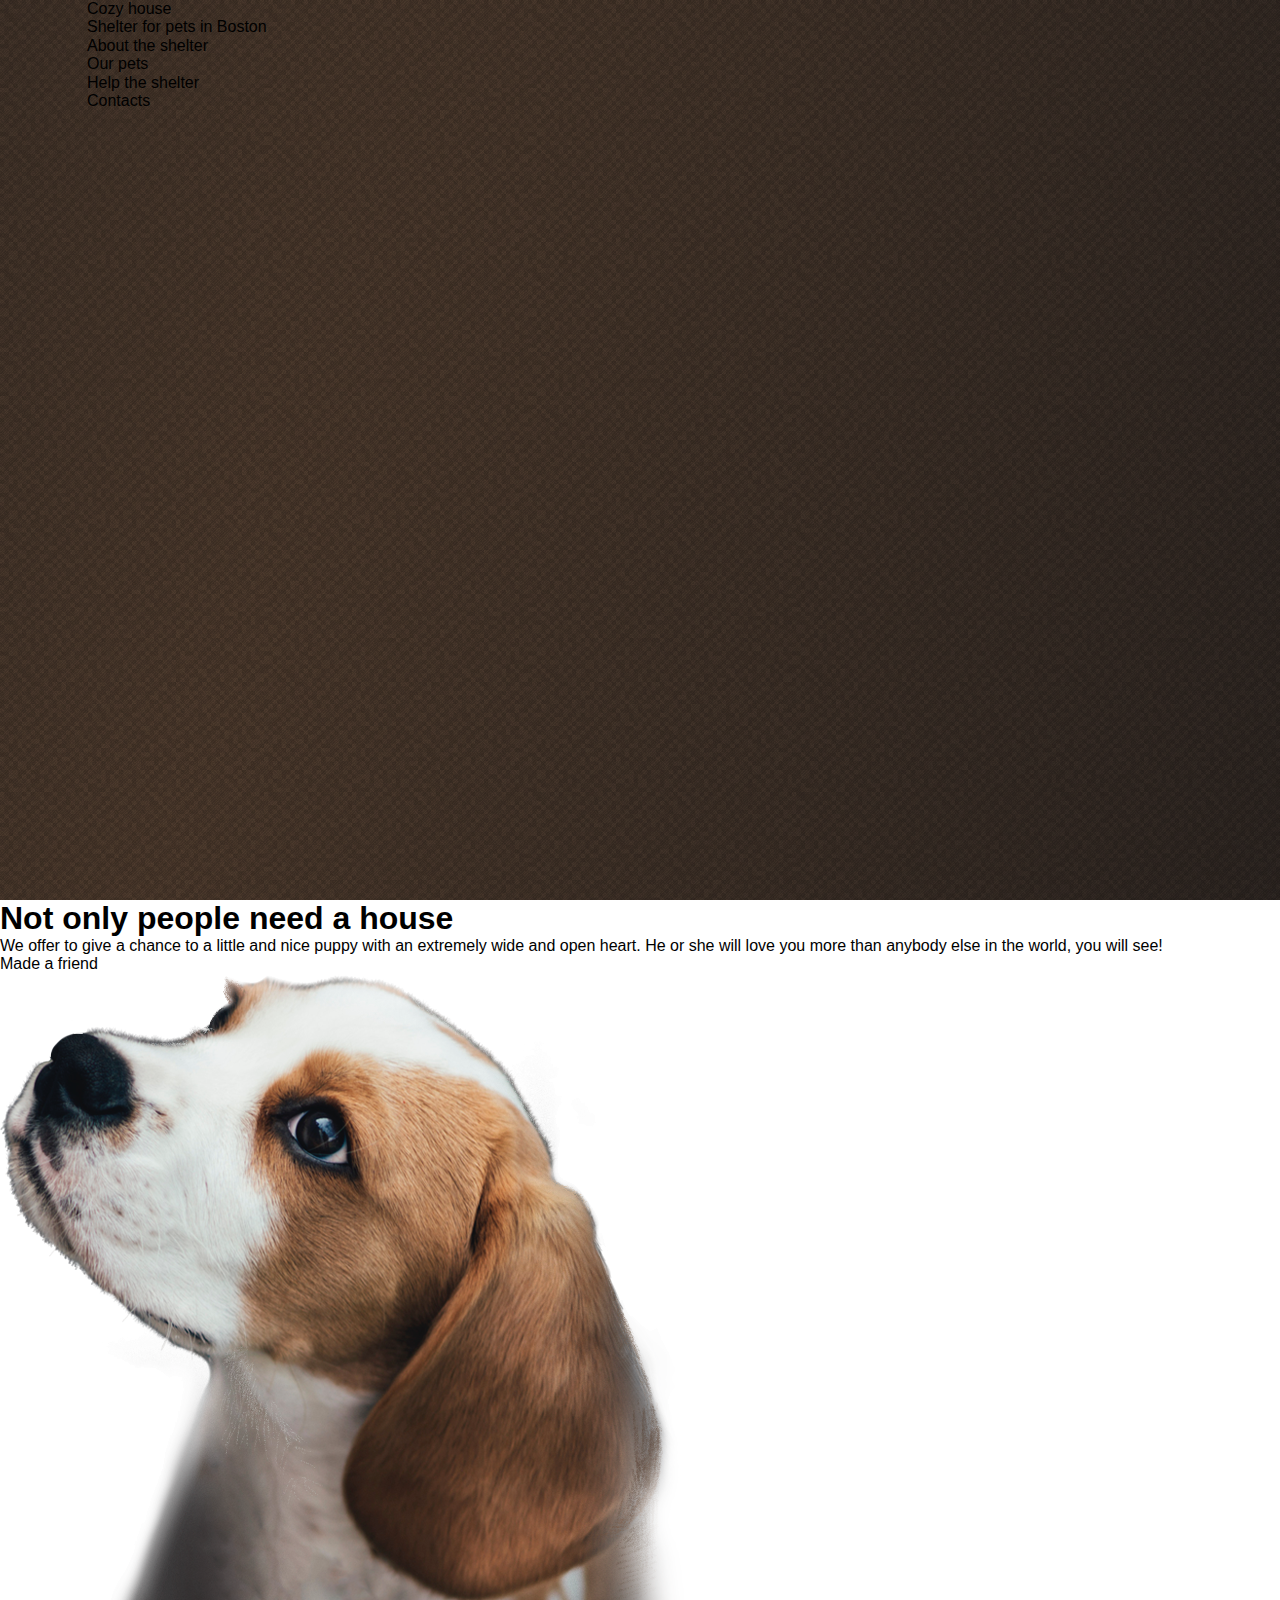
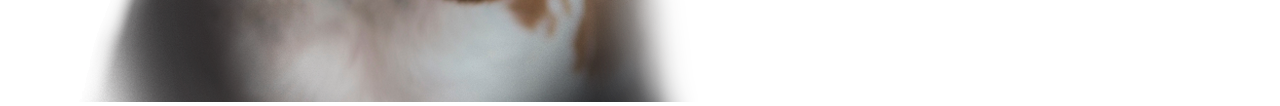
<file: cozy home/index.html>
<!DOCTYPE html>
<html lang="en">

<head>
    <meta charset="UTF-8">
    <meta name="viewport" content="width=device-width, initial-scale=1.0">
    <title>Cozy home</title>
    <link rel="stylesheet" href="css/normalize.css">
    <link rel="stylesheet" href="css/style.css">
</head>

<body>
    <div class="wrapper">
        <section class="hero">
            <div class="container hero__container">
                <header class="header">
                    <a href="#" class="logo__title">Cozy house</a>
                    <p class="logo__subtitle">Shelter for pets in Boston</p>
                    <nav class="nav">
                        <ul class="nav__list">
                            <li class="nav__item"><a href="#" class="nav__link">About the shelter</a></li>
                            <li class="nav__item"><a href="#" class="nav__link">Our pets</a></li>
                            <li class="nav__item"><a href="#" class="nav__link">Help the shelter</a></li>
                            <li class="nav__item"><a href="#" class="nav__link">Contacts</a></li>
                        </ul>
                    </nav>
                </header>
        </section>
        <section class="hero__content">
            <div class="hero__desc">
                <h1 class="title">Not only people need a house</h1>
                <p class="paragraph hero__paragraph">We offer to give a chance to a little and nice puppy with an
                    extremely wide and
                    open
                    heart. He or she will love you more than anybody else in the world, you will see!</p>
                <a href="#" class="btn hero__btn">Made a friend</a>
            </div>
            <div class="hero_img-wrap">
                <img src="img/start-screen-puppy.png" alt="" class="hero__img">
            </div>
        </section>
    </div>
    </div>
</body>

</html>
</file>
<file: css/style.css>
:root {
    --color-light-xl: #fff;
    --color-light-l: #f6f6f6;
    --color-light-s: #fafafa;
    --color-dark-s: #cdcdcd;
    --color-dark-m: #b2b2b2;
    --color-dark-l: #545454;
    --color-dark-xl: #4c4c4c;
    --color-dark-2xl: #444;
    --color-dark-3xl: #292929;
    --color-primary: #f1cdb3;
    --color-primary-light: #fddcc4;
    --start-screen-gradient-background: #211f20;
    --footer-gradient-background: #211f20;

    --font-family: "Georgia", sans-serif;
    --second-family: "Arial", sans-serif;
}

* {
    box-sizing: border-box;
}

html,
body {
    height: 100%;
}

img {
    max-width: 85%;
}

a {
    text-decoration: none;
}

ul {
    margin: 0;
    padding: 0;
    list-style: none;
}

h1,
h2,
h3,
h4,
h5,
h6 {
    margin: 0;
}

.wrapper {
    min-height: 100%;
    font-family: var(--font-family);
    overflow: hidden;
}

.container {
    max-width: 1240px;
    padding: 0px 20px;
    margin: 0 auto;
}

.hero {
    height: 100vh;
    min-height: 650px;
    background: url(../img/bg/noise_transparent.png), url(../img/bg/start-screen-gradient-background.png);
}

.hero__container {
    display: flex;
    flex-direction: column;
    height: 100%;
}

.header {
    padding-top: 30px;
    display: flex;
    justify-content: space-between;
    align-items: center;
}


.logo {
    display: block;
}

.logo__title {
    font-family: Georgia, sans-serif;
    font-weight: 400;
    font-size: 32px;
    letter-spacing: 0.06em;
    color: var(--color-primary);
    margin-bottom: 10px;
    white-space: nowrap;
}

.logo__subtitle {
    font-family: "Arial", sans-serif;
    font-weight: 400;
    font-size: 13px;
    letter-spacing: 0.1em;
    color: var(--color-light-xl);
}

.nav {
    transition: all 0.3s;
}


.nav__list {
    display: flex;
    column-gap: 35px;
}

.nav__item {
    border-bottom: 3px solid transparent;
    padding-bottom: 6px;
    transition: all 0.3s;
}

.nav__item:hover {
    border-color: var(--color-primary);
}

.nav__link {
    font-family: var(--second-family);
    font-weight: 400;
    font-size: 15px;
    color: var(--color-light-s);
    white-space: nowrap;
}

.burger {

    width: 30px;
    height: 22px;
    display: none;
    align-items: center;
    position: relative;
    cursor: pointer;
}

.burger__el {
    display: block;
    height: 2px;
    background-color: #F1CDB3;
    width: 100%;
}

.burger__el,
.burger__el::before,
.burger__el::after {
    content: "";
    display: block;
    position: absolute;

}

.burger__el::before {
    content: "";
    position: absolute;
    top: 0;
    left: 0;
}

.burger__el::after {
    content: "";
    position: absolute;
    bottom: 0;
    left: 0;
}


.hero__content {
    display: flex;
    justify-content: space-between;
    flex-grow: 1;
    overflow: hidden;
}


.hero__desc {
    /* Делаем блок flex контейнером */
    display: flex;
    /* Меняем направление главной оси (теперь главная ось - вертикальная) */
    flex-direction: column;
    /* Выравниваем по центру по главной оси (в нашем случаи по вертикали)  */
    justify-content: center;
    /* Выравниваем поцентру поперечной оси (в нашем случаи по горизонтали) */
    align-items: flex-start;
    /* Устанавливаем максимальную ширину как ув макете */
    max-width: 460px;
}

.hero__desc .title {
    margin-bottom: 42px;
}

.title {
    font-family: var(--font-family);
    font-weight: 400;
    font-size: 44px;
    color: var(--color-light-xl);
    max-width: 310px;
}

.paragraph {
    font-family: var(--second-family);
    font-weight: 400;
    font-size: 15px;
    line-height: 160%;
}

.hero__paragraph {
    margin-bottom: 42px;
    margin-top: 0;
    color: var(--color-dark-s);
}

.btn {
    font-family: var(--font-family);
    font-weight: 400;
    font-size: 17px;
    letter-spacing: 0.06em;
    color: var(--color-dark-3xl);
    border-radius: 100px;
    padding: 15px 45px;
    display: inline-block;
    background: var(--color-primary);

}



.hero__img-wrap {
    display: flex;
    align-items: flex-end;
    justify-content: flex-end;
}

.about {
    padding: 80px 0px 100px;
    background: var(--color-light-xl);
}

.about__content {
    display: flex;
}

.about__img-wrap {
    width: 50%;
    text-align: center;
}


.about__desc {
    width: 50%;
    max-width: 430px;
}

.section-title {
    font-weight: 400;
    font-size: 35px;
    letter-spacing: 0.06em;
    color: var(--color-dark-l);
}

.about__title {
    margin-bottom: 25px;
}

.about__text {
    font-family: var(--second-family);
    font-weight: 400;
    font-size: 15px;
    line-height: 160%;
    color: var(--color-dark-xl);
}

.friends {
    background: var(--color-light-l);
    padding-top: 80px;
    padding-bottom: 100px;
}

.friends__title {
    margin: 0 auto;
    max-width: 400px;
    text-align: center;
    margin-bottom: 60px;
}

.friends__slider {
    position: relative;
    padding: 0px 52px;
}

.slider__controls {
    position: absolute;
    top: 50%;
    width: 100%;
    left: 0;
    right: 0;
}

.slider__control {
    display: block;
    transform: translateY(-50%);
    position: absolute;
}

.slider__control-prev {
    left: 0;
}

.slider__control-next {
    right: 0;
}

.friends__list {
    display: flex;
    max-width: 990px;
    margin: 0 auto;
    justify-content: space-between;
    column-gap: 90px;
}

.friend {
    width: 270px;
    overflow: hidden;
}

.help {
    height: 611px;
}



.help__contant {
    max-width: 1066px;
    margin: 0 auto;

}



.help__title {
    text-align: center;
    padding: 80px 0;

}

.help__list {
    display: flex;
    justify-content: center;
    gap: 55px 120px;
    flex-wrap: wrap;
}

ul li:nth-last-child(-n+4) {}

.help__item {
    text-align: center;
}
</file>
<file: css/media.css>
@media (max-width: 925px) {
    .container {
        max-width: 768px;
        margin: 0 auto;
        padding: 0px 30px;
    }

    .hero {
        height: auto;
        min-height: 100vh;
    }

    .hero__content {
        flex-grow: 1;
        flex-direction: column;
        padding: 60px 56px 0px 56px;
        max-width: 570px;
        margin: 0 auto;
    }

    .hero__desc {
        margin-bottom: 100px;
    }

    .hero__btn-wrap {
        width: 100%;
        text-align: center;
    }
}

@media (max-width: 768px) {
    .nav {
        background: #292929;
        position: fixed;
        top: 0;
        right: 0;
        bottom: 0;
        width: 320px;
        display: flex;
        justify-content: center;
        align-items: center;
        z-index: 100;
    }

    nav:not(.active) {
        width: 0px;
        overflow: hidden;
    }

    .nav__list {
        flex-direction: column;
        row-gap: 40px;
        text-align: center;
    }

    .nav__link {}

    .burger {
        display: flex;
        z-index: 200;
        position: fixed;
        top: 30px;
        right: 30px;
        transition: all 0.3s;
    }

    .burger.active {
        rotate: 90deg;
    }

    .help__contant {
        max-width: 630px;
    }

    .help__list {
        gap: 55px 60px;
    }

    .help__item {
        flex: 1 0 170px;
    }
}
</file>
<file: cozy home/css/style.css>
:root {
    --color-light-xl: #fff;
    --color-light-l: #f6f6f6;
    --color-light-s: #fafafa;
    --color-dark-s: #cdcdcd;
    --color-dark-m: #b2b2b2;
    --color-dark-l: #545454;
    --color-dark-xl: #4c4c4c;
    --color-dark-2xl: #444;
    --color-dark-3xl: #292929;
    --color-primary: #f1cdb3;
    --color-primary-light: #fddcc4;
    --start-screen-gradient-background: #211f20;
    --footer-gradient-background: #211f20;

    --font-family: "Georgia", sans-serif;
    --second-family: "Arial", sans-serif;
    --second-family: "Arial", sans-serif;
}

* {
    box-sizing: border-box;
}

html,
body {
    height: 100%;
}

body {
    font-family: var(--font-family);
}

img {
    max-width: 100%;
}

ul {
    margin: 0;
    padding: 0;
}

ul>li {
    list-style: none;
}

h1,
h2,
h3,
h4,
h5,
h6 {
    margin: 0;
}

a {
    text-decoration: none;
    color: inherit;
}

p {
    margin: 0;
}

.wrapper {
    min-height: 100%;
    --font-family: "Georgia", sans-serif;
}

.container {
    max-width: 1106px;
    margin: 0 auto;
}

.hero {
    height: 100vh;
    background: url(../img/bg/noise_transparent.png), url(../img/bg/start-screen-gradient-background.png);
}

.hero__container {
    display: flex;
    flex-direction: column;
    height: 100%;
}
</file>
